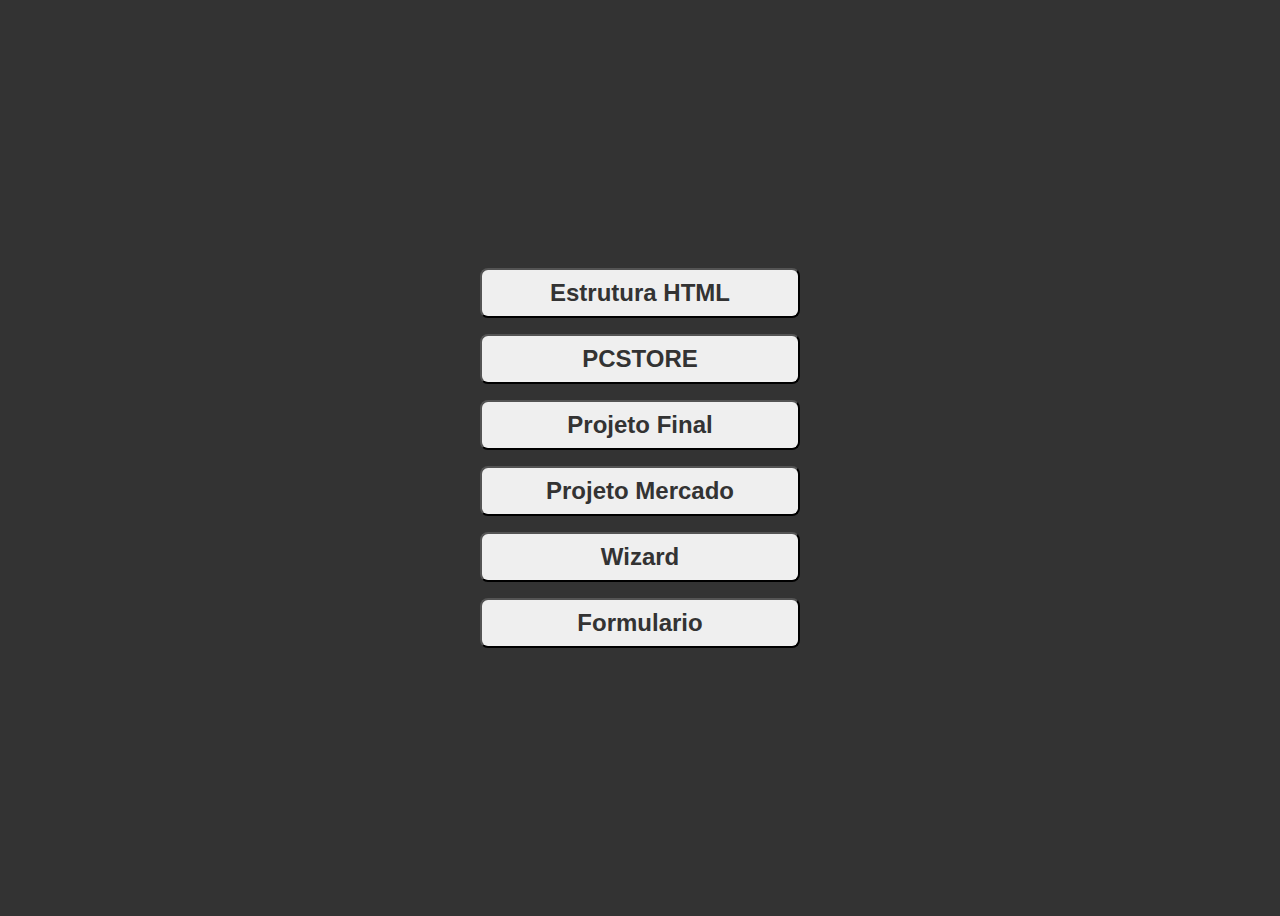
<file: index.html>
<!DOCTYPE html>
<html lang="pt-br">

<head>
    <meta charset="UTF-8">
    <meta name="viewport" content="width=device-width, initial-scale=1.0">
    <title>Aula 1 - HTML5</title>
    <link rel="stylesheet" href="./Styles/style.css">
</head>

<body>

    <main>
        <a href="./Estrutura HTML/estrutura.html"> <button>Estrutura HTML</button></a>
        <a href="./PCSTORE/index.html"> <button>PCSTORE</button></a>
        <a href="./Projeto_Final/ProjetoFinal.html"> <button>Projeto Final</button></a>
        <a href="./Projeto_mercado/index.html"> <button>Projeto Mercado</button></a>
        <a href="./Wizard/wizard.html"> <button>Wizard</button></a>
        <a href="./Formulario/Formulario.html"> <button>Formulario</button></a>
    </main>

</body>
<!-- <ul>
        <li>Introdução</li>
        <p>O Elemento HTML OL (ou Elemento HTML de lista ordenada) Todo varejista busca ideias de textos prontos para vender um produto. Afinal, são esses textos que ajudam a
            atrair a atenção do cliente, fazer com que ele vá até a sua loja, ou então até o setor em que o item está
            exposto. Assim, você consegue aumentar as suas vendas e obter bons resultados.
        </p>
        <li>Desenvolvimento</li>
        <p>Este atributo boleano sugere que a lista deve ser renderizada em um</p>
    </ul> -->

</html>
</file>
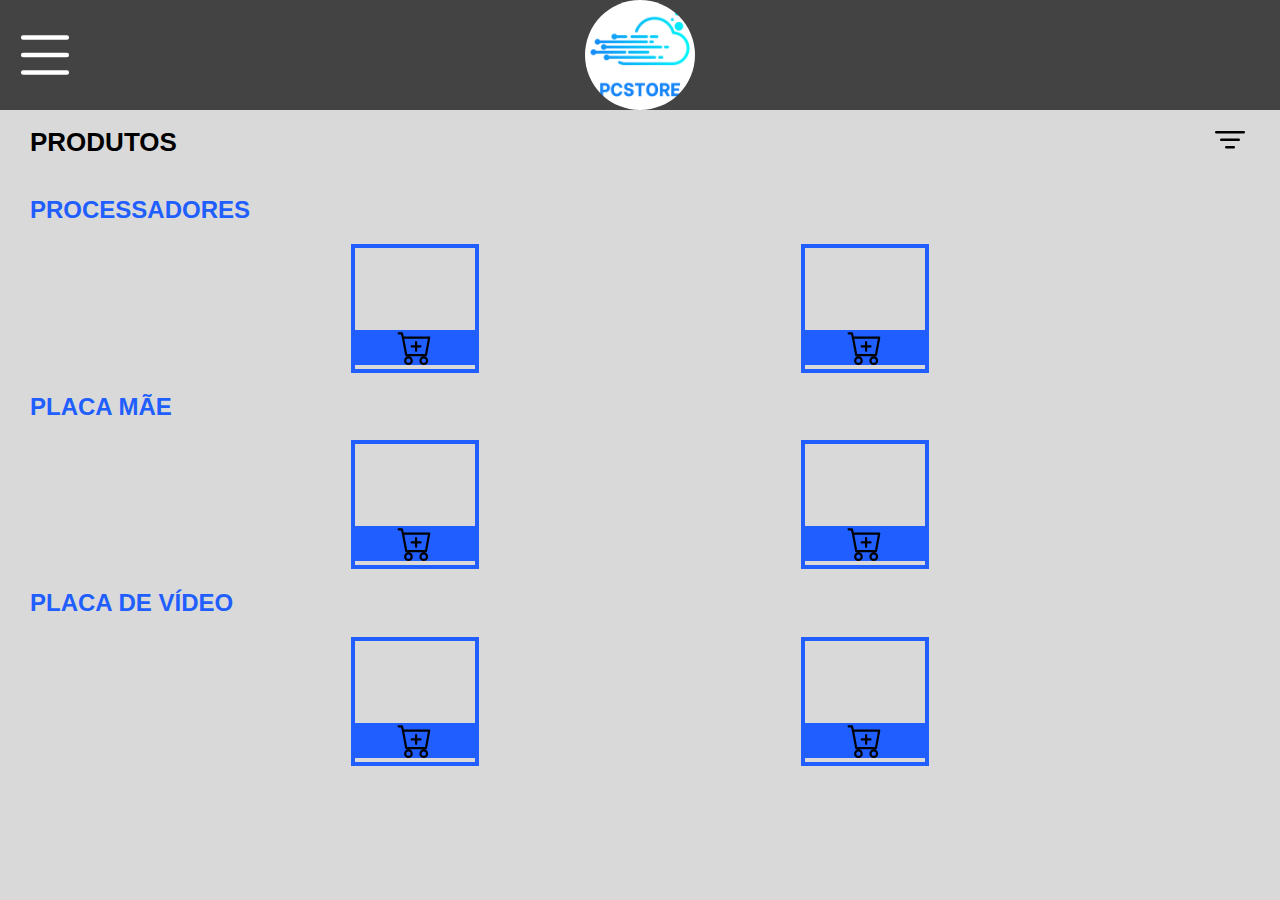
<file: PCSTORE/index.html>
<!DOCTYPE html>
<html lang="pt-br">

<head>
    <meta charset="UTF-8">
    <meta name="viewport" content="width=device-width, initial-scale=1.0">
    <title>PCStore - Loja Virtual</title>
    <link rel="stylesheet" href="./css/estilo.css">
</head>

<body>
    <header>
        <img src="./images/logo.png" alt="logo">
        <svg xmlns="http://www.w3.org/2000/svg" width="70" height="70" fill="currentColor" class="bi bi-list"
            viewBox="0 0 16 16">
            <path fill-rule="evenodd"
                d="M2.5 12a.5.5 0 0 1 .5-.5h10a.5.5 0 0 1 0 1H3a.5.5 0 0 1-.5-.5m0-4a.5.5 0 0 1 .5-.5h10a.5.5 0 0 1 0 1H3a.5.5 0 0 1-.5-.5m0-4a.5.5 0 0 1 .5-.5h10a.5.5 0 0 1 0 1H3a.5.5 0 0 1-.5-.5" />
        </svg>
    </header>
    <main>
        <section class="titulo">
            <h1 id="tituloProdutos">PRODUTOS</h1>
            <div id="filtro">
                <svg xmlns="http://www.w3.org/2000/svg" width="40" height="40" fill="currentColor" class="bi bi-filter"
                    viewBox="0 0 16 16">
                    <path
                        d="M6 10.5a.5.5 0 0 1 .5-.5h3a.5.5 0 0 1 0 1h-3a.5.5 0 0 1-.5-.5m-2-3a.5.5 0 0 1 .5-.5h7a.5.5 0 0 1 0 1h-7a.5.5 0 0 1-.5-.5m-2-3a.5.5 0 0 1 .5-.5h11a.5.5 0 0 1 0 1h-11a.5.5 0 0 1-.5-.5" />
                </svg>
            </div>
        </section>
        <section class="titulo">
            <h2>PROCESSADORES</h2>
        </section>
        <section class="produto">
            <article>
                <div class="cart">
                    <svg xmlns="http://www.w3.org/2000/svg" width="35" height="35" fill="currentColor"
                        class="bi bi-cart-plus" viewBox="0 0 16 16">
                        <path
                            d="M9 5.5a.5.5 0 0 0-1 0V7H6.5a.5.5 0 0 0 0 1H8v1.5a.5.5 0 0 0 1 0V8h1.5a.5.5 0 0 0 0-1H9z" />
                        <path
                            d="M.5 1a.5.5 0 0 0 0 1h1.11l.401 1.607 1.498 7.985A.5.5 0 0 0 4 12h1a2 2 0 1 0 0 4 2 2 0 0 0 0-4h7a2 2 0 1 0 0 4 2 2 0 0 0 0-4h1a.5.5 0 0 0 .491-.408l1.5-8A.5.5 0 0 0 14.5 3H2.89l-.405-1.621A.5.5 0 0 0 2 1zm3.915 10L3.102 4h10.796l-1.313 7zM6 14a1 1 0 1 1-2 0 1 1 0 0 1 2 0m7 0a1 1 0 1 1-2 0 1 1 0 0 1 2 0" />
                    </svg>
                </div>
            </article>

            <article>
                <div class="cart">
                    <svg xmlns="http://www.w3.org/2000/svg" width="35" height="35" fill="currentColor"
                        class="bi bi-cart-plus" viewBox="0 0 16 16">
                        <path
                            d="M9 5.5a.5.5 0 0 0-1 0V7H6.5a.5.5 0 0 0 0 1H8v1.5a.5.5 0 0 0 1 0V8h1.5a.5.5 0 0 0 0-1H9z" />
                        <path
                            d="M.5 1a.5.5 0 0 0 0 1h1.11l.401 1.607 1.498 7.985A.5.5 0 0 0 4 12h1a2 2 0 1 0 0 4 2 2 0 0 0 0-4h7a2 2 0 1 0 0 4 2 2 0 0 0 0-4h1a.5.5 0 0 0 .491-.408l1.5-8A.5.5 0 0 0 14.5 3H2.89l-.405-1.621A.5.5 0 0 0 2 1zm3.915 10L3.102 4h10.796l-1.313 7zM6 14a1 1 0 1 1-2 0 1 1 0 0 1 2 0m7 0a1 1 0 1 1-2 0 1 1 0 0 1 2 0" />
                    </svg>
                </div>
            </article>
        </section>
        <section class="titulo">
            <h2>PLACA MÃE</h2>
        </section>
        <section class="produto">
            <article>
                <div class="cart">
                    <svg xmlns="http://www.w3.org/2000/svg" width="35" height="35" fill="currentColor"
                        class="bi bi-cart-plus" viewBox="0 0 16 16">
                        <path
                            d="M9 5.5a.5.5 0 0 0-1 0V7H6.5a.5.5 0 0 0 0 1H8v1.5a.5.5 0 0 0 1 0V8h1.5a.5.5 0 0 0 0-1H9z" />
                        <path
                            d="M.5 1a.5.5 0 0 0 0 1h1.11l.401 1.607 1.498 7.985A.5.5 0 0 0 4 12h1a2 2 0 1 0 0 4 2 2 0 0 0 0-4h7a2 2 0 1 0 0 4 2 2 0 0 0 0-4h1a.5.5 0 0 0 .491-.408l1.5-8A.5.5 0 0 0 14.5 3H2.89l-.405-1.621A.5.5 0 0 0 2 1zm3.915 10L3.102 4h10.796l-1.313 7zM6 14a1 1 0 1 1-2 0 1 1 0 0 1 2 0m7 0a1 1 0 1 1-2 0 1 1 0 0 1 2 0" />
                    </svg>
                </div>
            </article>

            <article>
                <div class="cart">
                    <svg xmlns="http://www.w3.org/2000/svg" width="35" height="35" fill="currentColor"
                        class="bi bi-cart-plus" viewBox="0 0 16 16">
                        <path
                            d="M9 5.5a.5.5 0 0 0-1 0V7H6.5a.5.5 0 0 0 0 1H8v1.5a.5.5 0 0 0 1 0V8h1.5a.5.5 0 0 0 0-1H9z" />
                        <path
                            d="M.5 1a.5.5 0 0 0 0 1h1.11l.401 1.607 1.498 7.985A.5.5 0 0 0 4 12h1a2 2 0 1 0 0 4 2 2 0 0 0 0-4h7a2 2 0 1 0 0 4 2 2 0 0 0 0-4h1a.5.5 0 0 0 .491-.408l1.5-8A.5.5 0 0 0 14.5 3H2.89l-.405-1.621A.5.5 0 0 0 2 1zm3.915 10L3.102 4h10.796l-1.313 7zM6 14a1 1 0 1 1-2 0 1 1 0 0 1 2 0m7 0a1 1 0 1 1-2 0 1 1 0 0 1 2 0" />
                    </svg>
                </div>
            </article>
        </section>
        <section class="titulo">
            <h2>PLACA DE VÍDEO</h2>
        </section>
        <section class="produto">
            <article>
                <div class="cart">
                    <svg xmlns="http://www.w3.org/2000/svg" width="35" height="35" fill="currentColor"
                        class="bi bi-cart-plus" viewBox="0 0 16 16">
                        <path
                            d="M9 5.5a.5.5 0 0 0-1 0V7H6.5a.5.5 0 0 0 0 1H8v1.5a.5.5 0 0 0 1 0V8h1.5a.5.5 0 0 0 0-1H9z" />
                        <path
                            d="M.5 1a.5.5 0 0 0 0 1h1.11l.401 1.607 1.498 7.985A.5.5 0 0 0 4 12h1a2 2 0 1 0 0 4 2 2 0 0 0 0-4h7a2 2 0 1 0 0 4 2 2 0 0 0 0-4h1a.5.5 0 0 0 .491-.408l1.5-8A.5.5 0 0 0 14.5 3H2.89l-.405-1.621A.5.5 0 0 0 2 1zm3.915 10L3.102 4h10.796l-1.313 7zM6 14a1 1 0 1 1-2 0 1 1 0 0 1 2 0m7 0a1 1 0 1 1-2 0 1 1 0 0 1 2 0" />
                    </svg>
                </div>
            </article>

            <article>
                <div class="cart">
                    <svg xmlns="http://www.w3.org/2000/svg" width="35" height="35" fill="currentColor"
                        class="bi bi-cart-plus" viewBox="0 0 16 16">
                        <path
                            d="M9 5.5a.5.5 0 0 0-1 0V7H6.5a.5.5 0 0 0 0 1H8v1.5a.5.5 0 0 0 1 0V8h1.5a.5.5 0 0 0 0-1H9z" />
                        <path
                            d="M.5 1a.5.5 0 0 0 0 1h1.11l.401 1.607 1.498 7.985A.5.5 0 0 0 4 12h1a2 2 0 1 0 0 4 2 2 0 0 0 0-4h7a2 2 0 1 0 0 4 2 2 0 0 0 0-4h1a.5.5 0 0 0 .491-.408l1.5-8A.5.5 0 0 0 14.5 3H2.89l-.405-1.621A.5.5 0 0 0 2 1zm3.915 10L3.102 4h10.796l-1.313 7zM6 14a1 1 0 1 1-2 0 1 1 0 0 1 2 0m7 0a1 1 0 1 1-2 0 1 1 0 0 1 2 0" />
                    </svg>
                </div>
            </article>
        </section>
    </main>
</body>

</html>
</file>
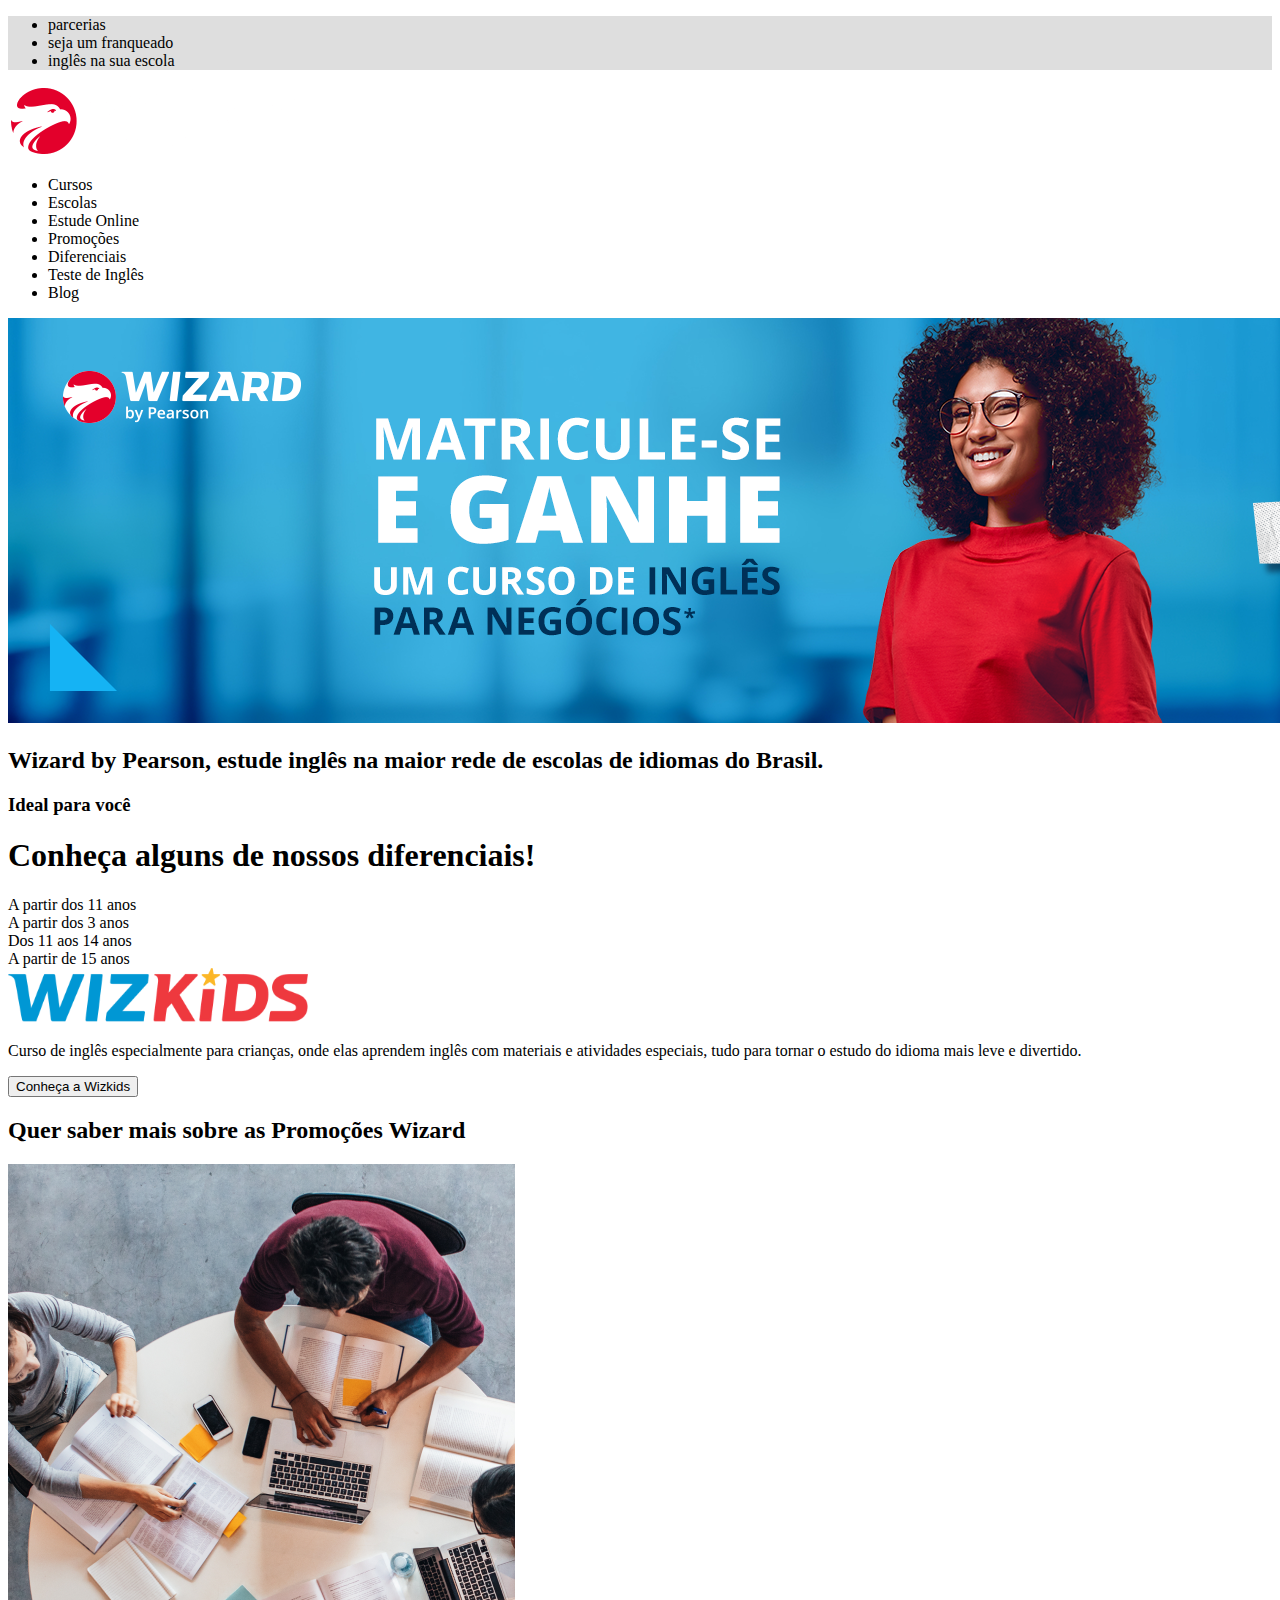
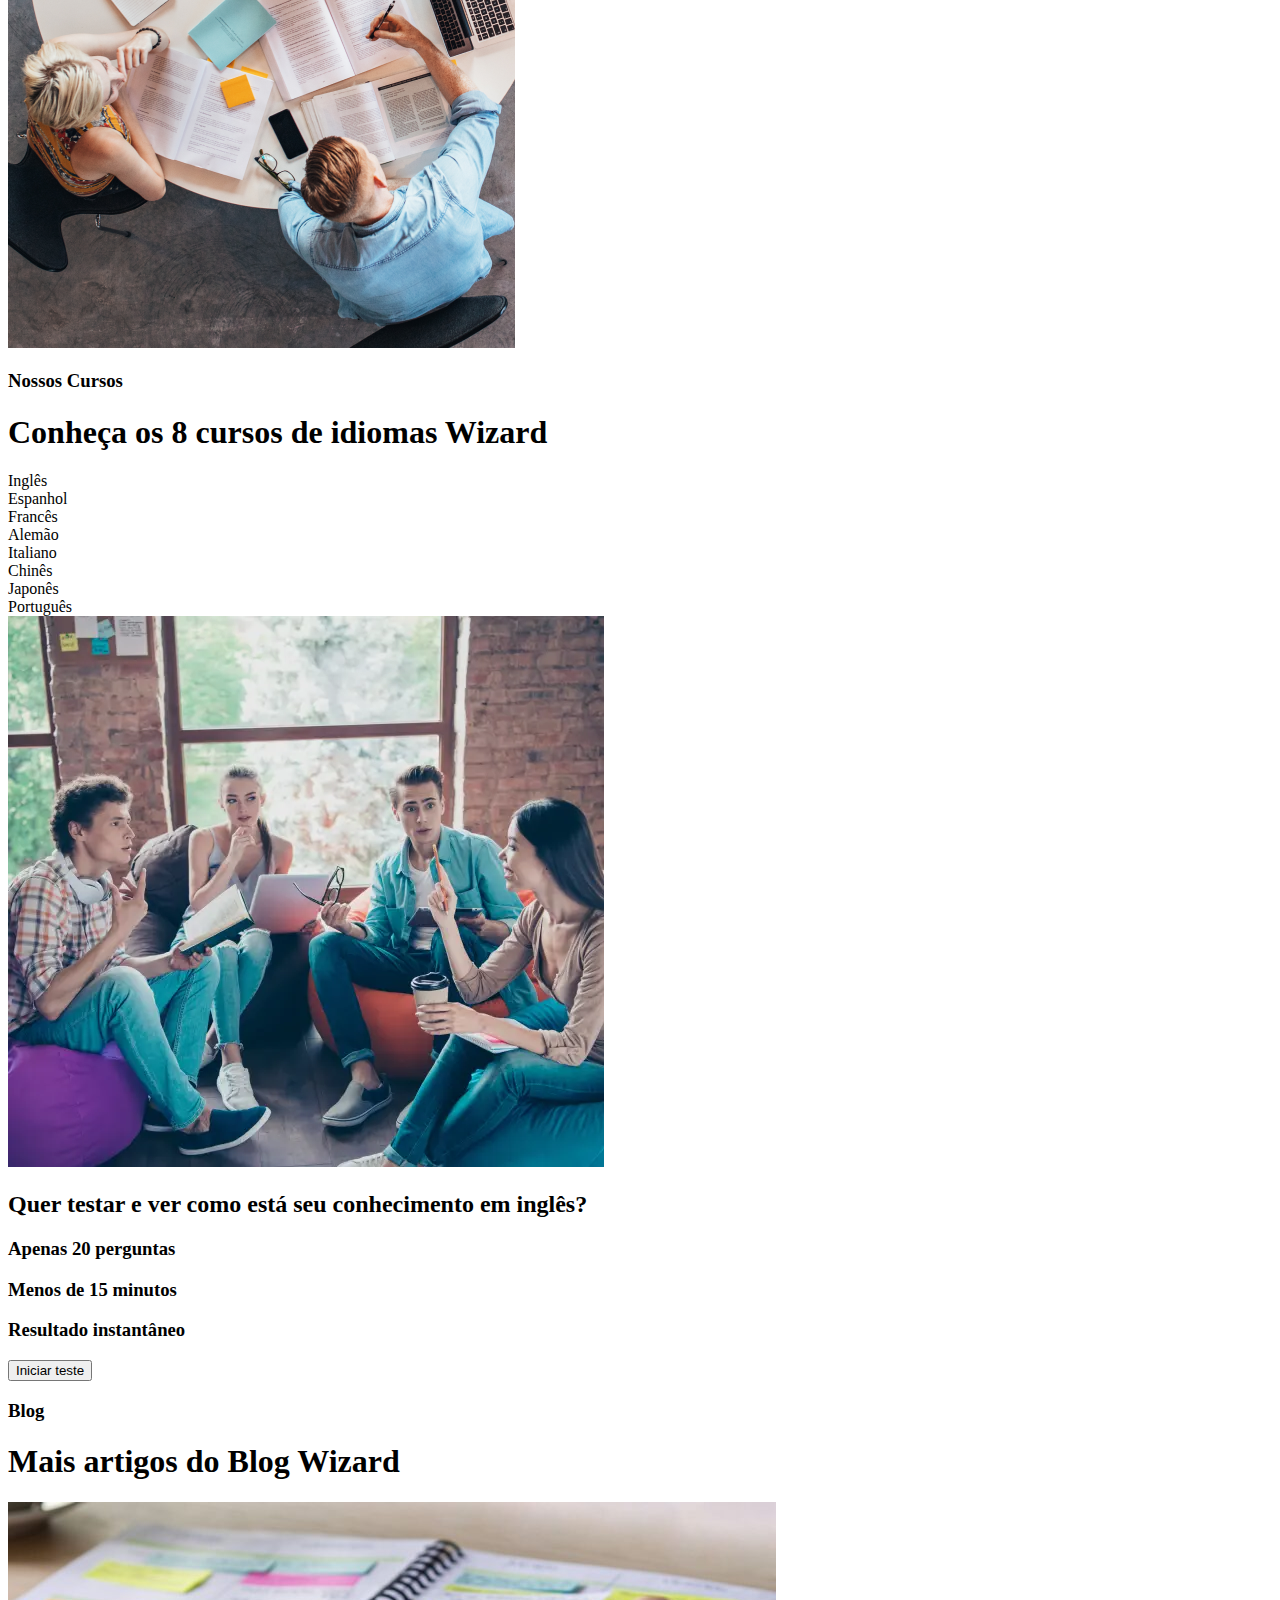
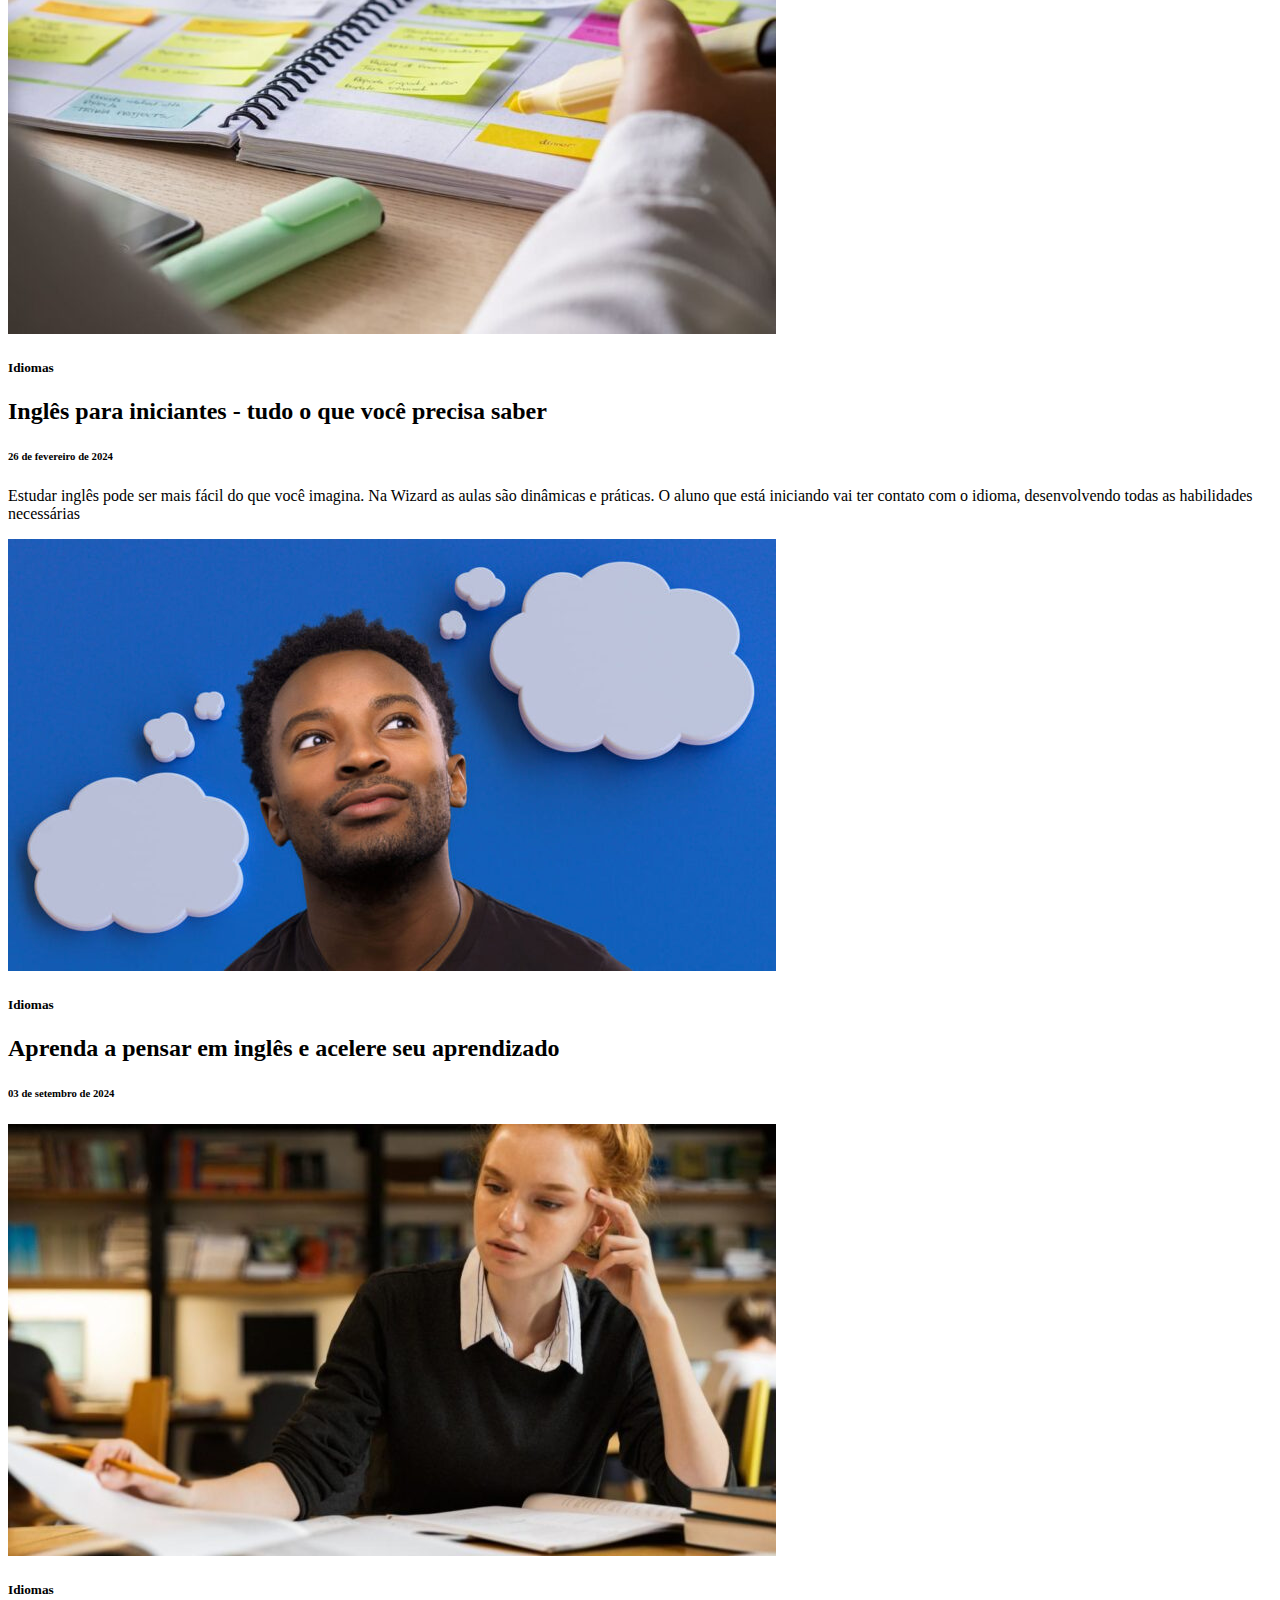
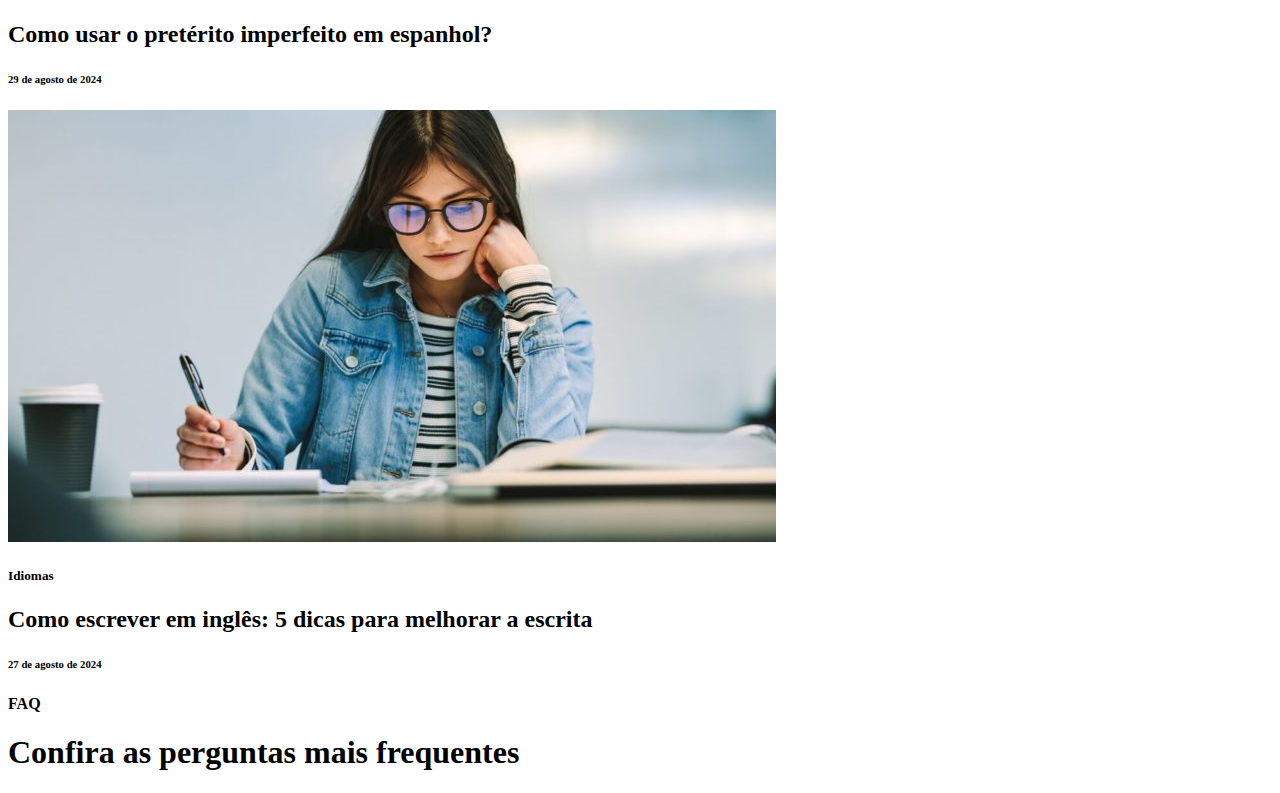
<file: exerc.html>
<!DOCTYPE html>
<html lang="pt-br">

<head>
    <meta charset="UTF-8">
    <meta name="viewport" content="width=device-width, initial-scale=1.0">
    <title>Wizard</title>
</head>

<body>
    <header>
        <section style="background-color: #DEDEDE;">
            <!-- barra cinza -->
            <nav>
                <ul>
                    <li>parcerias</li>
                    <li>seja um franqueado</li>
                    <li>inglês na sua escola</li>
                </ul>
            </nav>
        </section>
        <section>
            <!-- barra principal    -->
            <nav>
                <img src="./imagens/Logo Wizard.webp" alt="Logo">
                <!-- "./" serve para direcionar com segurança a imagem -->
                <ul>
                    <!-- menu principal -->
                    <li>Cursos</li>
                    <li>Escolas</li>
                    <li>Estude Online</li>
                    <li>Promoções</li>
                    <li>Diferenciais</li>
                    <li>Teste de Inglês</li>
                    <li>Blog</li>
                </ul>
            </nav>
        </section>
        <!-- Banner -->
        <section>
            <img src="./imagens/banner_carousel.png" alt="Carousel">
            <!-- <img src="./imagens/banner2_carousel.png" alt="Carousel2">
            <img src="./imagens/banner3_carousel.png" alt="Carousel3">
            <img src="./imagens/banner4_carousel.png" alt="Carousel4"> -->
        </section>
        <!-- Barra com slogan     -->
        <section>
            <h2>Wizard by Pearson, estude inglês na maior rede de escolas de idiomas do Brasil.</h2>
        </section>
    </header>
    <!-- Principal -->
    <main>
        <!-- Cursos  -->
        <section>
            <h3>Ideal para você</h3>
            <h1>Conheça alguns de nossos diferenciais!</h1>
            <!-- 4 cards com cursos      -->
            <article>A partir dos 11 anos</article>
            <article>A partir dos 3 anos</article>
            <article>Dos 11 aos 14 anos</article>
            <article>A partir de 15 anos</article>
        </section>
        <!-- Wizkids -->
        <section>
            <!-- 2 colunas(img - texto) -->
            <article>
                <img src="./imagens/wizkids.webp" alt="Wizkids">
            </article>
            <article>
                <p>Curso de inglês especialmente para crianças, onde elas aprendem inglês com materiais e atividades
                    especiais, tudo para tornar o estudo do idioma mais leve e divertido.</p>
                <button>Conheça a Wizkids</button>    
            </article>
        </section>
        <!-- Formulário -->
        <section>
            <!-- 2 colunas(Formulário - img) -->
            <article>
                <h2>Quer saber mais sobre as Promoções Wizard</h2>
                <!-- Formulário -->
            </article>
            <img src="./imagens/img_formulario.png" alt="imgFormulario">
        </section>
        <section>
            <!-- Cursos  -->
            <h3>Nossos Cursos</h3>
            <h1>Conheça os 8 cursos de idiomas Wizard</h1>
            <!-- 8 cards com cursos  separados por idioma    -->
            <article>Inglês</article>
            <article>Espanhol</article>
            <article>Francês</article>
            <article>Alemão</article>
            <article>Italiano</article>
            <article>Chinês</article>
            <article>Japonês</article>
            <article>Português</article>
        </section>
        <section>
            <!-- Teste -->
            <img src="./imagens/img_testar_ingles.webp" alt="teste">
            <article>
                <h2>Quer testar e ver como está seu conhecimento em inglês?</h2>
                <h3>Apenas 20 perguntas</h3>
                <h3>Menos de 15 minutos</h3>
                <h3>Resultado instantâneo</h3>
                <button>Iniciar teste</button>
            </article>
        </section>
        <!-- Blog -->
        <section>
            <h3>Blog</h3>
            <h1>Mais artigos do Blog Wizard</h1>
            <!-- 1 artigo principal -->
            <article>
                <!-- 2 colunas(img - texto) -->
                <img src="./imagens/img_blog_artg1.jpg" alt="img_artigo1">
                <article>
                    <h5>Idiomas</h5>
                    <h2>Inglês para iniciantes - tudo o que você precisa saber</h2>
                    <h6>26 de fevereiro de 2024</h6>
                    <p>Estudar inglês pode ser mais fácil do que você imagina. Na Wizard as aulas são dinâmicas e
                        práticas. O aluno que está iniciando vai ter contato com o idioma, desenvolvendo todas as
                        habilidades necessárias</p>
                </article>
            </article>
            <!-- 3 artigos (2 colunas) -->
            <section>
                <article>
                    <img src="./imagens/img_blog_artg2.jpg" alt="img_artigo2">
                    <article>
                        <h5>Idiomas</h5>
                        <h2>Aprenda a pensar em inglês e acelere seu aprendizado</h2>
                        <h6>03 de setembro de 2024</h6>
                    </article>
                </article>
                <article>
                    <img src="./imagens/img_blog_artg3.jpg" alt="img_artigo3">
                    <article>
                        <h5>Idiomas</h5>
                        <h2>Como usar o pretérito imperfeito em espanhol?</h2>
                        <h6>29 de agosto de 2024</h6>
                    </article>
                </article>
                <article>
                    <img src="./imagens/img_blog_artg4.jpg" alt="img_artigo4">
                    <article>
                        <h5>Idiomas</h5>
                        <h2>Como escrever em inglês: 5 dicas para melhorar a escrita</h2>
                        <h6>27 de agosto de 2024</h6>
                    </article>
                </article>
            </section>
        </section>
        <!-- FAQ -->
         <section>
            <h4>FAQ</h4>
            <h1>Confira as perguntas mais frequentes</h1>            
         </section>
    </main>
    <footer>
        <!-- Rodapé -->
    </footer>

</body>

</html>
</file>
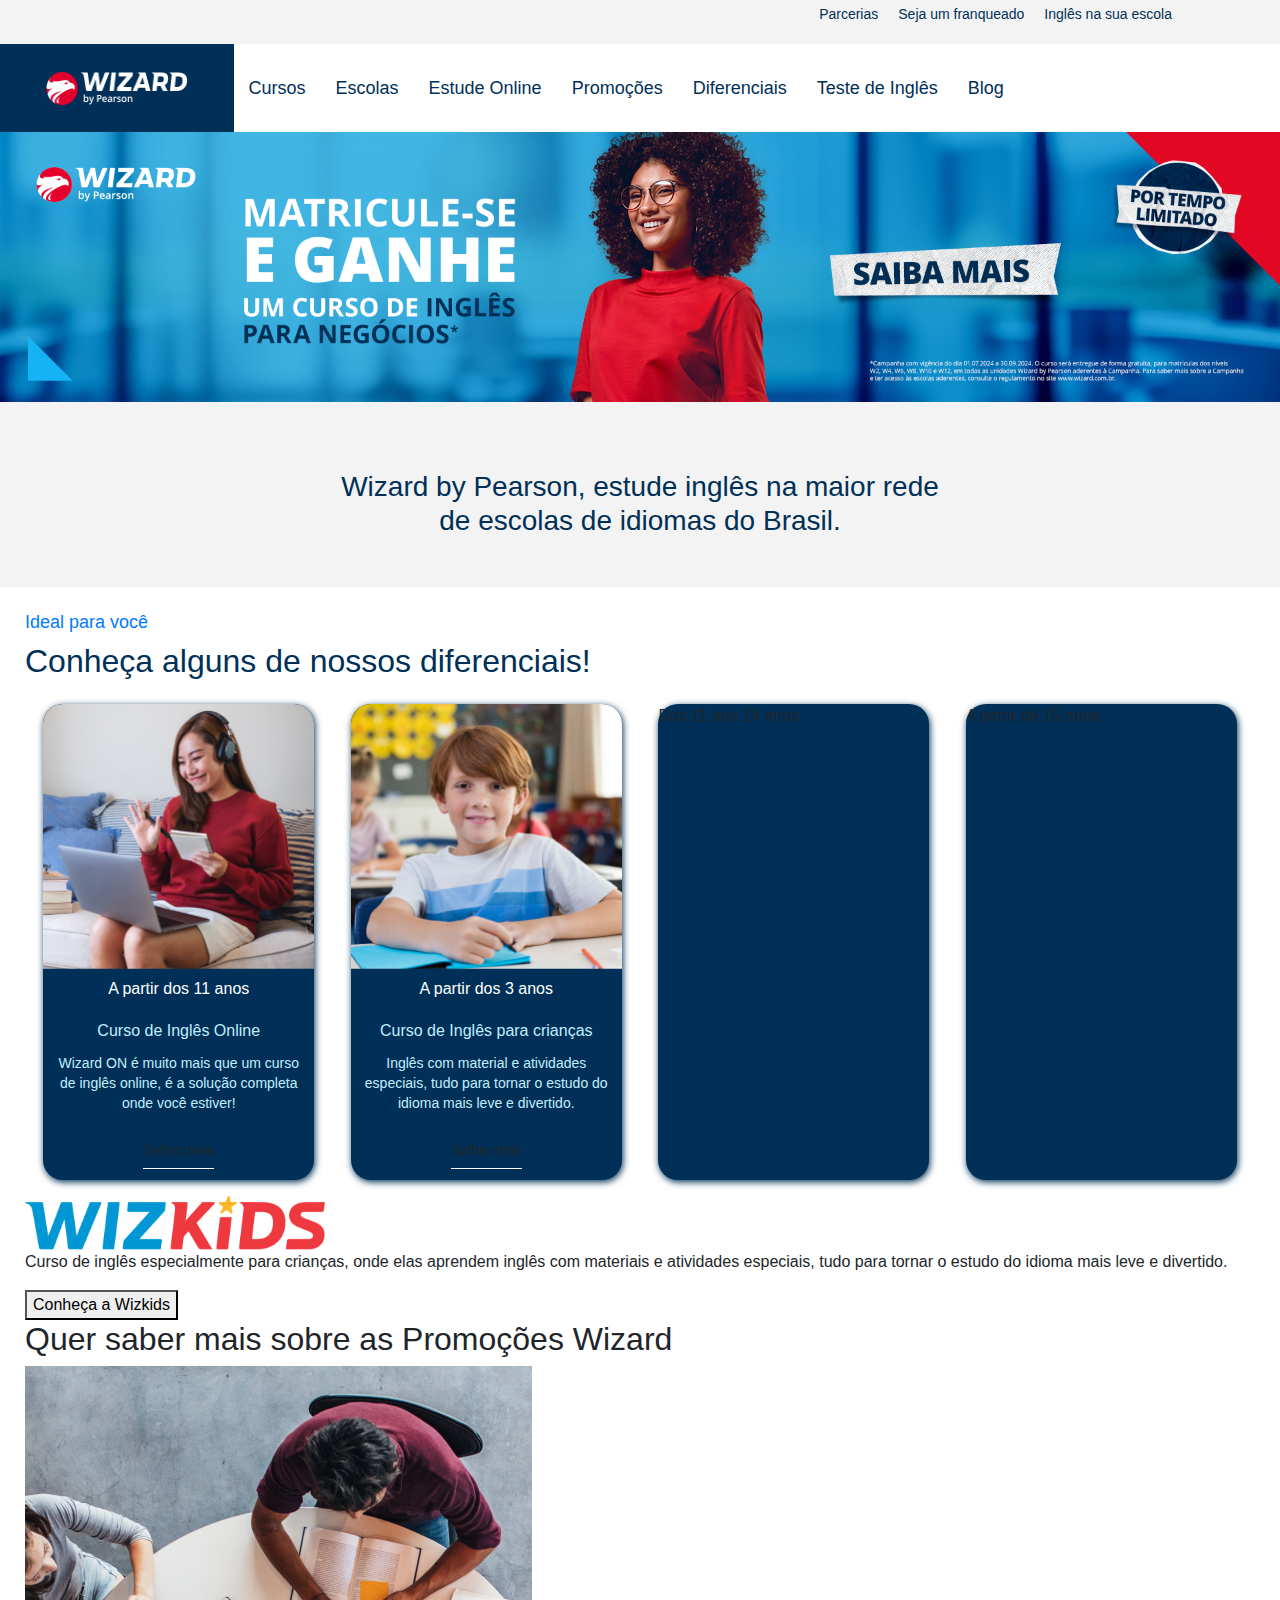
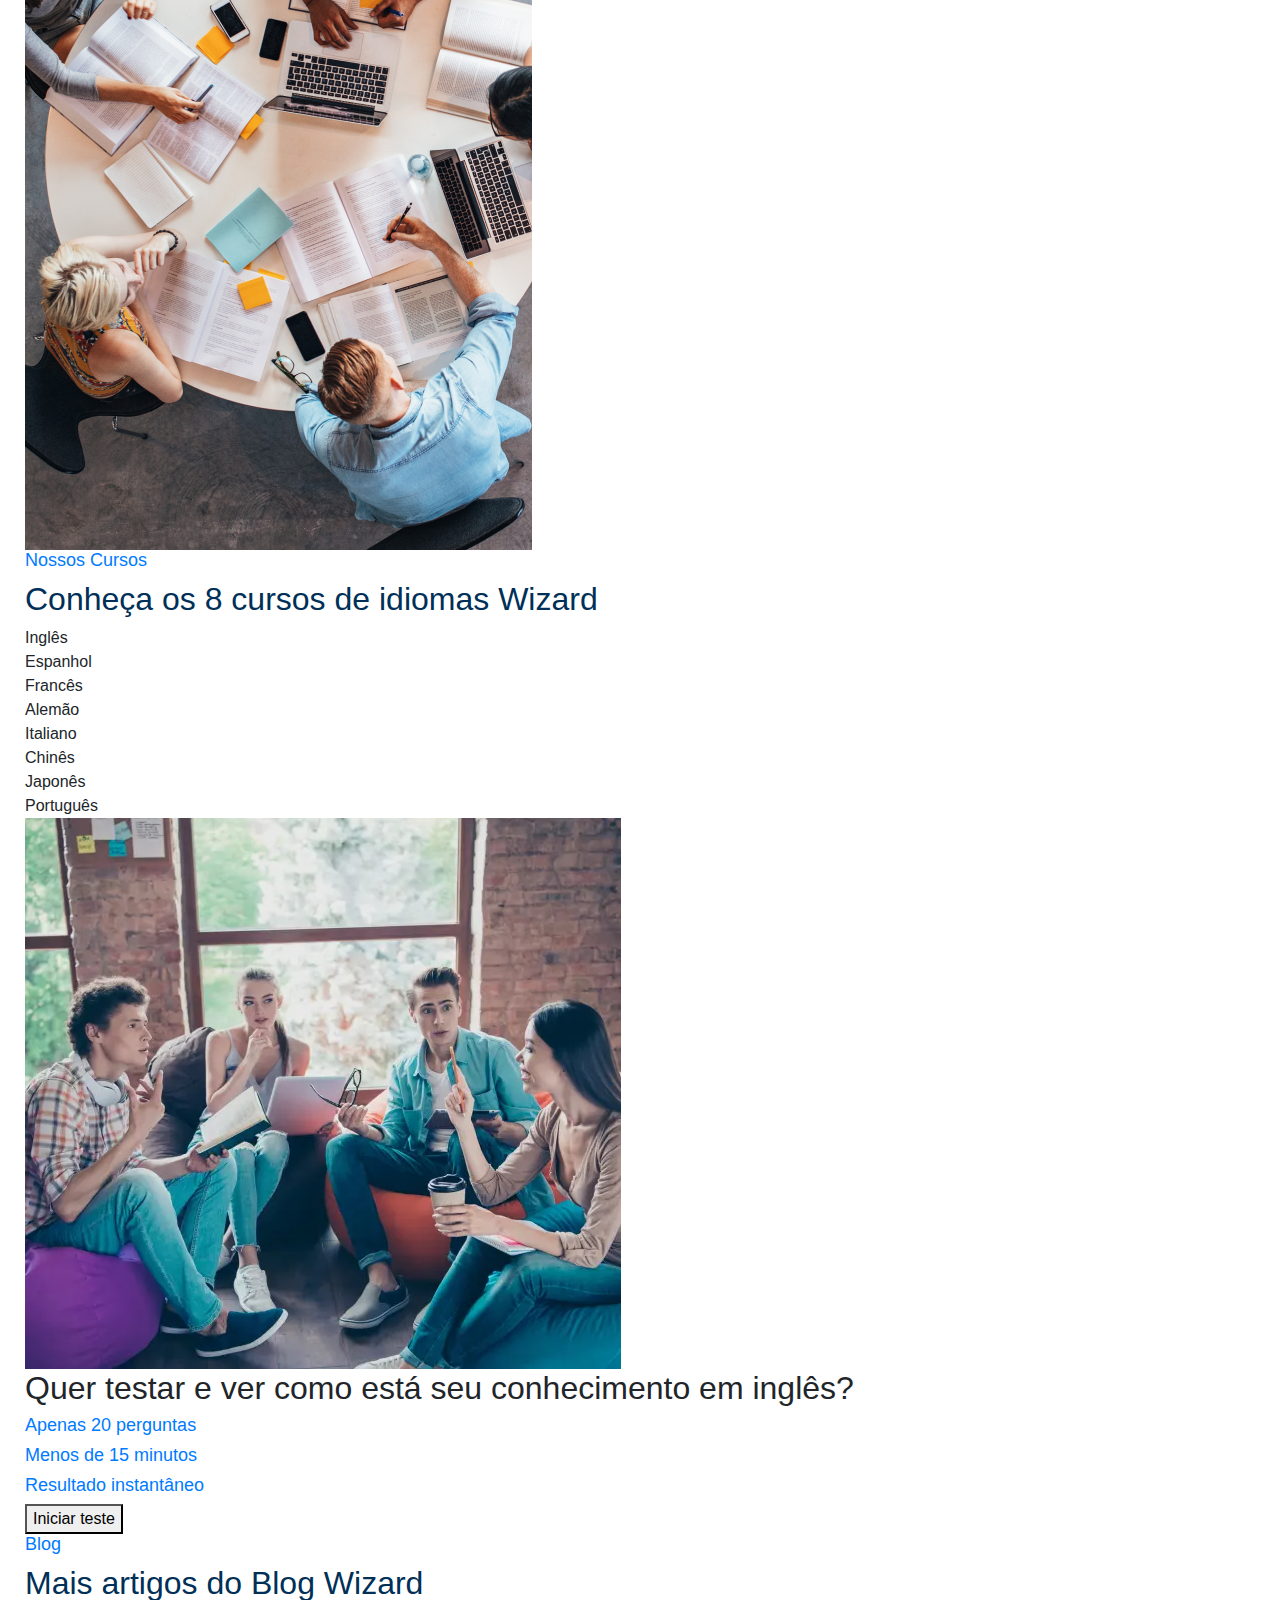
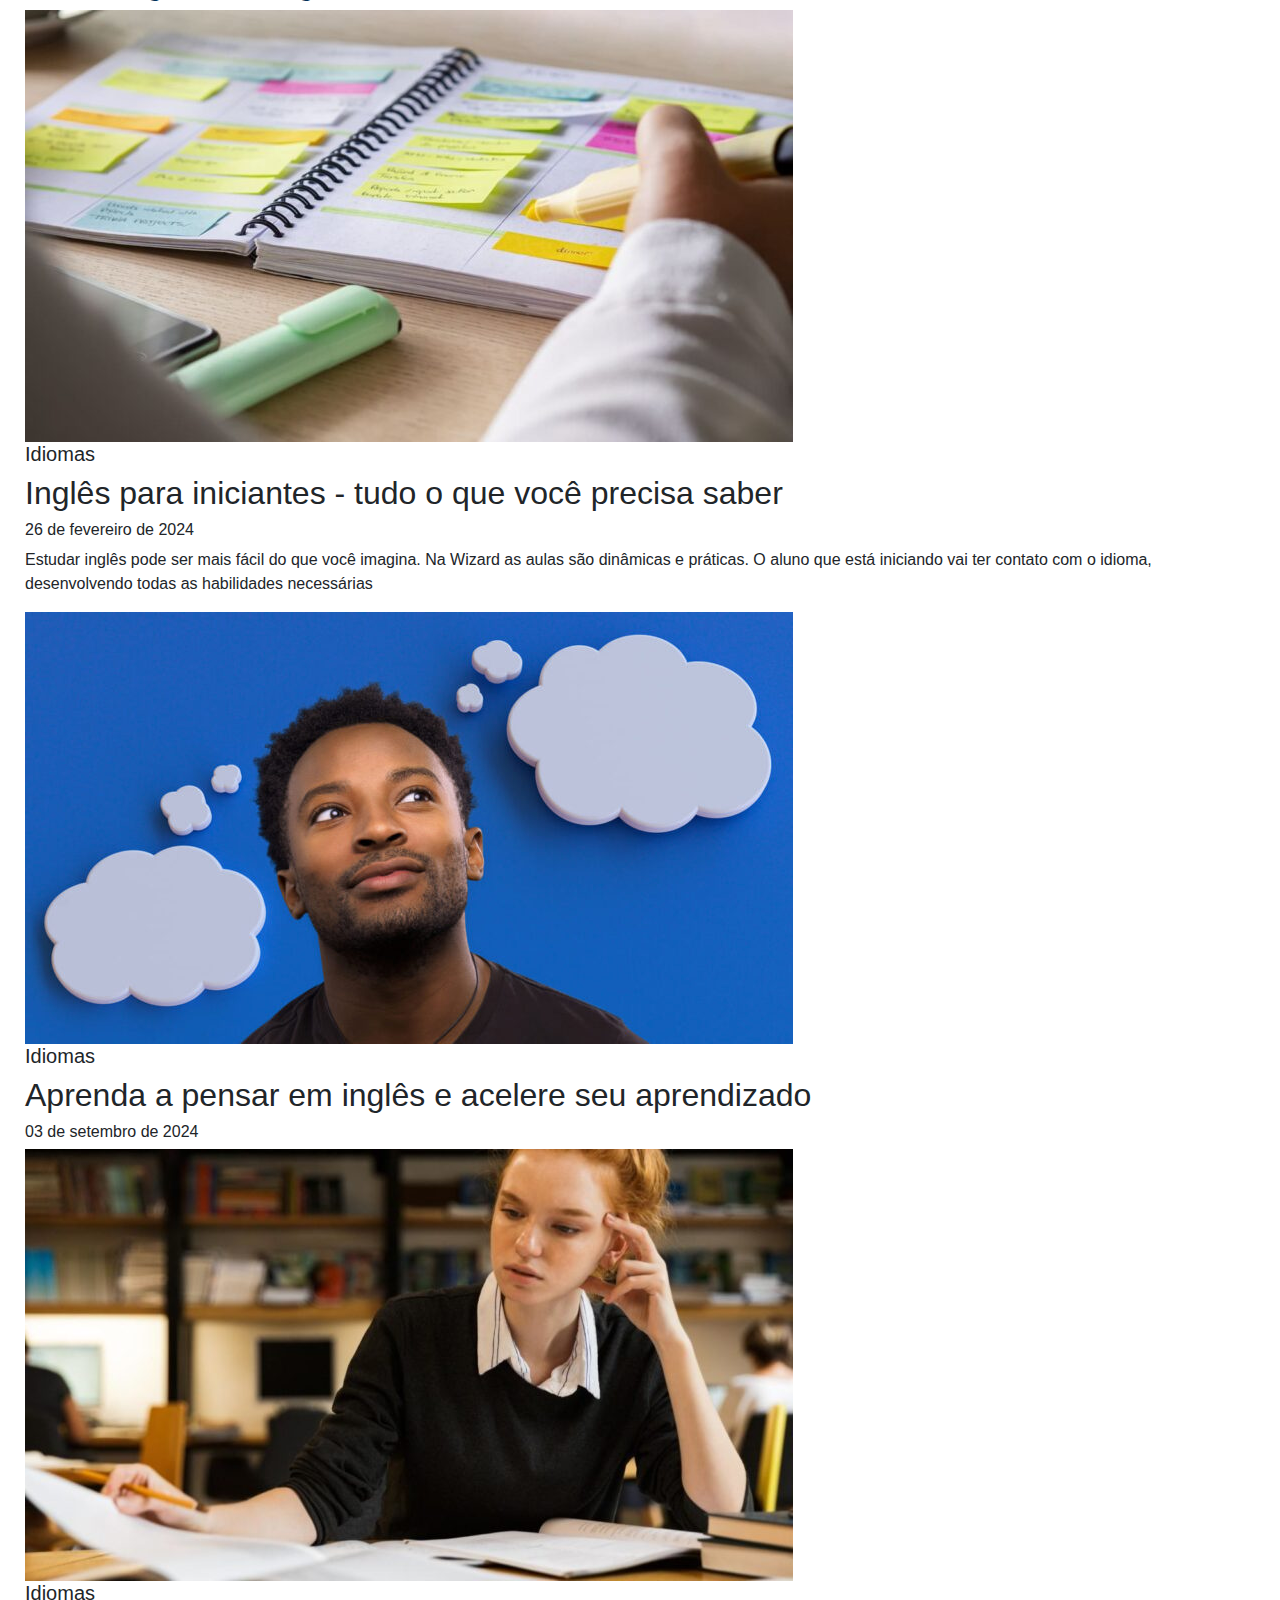
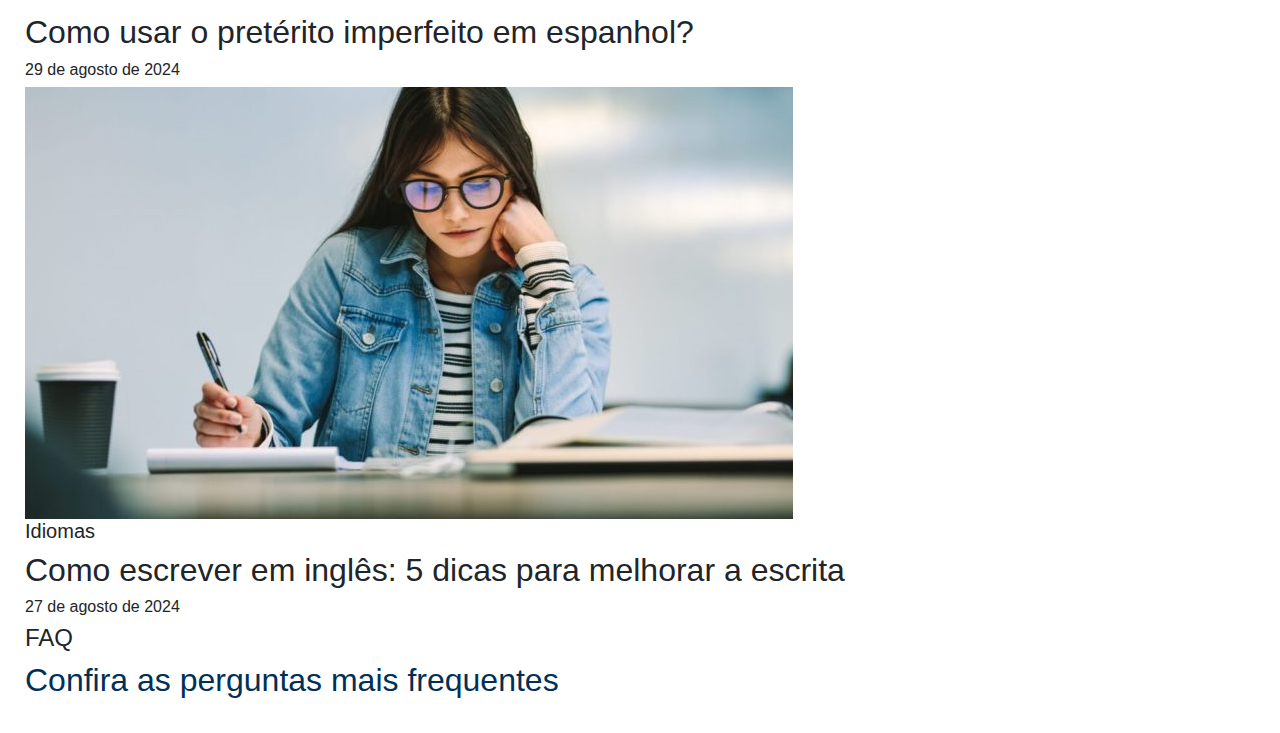
<file: wizard.html>
<!DOCTYPE html>
<html lang="pt-br">

<head>
    <meta charset="UTF-8">
    <meta name="viewport" content="width=device-width, initial-scale=1.0">
    <title>Wizard</title>
    <link rel="stylesheet" href="./css/estilo.css">
    <link href="https://cdn.jsdelivr.net/npm/bootstrap@5.3.3/dist/css/bootstrap.min.css" rel="stylesheet" integrity="sha384-QWTKZyjpPEjISv5WaRU9OFeRpok6YctnYmDr5pNlyT2bRjXh0JMhjY6hW+ALEwIH" crossorigin="anonymous">
</head>

<body>
    <header>
        <!-- CSS INLINE -->
        <section id="topo">
            <!-- barra cinza -->
            <nav>
                <ul>
                    <li><a href="">Parcerias</a></li>
                    <li><a href="">Seja um franqueado</a></li>
                    <li><a href="">Inglês na sua escola</a></li>
                </ul>
            </nav>
        </section>
        <section>
            <!-- barra principal    -->
            <nav>
                <div id="logoFundo">
                    <img src="./imagens/Logo Wizard.webp" alt="Logo">
                </div>

                <!-- "./" serve para direcionar com segurança a imagem -->
                <ul id="menuPrincipal">
                    <!-- menu principal -->
                    <li><a href="">Cursos</a></li>
                    <li><a href="">Escolas</a></li>
                    <li><a href="">Estude Online</a></li>
                    <li><a href="">Promoções</a></li>
                    <li><a href="">Diferenciais</a></li>
                    <li><a href="">Teste de Inglês</a></li>
                    <li><a href="">Blog</a></li>
                </ul>
            </nav>
        </section>
        <!-- Banner -->
        <section id="carousel">
            <img src="./imagens/banner_carousel.png" alt="Carousel">
            <!-- <img src="./imagens/banner2_carousel.png" alt="Carousel2">
            <img src="./imagens/banner3_carousel.png" alt="Carousel3">
            <img src="./imagens/banner4_carousel.png" alt="Carousel4"> -->
        </section>
        <!-- Barra com slogan     -->
        <section id="slogan">
            <h2>Wizard by Pearson, estude inglês na maior rede de escolas de idiomas do Brasil.</h2>
        </section>
    </header>
    <!-- Principal -->
    <main>
        <!-- Cursos  -->
        <section>
            <h3>Ideal para você</h3>
            <h1>Conheça alguns de nossos diferenciais!</h1>
            <!-- 4 cards com cursos      -->
            <div class="layoutCursos">
                <article class="cursos">
                    <div>
                        <div class="imgbg"></div>
                        <img class="cursosimg" src="./imagens/A-partir-dos-11-anos.webp"
                            alt="menina vendo aula no notebook">
                    </div>
                    <h3>A partir dos 11 anos</h3>
                    <h2>Curso de Inglês Online</h2>
                    <p>Wizard ON é muito mais que um curso de inglês online, é a solução completa onde você estiver!</p>
                    <h4><a>Saiba mais</a></h4>
                </article>
                <article class="cursos">
                    <div>
                        <div class="imgbg"></div>
                        <img class="cursosimg" src="./imagens/A-partir-dos-3-anos.webp" alt="criança na sala de aula">
                    </div>
                    <h3>A partir dos 3 anos</h3>
                    <h2>Curso de Inglês para crianças</h2>
                    <p>Inglês com material e atividades especiais, tudo para tornar o estudo do idioma mais leve e
                        divertido.</p>
                    <h4><a>Saiba mais</a></h4>
                </article>

                <article class="cursos">Dos 11 aos 14 anos</article>
                <article class="cursos">A partir de 15 anos</article>
            </div>
        </section>
        <!-- Wizkids -->
        <section>
            <!-- 2 colunas(img - texto) -->
            <article>
                <img src="./imagens/wizkids.webp" alt="Wizkids">
            </article>
            <article>
                <p>Curso de inglês especialmente para crianças, onde elas aprendem inglês com materiais e atividades
                    especiais, tudo para tornar o estudo do idioma mais leve e divertido.</p>
                <button>Conheça a Wizkids</button>
            </article>
        </section>
        <!-- Formulário -->
        <section>
            <!-- 2 colunas(Formulário - img) -->
            <article>
                <h2>Quer saber mais sobre as Promoções Wizard</h2>
                <!-- Formulário -->
            </article>
            <img src="./imagens/img_formulario.png" alt="imgFormulario">
        </section>
        <section>
            <!-- Cursos  -->
            <h3>Nossos Cursos</h3>
            <h1>Conheça os 8 cursos de idiomas Wizard</h1>
            <!-- 8 cards com cursos  separados por idioma    -->
            <article>Inglês</article>
            <article>Espanhol</article>
            <article>Francês</article>
            <article>Alemão</article>
            <article>Italiano</article>
            <article>Chinês</article>
            <article>Japonês</article>
            <article>Português</article>
        </section>
        <section>
            <!-- Teste -->
            <img src="./imagens/img_testar_ingles.webp" alt="teste">
            <article>
                <h2>Quer testar e ver como está seu conhecimento em inglês?</h2>
                <h3>Apenas 20 perguntas</h3>
                <h3>Menos de 15 minutos</h3>
                <h3>Resultado instantâneo</h3>
                <button>Iniciar teste</button>
            </article>
        </section>
        <!-- Blog -->
        <section>
            <h3>Blog</h3>
            <h1>Mais artigos do Blog Wizard</h1>
            <!-- 1 artigo principal -->
            <article>
                <!-- 2 colunas(img - texto) -->
                <img src="./imagens/img_blog_artg1.jpg" alt="img_artigo1">
                <article>
                    <h5>Idiomas</h5>
                    <h2>Inglês para iniciantes - tudo o que você precisa saber</h2>
                    <h6>26 de fevereiro de 2024</h6>
                    <p>Estudar inglês pode ser mais fácil do que você imagina. Na Wizard as aulas são dinâmicas e
                        práticas. O aluno que está iniciando vai ter contato com o idioma, desenvolvendo todas as
                        habilidades necessárias</p>
                </article>
            </article>
            <!-- 3 artigos (2 colunas) -->
            <section>
                <article>
                    <img src="./imagens/img_blog_artg2.jpg" alt="img_artigo2">
                    <article>
                        <h5>Idiomas</h5>
                        <h2>Aprenda a pensar em inglês e acelere seu aprendizado</h2>
                        <h6>03 de setembro de 2024</h6>
                    </article>
                </article>
                <article>
                    <img src="./imagens/img_blog_artg3.jpg" alt="img_artigo3">
                    <article>
                        <h5>Idiomas</h5>
                        <h2>Como usar o pretérito imperfeito em espanhol?</h2>
                        <h6>29 de agosto de 2024</h6>
                    </article>
                </article>
                <article>
                    <img src="./imagens/img_blog_artg4.jpg" alt="img_artigo4">
                    <article>
                        <h5>Idiomas</h5>
                        <h2>Como escrever em inglês: 5 dicas para melhorar a escrita</h2>
                        <h6>27 de agosto de 2024</h6>
                    </article>
                </article>
            </section>
        </section>
        <!-- FAQ -->
        <section>
            <h4>FAQ</h4>
            <h1>Confira as perguntas mais frequentes</h1>
        </section>
    </main>
    <footer>
        <!-- Rodapé -->
    </footer>
    <script>
        function alteraTamanho() {
            const cardW = document.querySelector('.cursos').offsetWidth
            const cardH = document.querySelector('.cursosimg').offsetHeight
            console.log(`Largura: ${cardW} Altura: ${cardH}`)
            const imgFiltro = document.querySelectorAll
            imgFiltros.array.forEach(element => {
                imgFiltro.style.width = (cardW + 'px')
                imgFiltro.style.height = (cardH + 'px')
            });

        }
        alteraTamanho()
        window.addEventListener('resize', alteraTamanho)
    </script>  
    <script src="https://cdn.jsdelivr.net/npm/bootstrap@5.3.3/dist/js/bootstrap.bundle.min.js" integrity="sha384-YvpcrYf0tY3lHB60NNkmXc5s9fDVZLESaAA55NDzOxhy9GkcIdslK1eN7N6jIeHz" crossorigin="anonymous"></script>
</body>

</html>
</file>
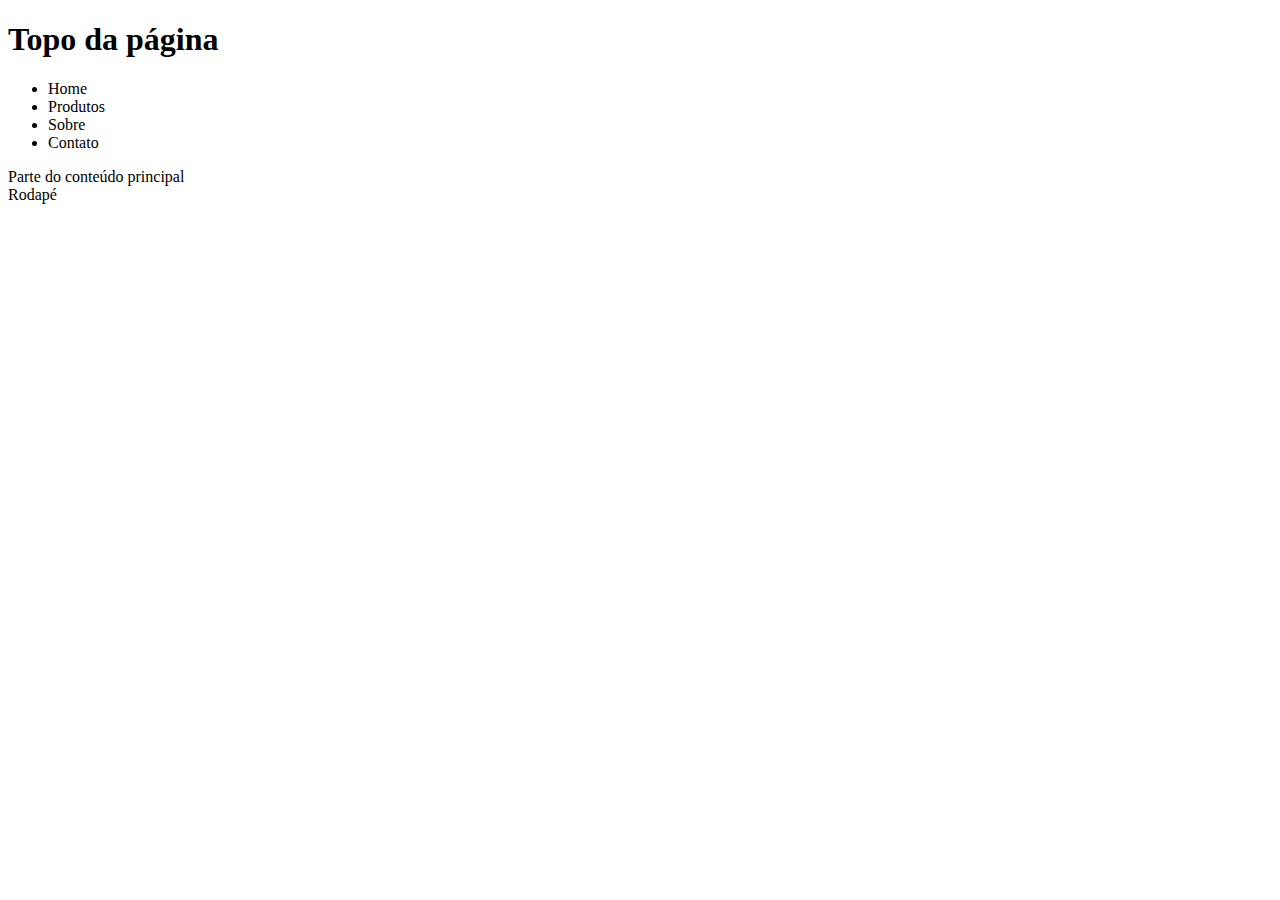
<file: Estrutura HTML/estrutura.html>
<!DOCTYPE html>
<html lang="pt-br">

<head>
    <meta charset="UTF-8">
    <meta name="viewport" content="width=device-width, initial-scale=1.0">
    <title>Aula 1 - HTML5</title>
</head>

<body>

    <header>
        <h1>Topo da página</h1>
        <nav>
            <ul>
                <li>Home</li>
                <li>Produtos</li>
                <li>Sobre</li>
                <li>Contato</li>
            </ul>
        </nav>
    </header>
    <main>Parte do conteúdo principal</main>
    <footer>Rodapé</footer>

    <!-- <ul>
        <li>Introdução</li>
        <p>O Elemento HTML OL (ou Elemento HTML de lista ordenada) Todo varejista busca ideias de textos prontos para vender um produto. Afinal, são esses textos que ajudam a
            atrair a atenção do cliente, fazer com que ele vá até a sua loja, ou então até o setor em que o item está
            exposto. Assim, você consegue aumentar as suas vendas e obter bons resultados.
        </p>
        <li>Desenvolvimento</li>
        <p>Este atributo boleano sugere que a lista deve ser renderizada em um</p>
    </ul> -->
</body>

</html>
</file>
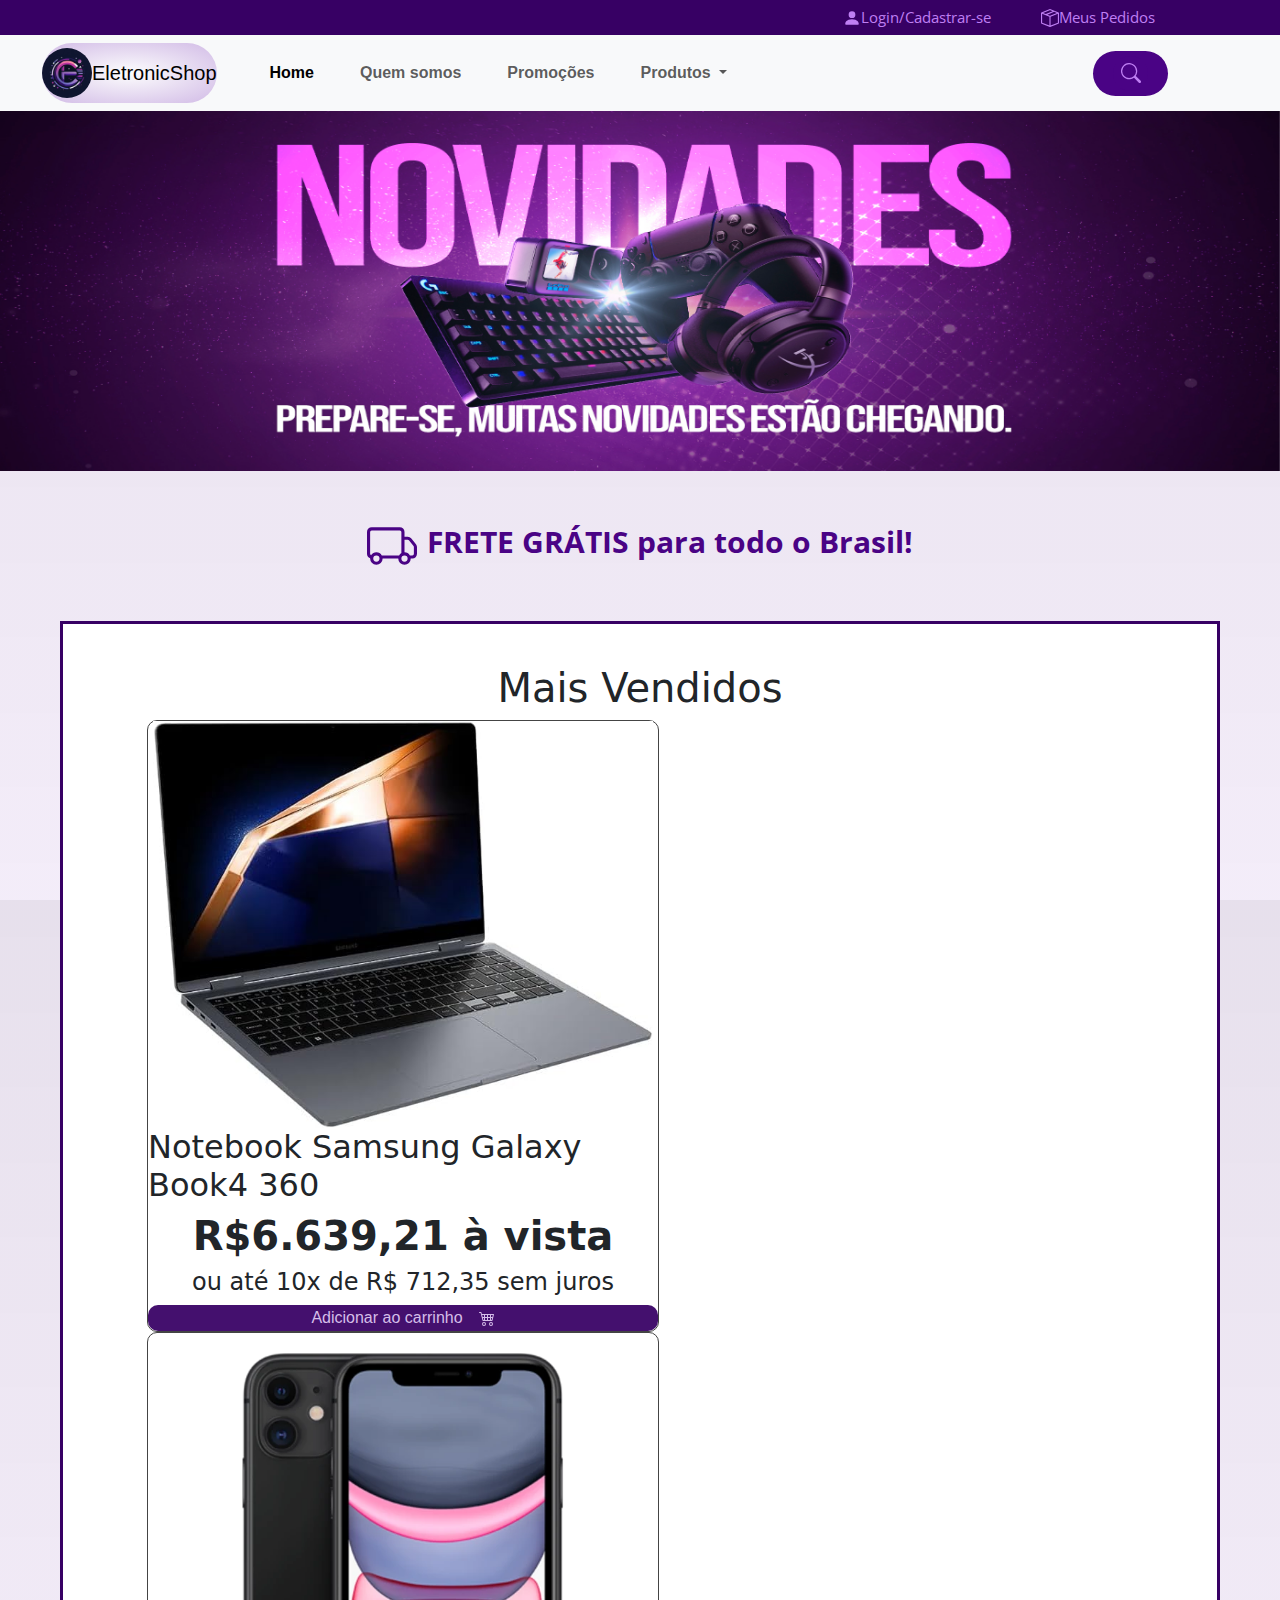
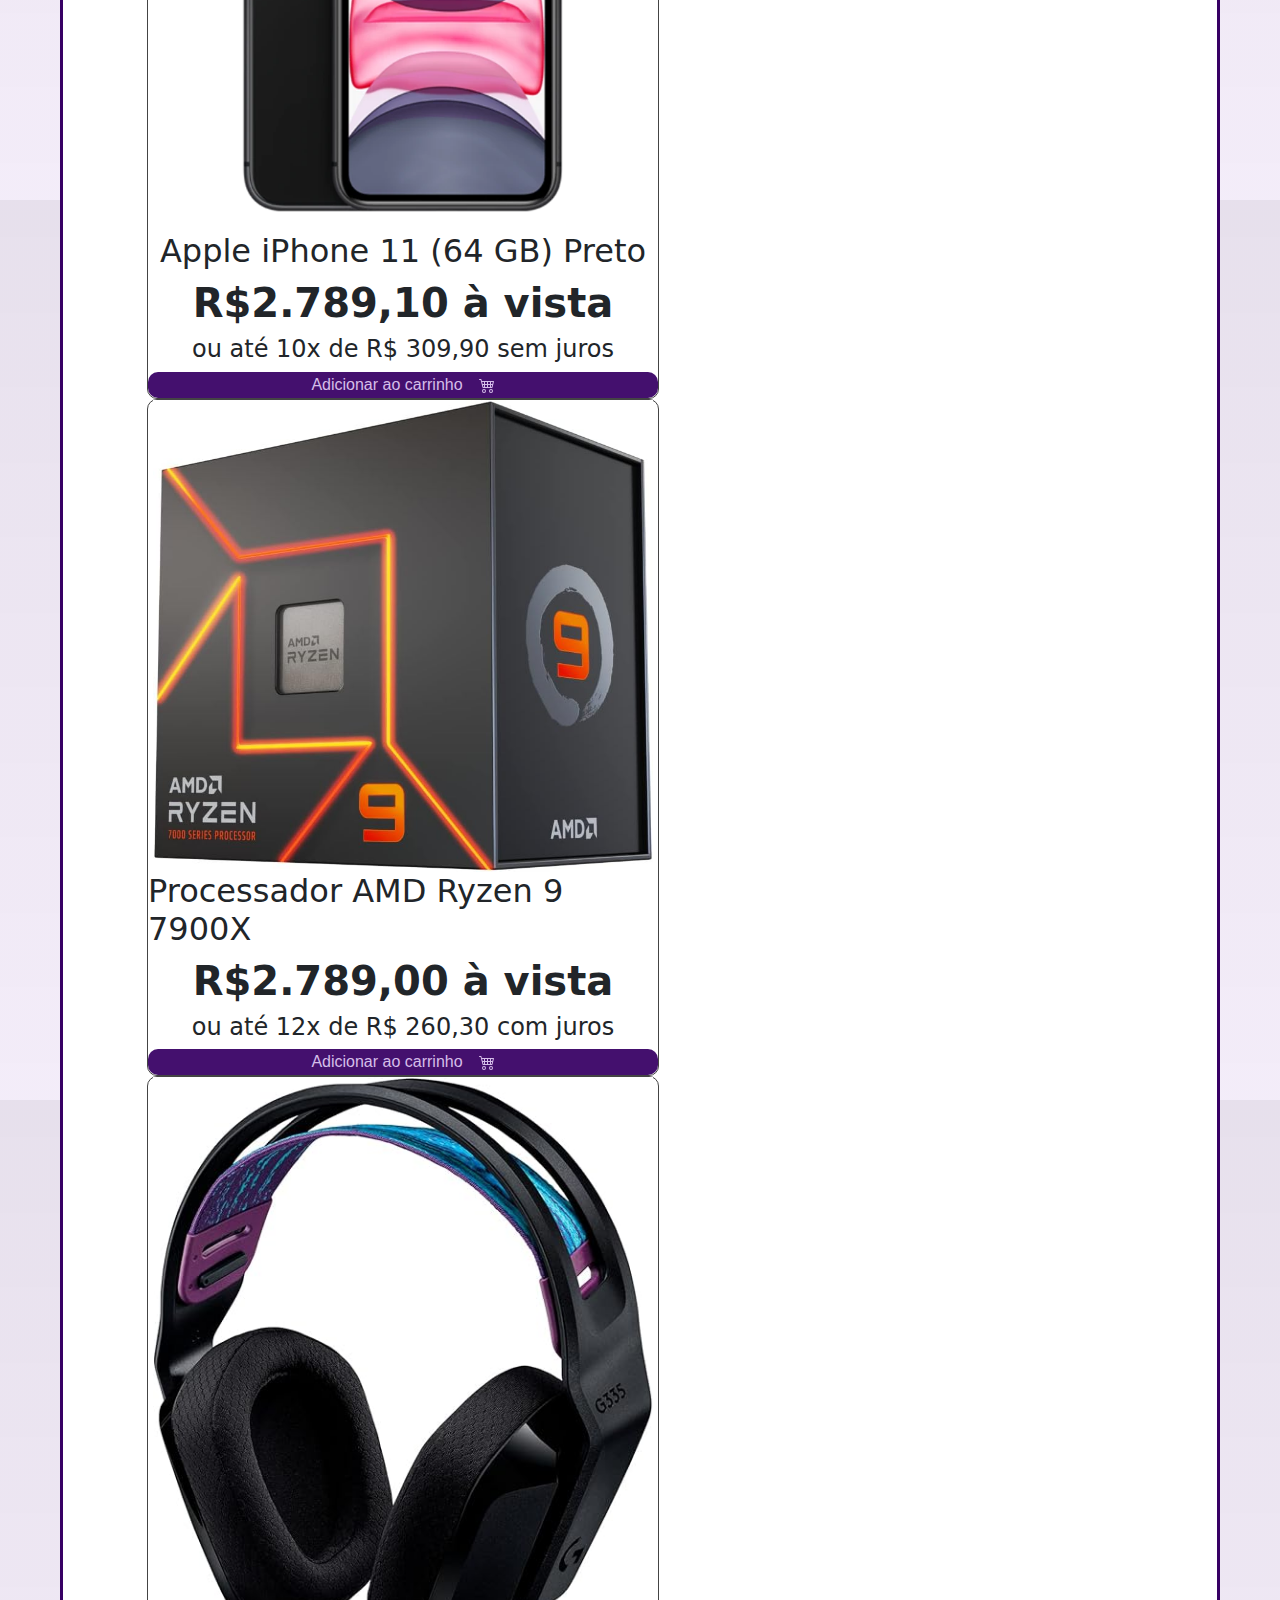
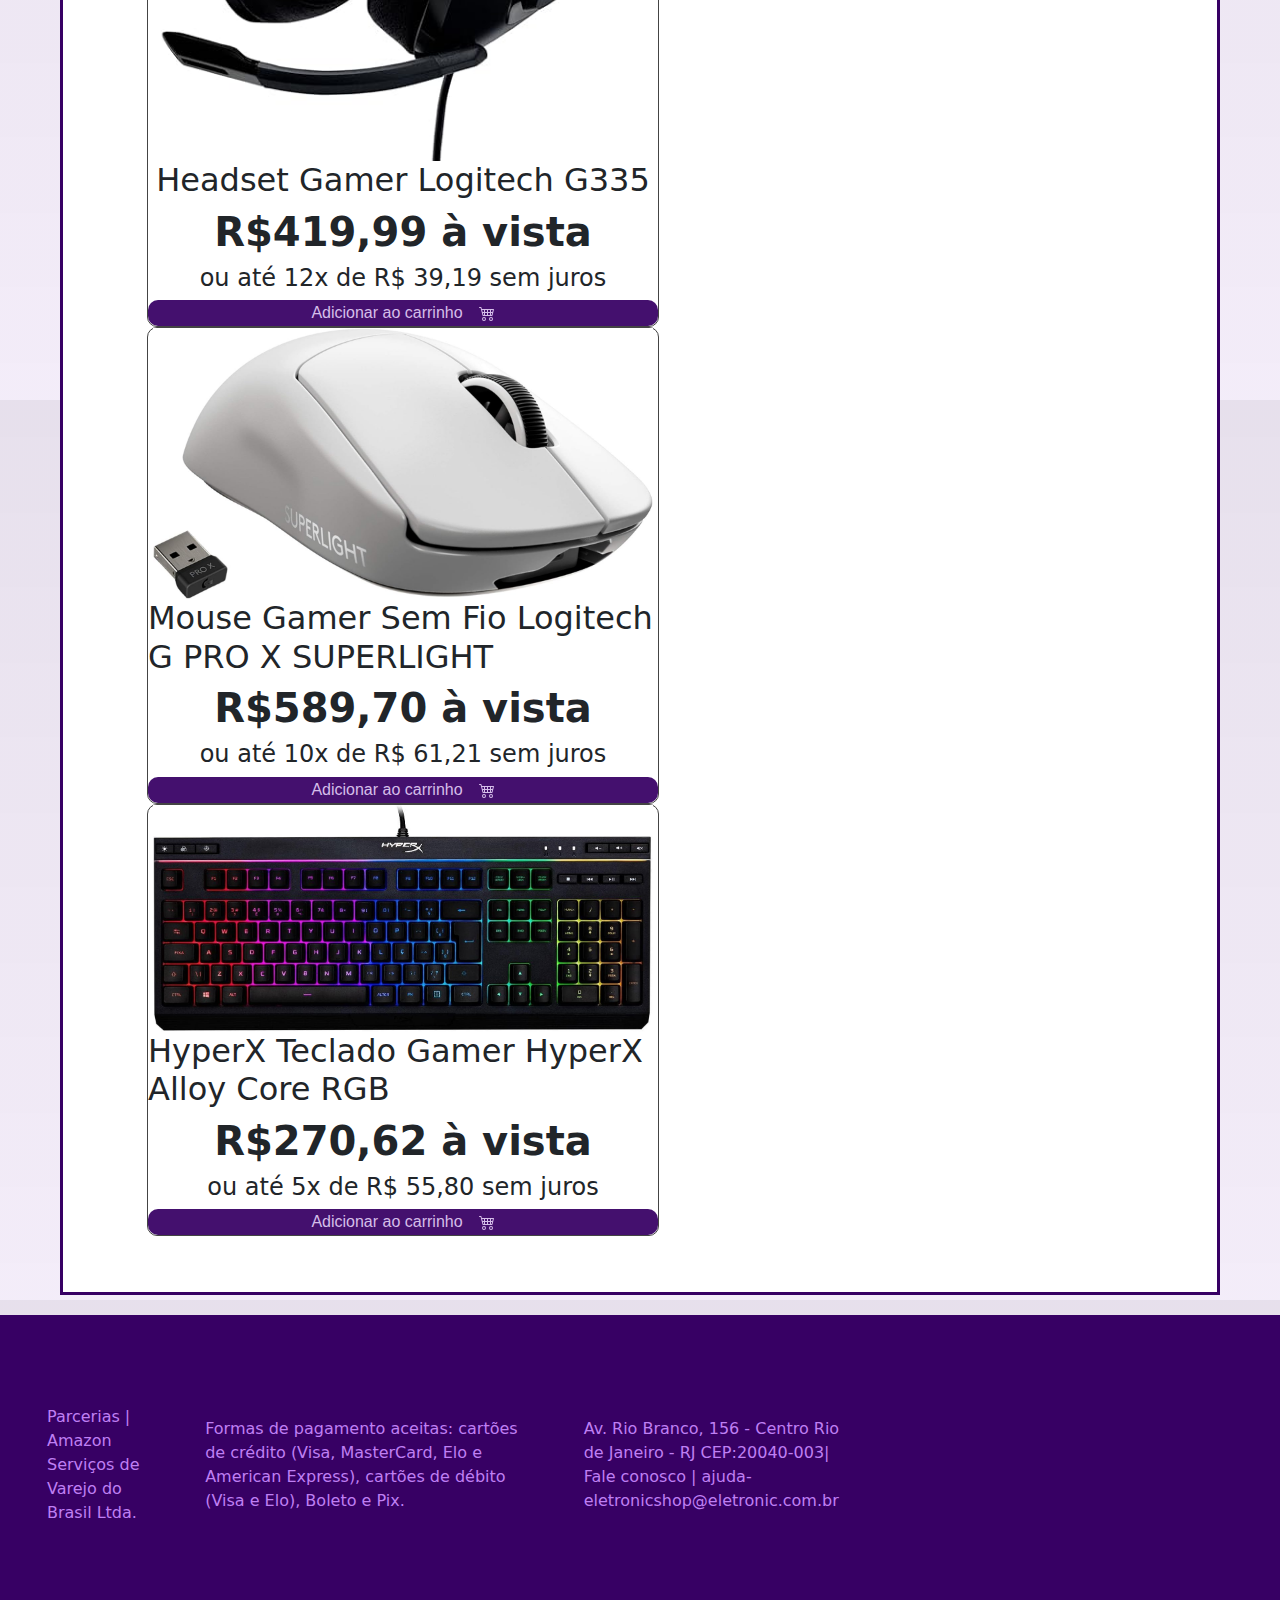
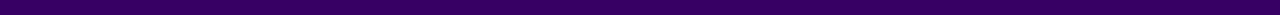
<file: Projeto_Final/ProjetoFinal.html>
<!DOCTYPE html>
<html lang="pt-br">

<head>
    <meta charset="UTF-8">
    <meta name="viewport" content="width=device-width, initial-scale=1.0">
    <title>EletronicShop</title>
    <link rel="stylesheet" href="./css/estilo.css">
    <link href="https://cdn.jsdelivr.net/npm/bootstrap@5.3.3/dist/css/bootstrap.min.css" rel="stylesheet"
        integrity="sha384-QWTKZyjpPEjISv5WaRU9OFeRpok6YctnYmDr5pNlyT2bRjXh0JMhjY6hW+ALEwIH" crossorigin="anonymous">
</head>

<body>
    <header>
        <section class="topo">
            <nav>
                <ul>
                    <li id="minhaConta">
                        <a href="../Formulario/Formulario.html">
                            <svg xmlns="http://www.w3.org/2000/svg" width="18" height="18" fill="currentColor"
                                class="bi bi-person-fill" viewBox="0 0 16 16">
                                <path d="M3 14s-1 0-1-1 1-4 6-4 6 3 6 4-1 1-1 1zm5-6a3 3 0 1 0 0-6 3 3 0 0 0 0 6" />
                            </svg>
                            Login/Cadastrar-se
                        </a>
                    </li>
                    <li id="meusPedidos">
                        <a href="">
                            <svg xmlns="http://www.w3.org/2000/svg" width="18" height="18" fill="currentColor"
                                class="bi bi-box-seam" viewBox="0 0 16 16">
                                <path
                                    d="M8.186 1.113a.5.5 0 0 0-.372 0L1.846 3.5l2.404.961L10.404 2zm3.564 1.426L5.596 5 8 5.961 14.154 3.5zm3.25 1.7-6.5 2.6v7.922l6.5-2.6V4.24zM7.5 14.762V6.838L1 4.239v7.923zM7.443.184a1.5 1.5 0 0 1 1.114 0l7.129 2.852A.5.5 0 0 1 16 3.5v8.662a1 1 0 0 1-.629.928l-7.185 2.874a.5.5 0 0 1-.372 0L.63 13.09a1 1 0 0 1-.63-.928V3.5a.5.5 0 0 1 .314-.464z" />
                            </svg>
                            Meus Pedidos
                        </a>
                    </li>
                </ul>
            </nav>
        </section>
        <section class="barraPrincipal">
            <nav class="navbar navbar-expand-lg bg-body-tertiary">
                <div class="container-fluid">
                    <a class="navbar-brand" id="fundoLogo" href="#">
                        <img src="./imagens/Logo.jpeg" alt="Logo" width="50" height="50"
                            class="d-inline-block align-text-top" id="textoLogo">
                        EletronicShop
                    </a>
                    <div class="collapse navbar-collapse" id="navbarSupportedContent">
                        <ul class="navbar-nav me-auto mb-2 mb-lg-0">
                            <li class="nav-item">
                                <a class="nav-link active" aria-current="page"
                                    href="http://127.0.0.1:5500/Projeto_Final/ProjetoFinal.html?#">Home</a>
                            </li>
                            <li class="nav-item">
                                <a class="nav-link" href="./SobreNos.html">Quem somos</a>
                            </li>
                            <li class="nav-item">
                                <a class="nav-link" href="#">Promoções</a>
                            </li>
                            <li class="nav-item dropdown">
                                <a class="nav-link dropdown-toggle" href="#" role="button" data-bs-toggle="dropdown"
                                    aria-expanded="false">
                                    Produtos
                                </a>
                                <ul class="dropdown-menu">
                                    <li><a class="dropdown-item" href="#">Teclado</a></li>
                                    <li><a class="dropdown-item" href="#">Mouse</a></li>
                                    <li><a class="dropdown-item" href="#">Headset</a></li>
                                    <li><a class="dropdown-item" href="#">Celular</a></li>
                                    <li><a class="dropdown-item" href="#">Notebook</a></li>
                                    <li><a class="dropdown-item" href="#">Processador</a></li>
                                </ul>
                            </li>
                        </ul>
                        <div class="barra-pesquisa">
                            <input type="text" class="search-txt" placeholder="Pesquisar">
                            <a href="#" class="botao-pesquisa">
                                <svg xmlns="http://www.w3.org/2000/svg" width="20" height="20" fill="currentColor"
                                    class="bi bi-search" viewBox="0 0 16 16">
                                    <path
                                        d="M11.742 10.344a6.5 6.5 0 1 0-1.397 1.398h-.001q.044.06.098.115l3.85 3.85a1 1 0 0 0 1.415-1.414l-3.85-3.85a1 1 0 0 0-.115-.1zM12 6.5a5.5 5.5 0 1 1-11 0 5.5 5.5 0 0 1 11 0" />
                                </svg>
                            </a>
                        </div>
                    </div>
                </div>
            </nav>
        </section>
        <section class="carousel">
            <div id="carouselExampleSlidesOnly" class="carousel slide" data-bs-ride="carousel">
                <div class="carousel-inner">
                    <div class="carousel-item active">
                        <img src="./imagens/carousel-novidades.jpg" class="d-block w-100" alt="novidades">
                    </div>
                    <div class="carousel-item">
                        <img src="./imagens/carousel-amd.jpeg" class="d-block w-100" alt="processadores-amd">
                    </div>
                    <div class="carousel-item">
                        <img src="./imagens/carousel-variedade.jpg" class="d-block w-100" alt="variedade-eletronicos">
                    </div>
                </div>
            </div>
        </section>
        <section class="frete-gratis">
            <div id="caminhao">
                <svg xmlns="http://www.w3.org/2000/svg" width="50" height="50" fill="currentColor" class="bi bi-truck"
                    viewBox="0 0 16 16">
                    <path
                        d="M0 3.5A1.5 1.5 0 0 1 1.5 2h9A1.5 1.5 0 0 1 12 3.5V5h1.02a1.5 1.5 0 0 1 1.17.563l1.481 1.85a1.5 1.5 0 0 1 .329.938V10.5a1.5 1.5 0 0 1-1.5 1.5H14a2 2 0 1 1-4 0H5a2 2 0 1 1-3.998-.085A1.5 1.5 0 0 1 0 10.5zm1.294 7.456A2 2 0 0 1 4.732 11h5.536a2 2 0 0 1 .732-.732V3.5a.5.5 0 0 0-.5-.5h-9a.5.5 0 0 0-.5.5v7a.5.5 0 0 0 .294.456M12 10a2 2 0 0 1 1.732 1h.768a.5.5 0 0 0 .5-.5V8.35a.5.5 0 0 0-.11-.312l-1.48-1.85A.5.5 0 0 0 13.02 6H12zm-9 1a1 1 0 1 0 0 2 1 1 0 0 0 0-2m9 0a1 1 0 1 0 0 2 1 1 0 0 0 0-2" />
                </svg>
            </div>
            <h2 id="frete-gratis-texto">
                FRETE GRÁTIS para todo o Brasil!
            </h2>
        </section>
    </header>
    <main id="principal">
        <section id="conteudoPrincipal">
            <div class="container text-center">
                <h1>Mais Vendidos</h1>
                <div>
                    <ol id="colunaProdutos">
                        <div class="row">
                            <div class="col">
                                <li class="produto">
                                    <img src="./imagens/Notebook-Samsung.jpg" alt="notebook">
                                    <h2>Notebook Samsung Galaxy Book4 360</h2>
                                    <h1>R$6.639,21 à vista</h1>
                                    <h4>ou até 10x de R$ 712,35 sem juros</h4>
                                    <button>Adicionar ao carrinho<svg xmlns="http://www.w3.org/2000/svg" width="16"
                                            height="16" fill="currentColor" class="bi bi-cart4" viewBox="0 0 16 16">
                                            <path
                                                d="M0 2.5A.5.5 0 0 1 .5 2H2a.5.5 0 0 1 .485.379L2.89 4H14.5a.5.5 0 0 1 .485.621l-1.5 6A.5.5 0 0 1 13 11H4a.5.5 0 0 1-.485-.379L1.61 3H.5a.5.5 0 0 1-.5-.5M3.14 5l.5 2H5V5zM6 5v2h2V5zm3 0v2h2V5zm3 0v2h1.36l.5-2zm1.11 3H12v2h.61zM11 8H9v2h2zM8 8H6v2h2zM5 8H3.89l.5 2H5zm0 5a1 1 0 1 0 0 2 1 1 0 0 0 0-2m-2 1a2 2 0 1 1 4 0 2 2 0 0 1-4 0m9-1a1 1 0 1 0 0 2 1 1 0 0 0 0-2m-2 1a2 2 0 1 1 4 0 2 2 0 0 1-4 0" />
                                        </svg></button>
                                </li>
                                <li class="produto">
                                    <img src="./imagens/iphone-11.webp" alt="iphone">
                                    <h2>Apple iPhone 11 (64 GB) Preto</h2>
                                    <h1>R$2.789,10 à vista</h1>
                                    <h4>ou até 10x de R$ 309,90 sem juros</h4>
                                    <button>Adicionar ao carrinho<svg xmlns="http://www.w3.org/2000/svg" width="16"
                                            height="16" fill="currentColor" class="bi bi-cart4" viewBox="0 0 16 16">
                                            <path
                                                d="M0 2.5A.5.5 0 0 1 .5 2H2a.5.5 0 0 1 .485.379L2.89 4H14.5a.5.5 0 0 1 .485.621l-1.5 6A.5.5 0 0 1 13 11H4a.5.5 0 0 1-.485-.379L1.61 3H.5a.5.5 0 0 1-.5-.5M3.14 5l.5 2H5V5zM6 5v2h2V5zm3 0v2h2V5zm3 0v2h1.36l.5-2zm1.11 3H12v2h.61zM11 8H9v2h2zM8 8H6v2h2zM5 8H3.89l.5 2H5zm0 5a1 1 0 1 0 0 2 1 1 0 0 0 0-2m-2 1a2 2 0 1 1 4 0 2 2 0 0 1-4 0m9-1a1 1 0 1 0 0 2 1 1 0 0 0 0-2m-2 1a2 2 0 1 1 4 0 2 2 0 0 1-4 0" />
                                        </svg></button>
                                </li>
                                <li class="produto">
                                    <img src="./imagens/Ryzen9.jpg" alt="processador">
                                    <h2>Processador AMD Ryzen 9 7900X</h2>
                                    <h1>R$2.789,00 à vista</h1>
                                    <h4>ou até 12x de R$ 260,30 com juros</h4>
                                    <button>Adicionar ao carrinho<svg xmlns="http://www.w3.org/2000/svg" width="16"
                                            height="16" fill="currentColor" class="bi bi-cart4" viewBox="0 0 16 16">
                                            <path
                                                d="M0 2.5A.5.5 0 0 1 .5 2H2a.5.5 0 0 1 .485.379L2.89 4H14.5a.5.5 0 0 1 .485.621l-1.5 6A.5.5 0 0 1 13 11H4a.5.5 0 0 1-.485-.379L1.61 3H.5a.5.5 0 0 1-.5-.5M3.14 5l.5 2H5V5zM6 5v2h2V5zm3 0v2h2V5zm3 0v2h1.36l.5-2zm1.11 3H12v2h.61zM11 8H9v2h2zM8 8H6v2h2zM5 8H3.89l.5 2H5zm0 5a1 1 0 1 0 0 2 1 1 0 0 0 0-2m-2 1a2 2 0 1 1 4 0 2 2 0 0 1-4 0m9-1a1 1 0 1 0 0 2 1 1 0 0 0 0-2m-2 1a2 2 0 1 1 4 0 2 2 0 0 1-4 0" />
                                        </svg>
                                    </button>
                                </li>
                                <li class="produto">
                                    <img src="./imagens/HeadsetLogitech.jpg" alt="headset">
                                    <h2>Headset Gamer Logitech G335</h2>
                                    <h1>R$419,99 à vista</h1>
                                    <h4>ou até 12x de R$ 39,19 sem juros</h4>
                                    <button>Adicionar ao carrinho<svg xmlns="http://www.w3.org/2000/svg" width="16"
                                            height="16" fill="currentColor" class="bi bi-cart4" viewBox="0 0 16 16">
                                            <path
                                                d="M0 2.5A.5.5 0 0 1 .5 2H2a.5.5 0 0 1 .485.379L2.89 4H14.5a.5.5 0 0 1 .485.621l-1.5 6A.5.5 0 0 1 13 11H4a.5.5 0 0 1-.485-.379L1.61 3H.5a.5.5 0 0 1-.5-.5M3.14 5l.5 2H5V5zM6 5v2h2V5zm3 0v2h2V5zm3 0v2h1.36l.5-2zm1.11 3H12v2h.61zM11 8H9v2h2zM8 8H6v2h2zM5 8H3.89l.5 2H5zm0 5a1 1 0 1 0 0 2 1 1 0 0 0 0-2m-2 1a2 2 0 1 1 4 0 2 2 0 0 1-4 0m9-1a1 1 0 1 0 0 2 1 1 0 0 0 0-2m-2 1a2 2 0 1 1 4 0 2 2 0 0 1-4 0" />
                                        </svg></button>
                                </li>
                            </div>
                        </div>
                        <div class="row">
                            <div class="col">
                                <li class="produto">
                                    <img src="./imagens/MouseLogitech.jpg" alt="mouse">
                                    <h2>Mouse Gamer Sem Fio Logitech G PRO X SUPERLIGHT</h2>
                                    <h1>R$589,70 à vista</h1>
                                    <h4>ou até 10x de R$ 61,21 sem juros</h4>
                                    <button>Adicionar ao carrinho<svg xmlns="http://www.w3.org/2000/svg" width="16"
                                            height="16" fill="currentColor" class="bi bi-cart4" viewBox="0 0 16 16">
                                            <path
                                                d="M0 2.5A.5.5 0 0 1 .5 2H2a.5.5 0 0 1 .485.379L2.89 4H14.5a.5.5 0 0 1 .485.621l-1.5 6A.5.5 0 0 1 13 11H4a.5.5 0 0 1-.485-.379L1.61 3H.5a.5.5 0 0 1-.5-.5M3.14 5l.5 2H5V5zM6 5v2h2V5zm3 0v2h2V5zm3 0v2h1.36l.5-2zm1.11 3H12v2h.61zM11 8H9v2h2zM8 8H6v2h2zM5 8H3.89l.5 2H5zm0 5a1 1 0 1 0 0 2 1 1 0 0 0 0-2m-2 1a2 2 0 1 1 4 0 2 2 0 0 1-4 0m9-1a1 1 0 1 0 0 2 1 1 0 0 0 0-2m-2 1a2 2 0 1 1 4 0 2 2 0 0 1-4 0" />
                                        </svg></button>
                                </li>
                                <li class="produto">
                                    <img src="./imagens/TecladoHyperX.jpg" alt="teclado">
                                    <h2>HyperX Teclado Gamer HyperX Alloy Core RGB</h2>
                                    <h1>R$270,62 à vista</h1>
                                    <h4>ou até 5x de R$ 55,80 sem juros</h4>
                                    <button>Adicionar ao carrinho<svg xmlns="http://www.w3.org/2000/svg" width="16"
                                            height="16" fill="currentColor" class="bi bi-cart4" viewBox="0 0 16 16">
                                            <path
                                                d="M0 2.5A.5.5 0 0 1 .5 2H2a.5.5 0 0 1 .485.379L2.89 4H14.5a.5.5 0 0 1 .485.621l-1.5 6A.5.5 0 0 1 13 11H4a.5.5 0 0 1-.485-.379L1.61 3H.5a.5.5 0 0 1-.5-.5M3.14 5l.5 2H5V5zM6 5v2h2V5zm3 0v2h2V5zm3 0v2h1.36l.5-2zm1.11 3H12v2h.61zM11 8H9v2h2zM8 8H6v2h2zM5 8H3.89l.5 2H5zm0 5a1 1 0 1 0 0 2 1 1 0 0 0 0-2m-2 1a2 2 0 1 1 4 0 2 2 0 0 1-4 0m9-1a1 1 0 1 0 0 2 1 1 0 0 0 0-2m-2 1a2 2 0 1 1 4 0 2 2 0 0 1-4 0" />
                                        </svg></button>
                                </li>
                    </ol>
                </div>
            </div>
        </section>
        <section>
            <article>
            </article>
        </section>
    </main>
    <footer>
        <div>
            <ul>
                <li class="footer-texto">
                    Parcerias | Amazon Serviços de Varejo do Brasil Ltda.
                </li>

            </ul>
        </div>
        <div>
            <ul>
                <li class="footer-texto">
                    Formas de pagamento aceitas: cartões de crédito (Visa, MasterCard, Elo e
                    American Express), cartões
                    de
                    débito
                    (Visa e Elo), Boleto e Pix.
                </li>
            </ul>
        </div>
        <div>
            <ul class="footer-texto">
                <li>Av. Rio Branco, 156 - Centro Rio de Janeiro - RJ CEP:20040-003| Fale conosco |
                    ajuda-eletronicshop@eletronic.com.br
                </li>
            </ul>
        </div>
        <iframe
            src="https://www.google.com/maps/embed?pb=!1m18!1m12!1m3!1d3675.177353903352!2d-43.182094312304926!3d-22.906828384369984!2m3!1f0!2f0!3f0!3m2!1i1024!2i768!4f13.1!3m3!1m2!1s0x997f609141910b%3A0x6e4f6574012c8913!2sAv.%20Rio%20Branco%2C%20156%20-%20Centro%2C%20Rio%20de%20Janeiro%20-%20RJ%2C%2020040-003!5e0!3m2!1spt-BR!2sbr!4v1727048831741!5m2!1spt-BR!2sbr"
            width="400" height="300" style="border:0;" allowfullscreen="" loading="lazy"
            referrerpolicy="no-referrer-when-downgrade"></iframe>
    </footer>
</body>
<script src="https://cdn.jsdelivr.net/npm/bootstrap@5.3.3/dist/js/bootstrap.bundle.min.js"
    integrity="sha384-YvpcrYf0tY3lHB60NNkmXc5s9fDVZLESaAA55NDzOxhy9GkcIdslK1eN7N6jIeHz"
    crossorigin="anonymous"></script>

</html>

<!-- TRABALHO FINAL => DESENVOLVIMENTO DE UM SITE DE SUA ESCOLHA(TEMA LIVRE)
 
- HOME, SOBRE NÓS, PRODUTOS OU SERVIÇOS(12), PARCERIAS, CONTATO.
- CAROUSEL, FORMULÁRIO DE CADASTRO, FORMULÁRIO DE LOGIN, INTEGRAÇAO MAPS
- ENTREGA NA ÚLTIMA AULA VIA LINK DO REPOSITÓRIO DO GITHUB.
- BREVE APRESENTAÇAO DO PROJETO -->
</file>
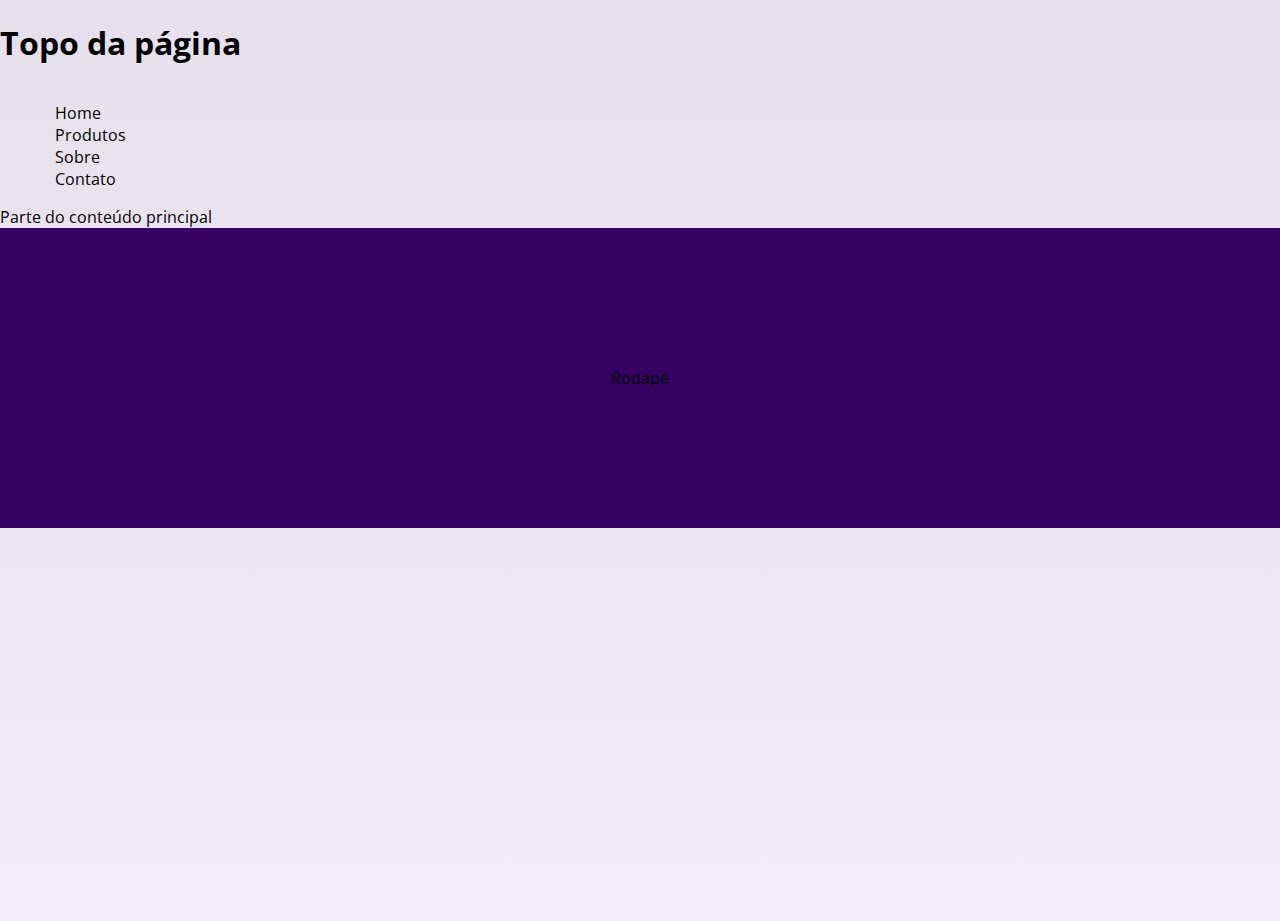
<file: Projeto_Final/SiteEletrônicos.html>
<!DOCTYPE html>
<html lang="pt-br">

<head>
    <meta charset="UTF-8">
    <meta name="viewport" content="width=device-width, initial-scale=1.0">
    <title>EletronicStore</title>
    <link rel="stylesheet" href="./css/estilo.css">
</head>

<body>
    <header>
        <h1>Topo da página</h1>
        <nav>
            <ul>
                <li>Home</li>
                <li>Produtos</li>
                <li>Sobre</li>
                <li>Contato</li>
            </ul>
        </nav>
    </header>
    <main>Parte do conteúdo principal</main>
    <footer>Rodapé</footer>

    <!-- <ul>
        <li>Introdução</li>
        <p>O Elemento HTML OL (ou Elemento HTML de lista ordenada) Todo varejista busca ideias de textos prontos para vender um produto. Afinal, são esses textos que ajudam a
            atrair a atenção do cliente, fazer com que ele vá até a sua loja, ou então até o setor em que o item está
            exposto. Assim, você consegue aumentar as suas vendas e obter bons resultados.
        </p>
        <li>Desenvolvimento</li>
        <p>Este atributo boleano sugere que a lista deve ser renderizada em um</p>
    </ul> -->
</body>

</html>
</file>
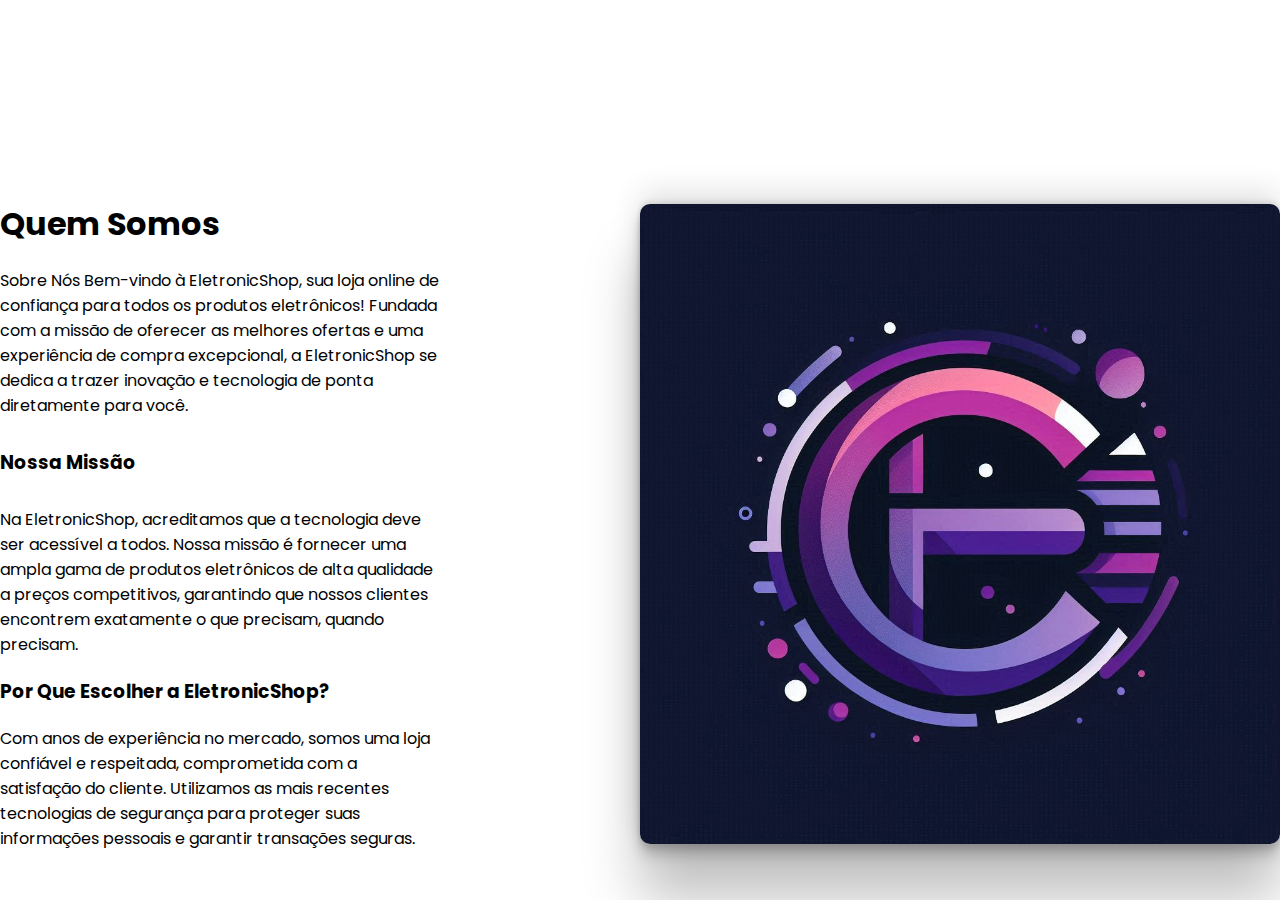
<file: Projeto_Final/SobreNos.html>
<!DOCTYPE html>
<html lang="pt-br">

<head>
    <meta charset="UTF-8">
    <meta name="viewport" content="width=device-width, initial-scale=1.0">
    <title>Quem Somos</title>
    <link rel="stylesheet" href="./css/estiloSobre.css">
    <link rel="preconnect" href="https://fonts.googleapis.com">
    <link rel="preconnect" href="https://fonts.gstatic.com" crossorigin>
    <link
        href="https://fonts.googleapis.com/css2?family=Poppins:ital,wght@0,100;0,200;0,300;0,400;0,500;0,600;0,700;0,800;0,900;1,100;1,200;1,300;1,400;1,500;1,600;1,700;1,800;1,900&display=swap"
        rel="stylesheet">
</head>

<body>
    <section class="about-us">
        <div class="conteiner">
            <div class="text-about">
                <h1>Quem Somos</h1>
                <p class="about-text1">Sobre Nós
                    Bem-vindo à EletronicShop, sua loja online de confiança para todos os produtos eletrônicos! Fundada
                    com
                    a missão de oferecer as melhores ofertas e uma experiência de compra excepcional, a EletronicShop se
                    dedica a trazer inovação e tecnologia de ponta diretamente para você.
                <h3 class="about-text1">Nossa Missão</h3>
                <p class="about-text2">Na EletronicShop, acreditamos que a tecnologia deve ser acessível a todos. Nossa
                    missão é fornecer
                    uma
                    ampla gama de produtos eletrônicos de alta qualidade a preços competitivos, garantindo que nossos
                    clientes encontrem exatamente o que precisam, quando precisam.</p>
                <h3 class="about-text2">Por Que Escolher a EletronicShop?</h3>
                <p class="about-text3">Com anos de experiência no mercado, somos uma loja confiável e respeitada,
                    comprometida com a satisfação do cliente.
                    Utilizamos as mais recentes tecnologias de segurança para proteger suas informações
                    pessoais
                    e garantir transações seguras.</p>
            </div>
            <div class="divisao"></div>
            <div class="img-about">
                <img src="./imagens/Logo.jpeg" alt="">
            </div>
        </div>


    </section>

</body>

</html>
</file>
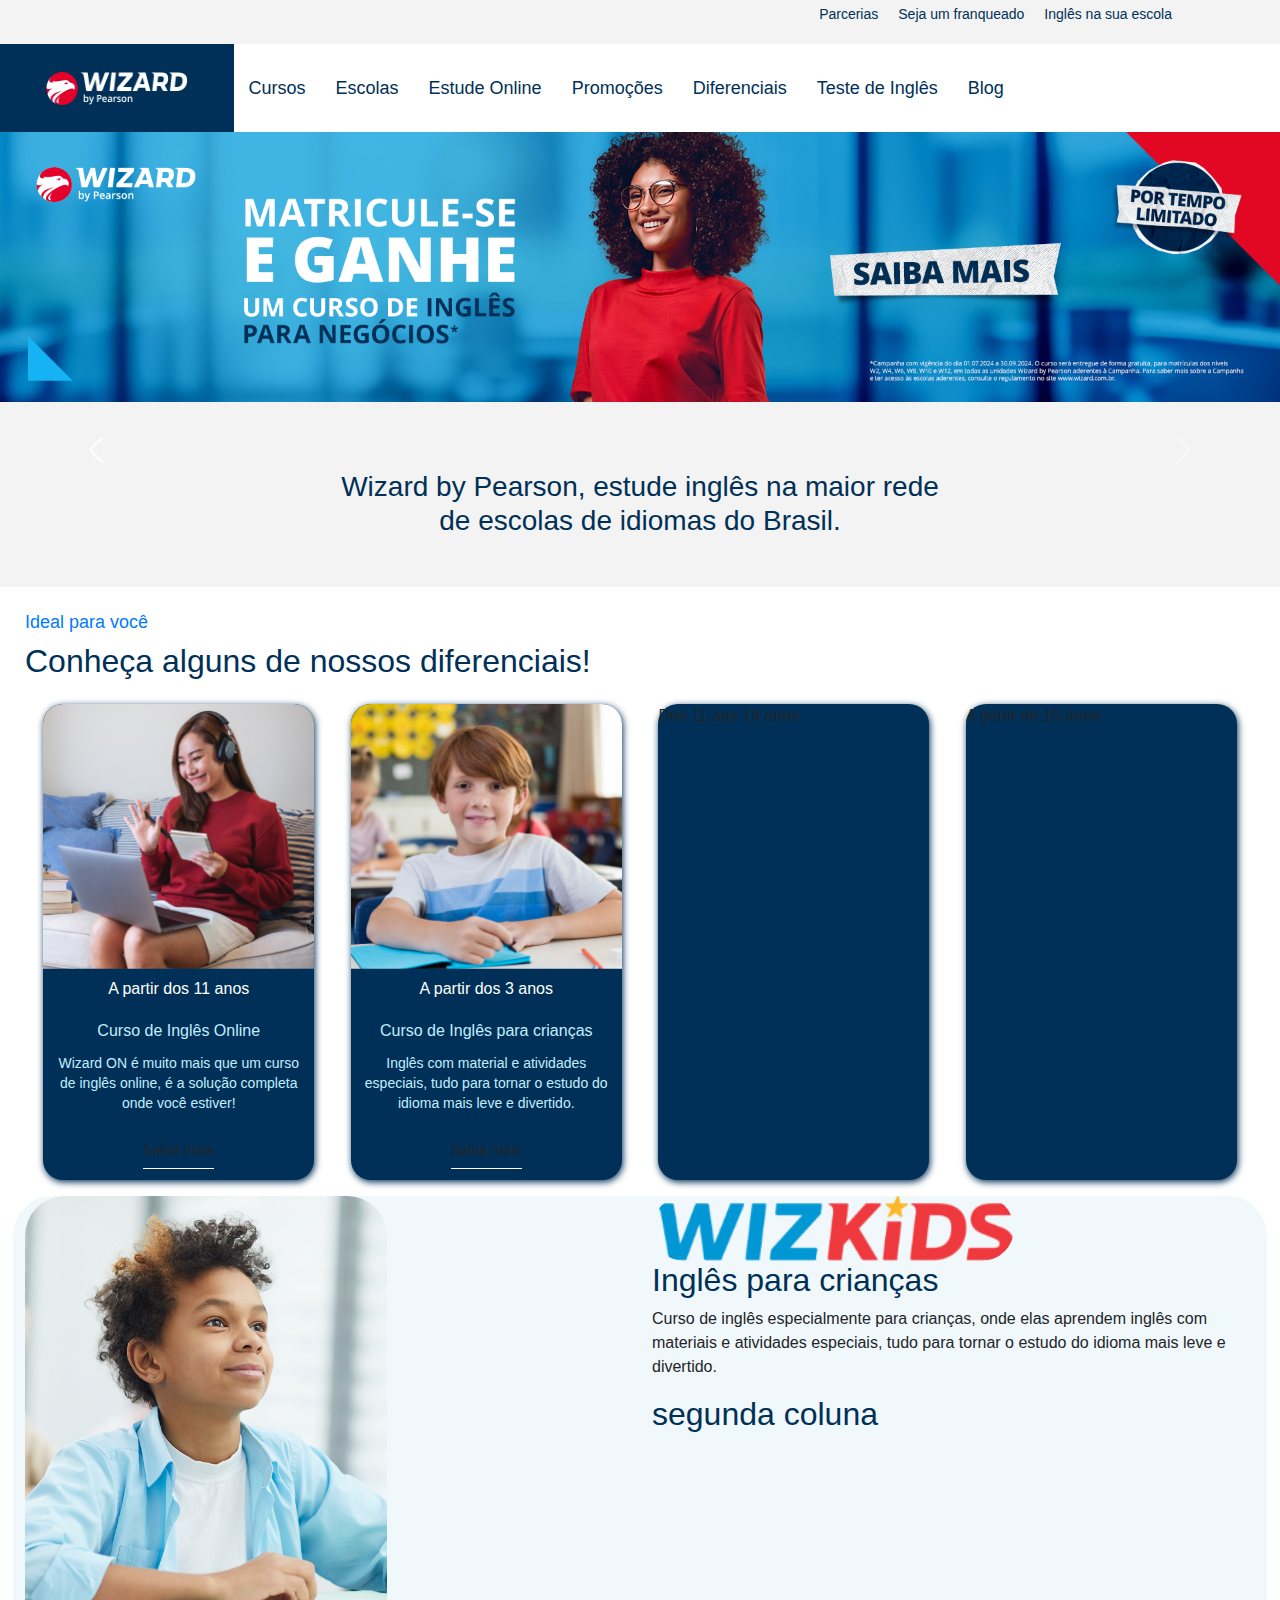
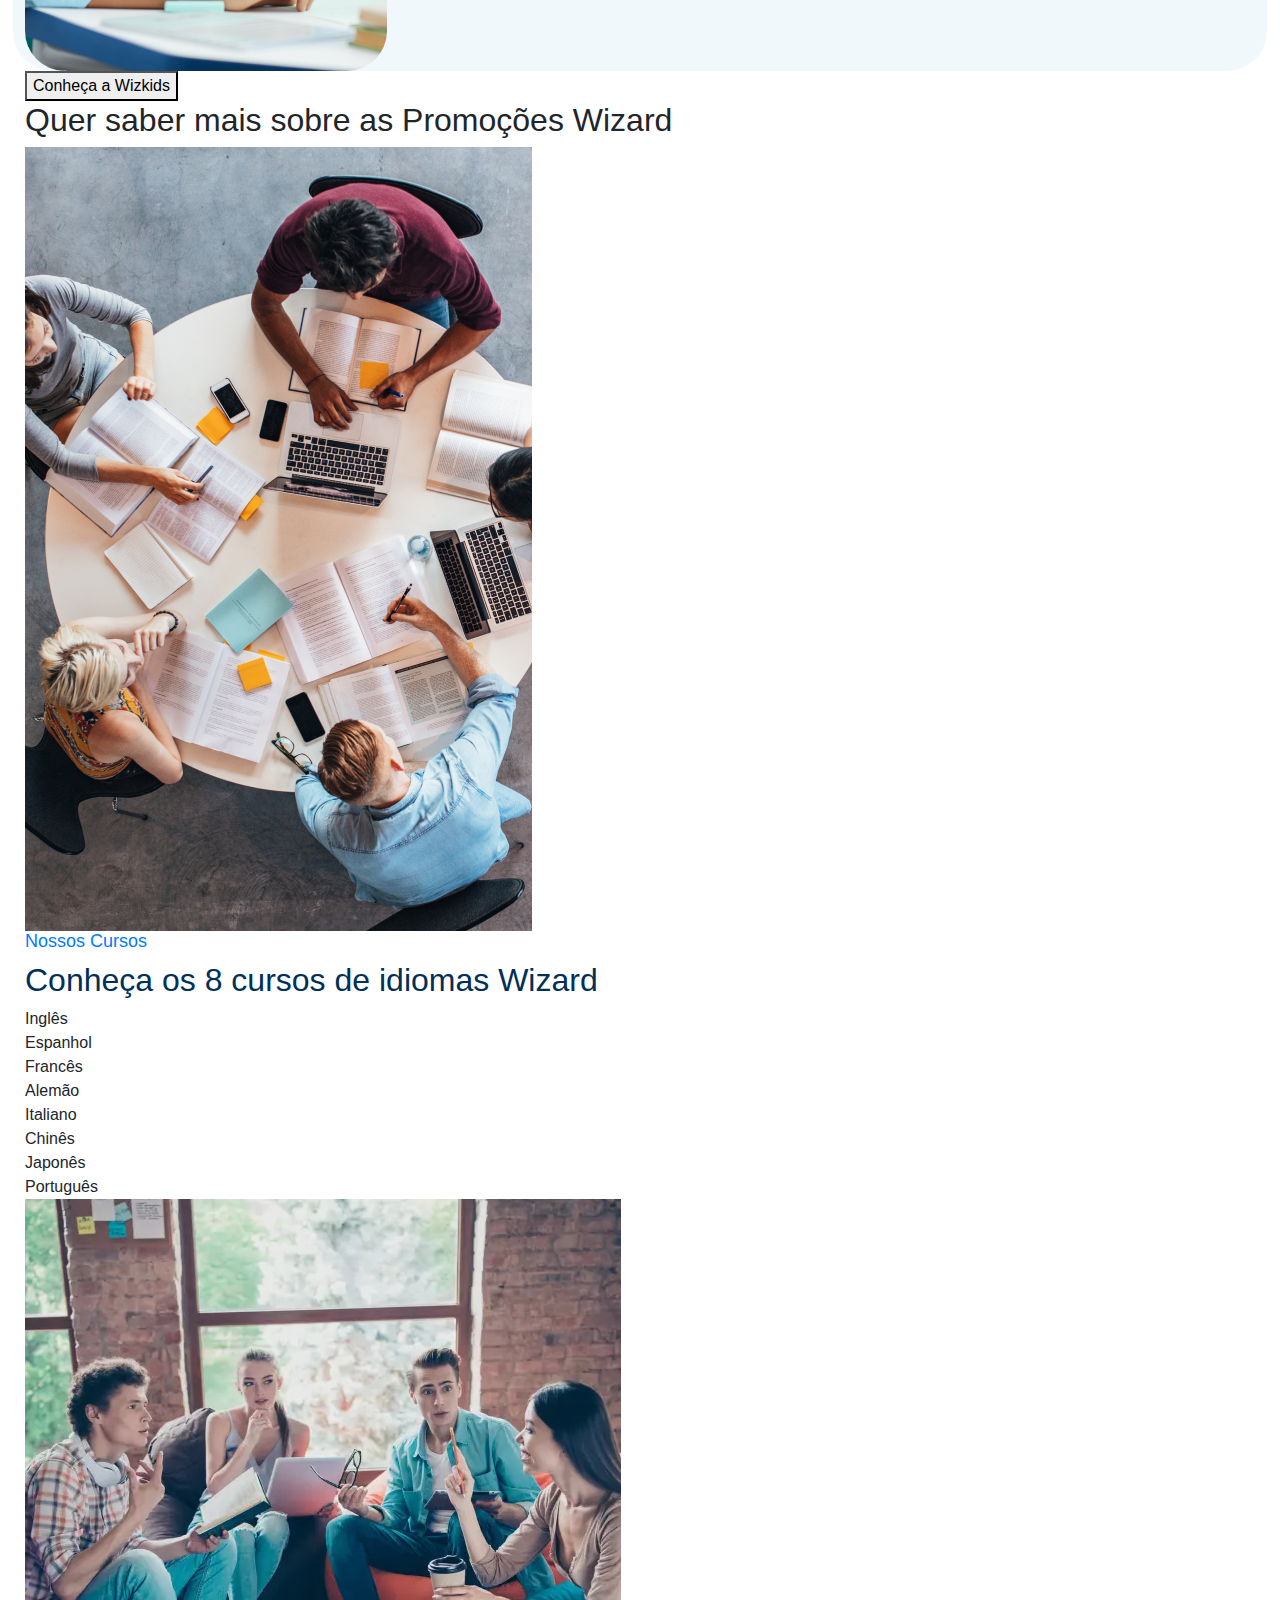
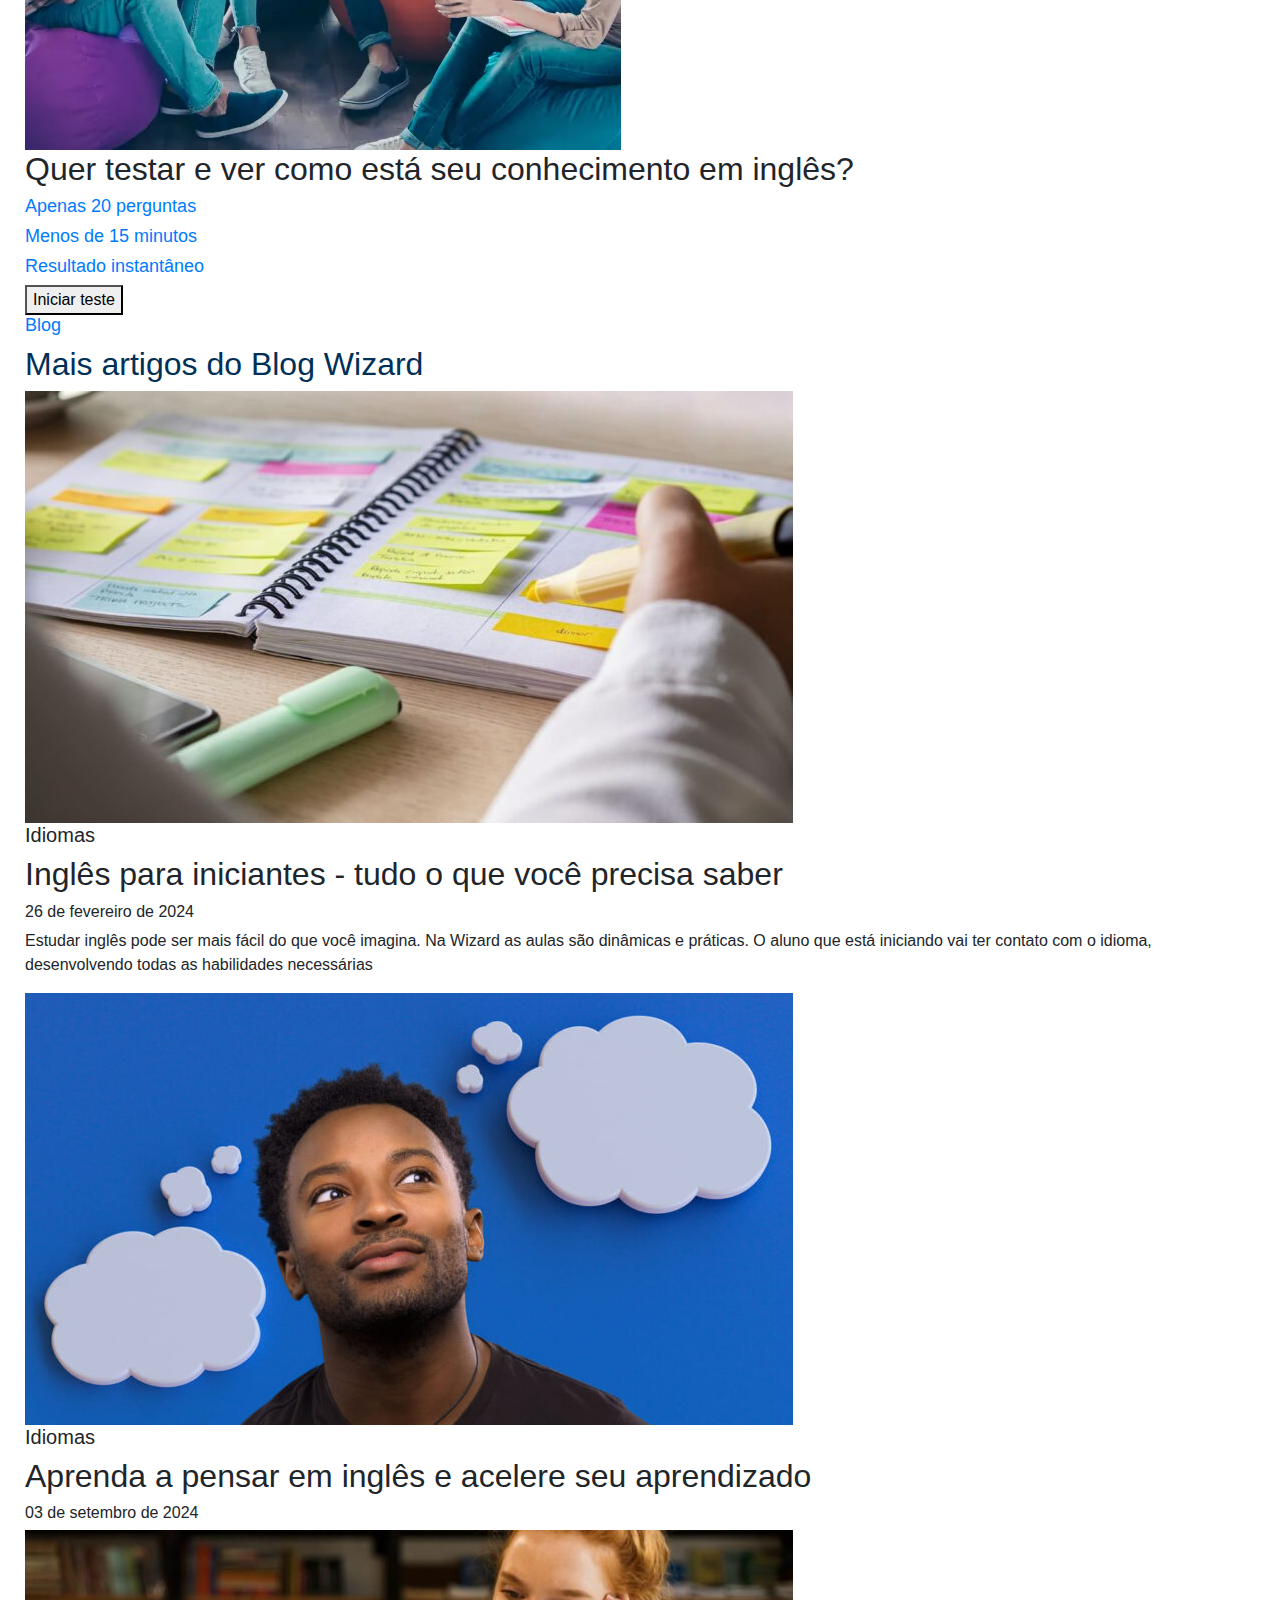
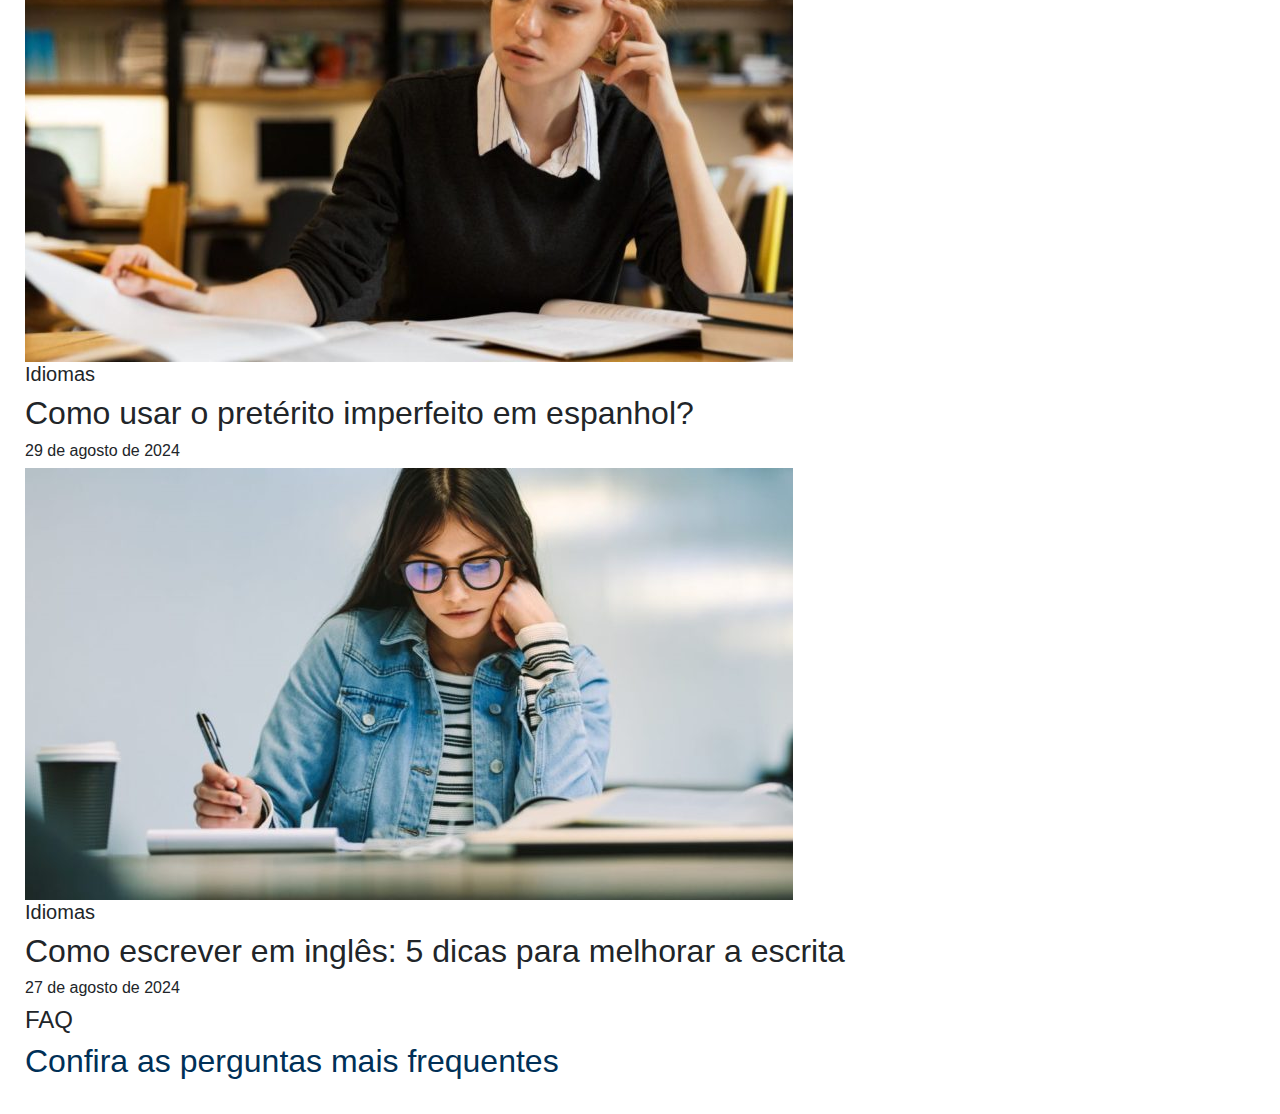
<file: Wizard/wizard.html>
<!DOCTYPE html>
<html lang="pt-br">

<head>
    <meta charset="UTF-8">
    <meta name="viewport" content="width=device-width, initial-scale=1.0">
    <title>Wizard</title>
    <link rel="stylesheet" href="./css/estilo.css">
    <link href="https://cdn.jsdelivr.net/npm/bootstrap@5.3.3/dist/css/bootstrap.min.css" rel="stylesheet"
        integrity="sha384-QWTKZyjpPEjISv5WaRU9OFeRpok6YctnYmDr5pNlyT2bRjXh0JMhjY6hW+ALEwIH" crossorigin="anonymous">
    <link href="https://cdn.jsdelivr.net/npm/@splidejs/splide@4.1.4/dist/css/splide.min.css" rel="stylesheet">

</head>

<body>
    <header>
        <!-- CSS INLINE -->
        <section id="topo">
            <!-- barra cinza -->
            <nav>
                <ul>
                    <li><a href="">Parcerias</a></li>
                    <li><a href="">Seja um franqueado</a></li>
                    <li><a href="">Inglês na sua escola</a></li>
                </ul>
            </nav>
        </section>
        <section>
            <!-- barra principal    -->
            <nav>
                <div id="logoFundo">
                    <img src="./imagens/Logo Wizard.webp" alt="Logo">
                </div>

                <!-- "./" serve para direcionar com segurança a imagem -->
                <ul id="menuPrincipal">
                    <!-- menu principal -->
                    <li><a href="">Cursos</a></li>
                    <li><a href="">Escolas</a></li>
                    <li><a href="">Estude Online</a></li>
                    <li><a href="">Promoções</a></li>
                    <li><a href="">Diferenciais</a></li>
                    <li><a href="">Teste de Inglês</a></li>
                    <li><a href="">Blog</a></li>
                </ul>
            </nav>
        </section>
        <!-- Banner -->
        <section id="carousel">
            <div id="carouselExample" class="carousel slide">
                <div class="carousel-inner">
                    <div class="carousel-item active">
                        <img src="./imagens/banner_carousel.png" class="d-block w-100" alt="Carousel">
                    </div>
                    <div class="carousel-item">
                        <img src="./imagens/banner2_carousel.png" class="d-block w-100" alt="Carousel2">
                    </div>
                    <div class="carousel-item">
                        <img src="./imagens/banner3_carousel.png" class="d-block w-100" alt="Carousel3">
                    </div>
                    <div class="carousel-item">
                        <img src="./imagens/banner4_carousel.png" class="d-block w-100" alt="Carousel4">
                    </div>
                </div>
            </div>
            <button class="carousel-control-prev" type="button" data-bs-target="#carouselExample" data-bs-slide="prev">
                <span class="carousel-control-prev-icon" aria-hidden="true"></span>
                <span class="visually-hidden">Previous</span>
            </button>
            <button class="carousel-control-next" type="button" data-bs-target="#carouselExample" data-bs-slide="next">
                <span class="carousel-control-next-icon" aria-hidden="true"></span>
                <span class="visually-hidden">Next</span>
            </button>
            </div>     
            <!-- <img src="./imagens/banner_carousel.png" alt="Carousel"> -->
            <!-- <img src="./imagens/banner2_carousel.png" alt="Carousel2">
            <img src="./imagens/banner3_carousel.png" alt="Carousel3">
            <img src="./imagens/banner4_carousel.png" alt="Carousel4"> -->

        </section>
        <!-- Barra com slogan     -->
        <section id="slogan">
            <h2>Wizard by Pearson, estude inglês na maior rede de escolas de idiomas do Brasil.</h2>
        </section>
    </header>
    <!-- Principal -->
    <main>
        <!-- Cursos  -->
        <section>
            <h3>Ideal para você</h3>
            <h1>Conheça alguns de nossos diferenciais!</h1>
            <!-- 4 cards com cursos      -->
            <div class="layoutCursos">
                <article class="cursos">
                    <div>
                        <div class="imgbg"></div>
                        <img class="cursosimg" src="./imagens/A-partir-dos-11-anos.webp"
                            alt="menina vendo aula no notebook">
                    </div>
                    <h3>A partir dos 11 anos</h3>
                    <h2>Curso de Inglês Online</h2>
                    <p>Wizard ON é muito mais que um curso de inglês online, é a solução completa onde você estiver!</p>
                    <h4><a>Saiba mais</a></h4>
                </article>
                <article class="cursos">
                    <div>
                        <div class="imgbg"></div>
                        <img class="cursosimg" src="./imagens/A-partir-dos-3-anos.webp" alt="criança na sala de aula">
                    </div>
                    <h3>A partir dos 3 anos</h3>
                    <h2>Curso de Inglês para crianças</h2>
                    <p>Inglês com material e atividades especiais, tudo para tornar o estudo do idioma mais leve e
                        divertido.</p>
                    <h4><a>Saiba mais</a></h4>
                </article>

                <article class="cursos">Dos 11 aos 14 anos</article>
                <article class="cursos">A partir de 15 anos</article>
            </div>
        </section>
        <!-- Wizkids -->
        <section>
            <!-- 2 colunas(img - texto) -->
            <div class="row">
                <div class="col">
                    <img src="./imagens/imagem_wizkids_square.webp" alt="criança sentada olhando pra frente">
                </div>
                <div class="col">
                    <img src="./imagens/wizkids.webp" alt="Wizkids">
                    <article>
                        <h1>Inglês para crianças</h1>
                        <p>Curso de inglês especialmente para crianças, onde elas aprendem inglês com materiais e
                            atividades
                            especiais, tudo para tornar o estudo do idioma mais leve e divertido.</p>
                        <h1>segunda coluna</h1>
                </div>
            </div>

            <button>Conheça a Wizkids</button>
            </article>
        </section>
        <!-- Formulário -->
        <section>
            <!-- 2 colunas(Formulário - img) -->
            <article>
                <h2>Quer saber mais sobre as Promoções Wizard</h2>
                <!-- Formulário -->
            </article>
            <img src="./imagens/img_formulario.png" alt="imgFormulario">
        </section>
        <section>
            <!-- Cursos  -->
            <h3>Nossos Cursos</h3>
            <h1>Conheça os 8 cursos de idiomas Wizard</h1>
            <!-- 8 cards com cursos  separados por idioma    -->
            <article>Inglês</article>
            <article>Espanhol</article>
            <article>Francês</article>
            <article>Alemão</article>
            <article>Italiano</article>
            <article>Chinês</article>
            <article>Japonês</article>
            <article>Português</article>
        </section>
        <section>
            <!-- Teste -->
            <img src="./imagens/img_testar_ingles.webp" alt="teste">
            <article>
                <h2>Quer testar e ver como está seu conhecimento em inglês?</h2>
                <h3>Apenas 20 perguntas</h3>
                <h3>Menos de 15 minutos</h3>
                <h3>Resultado instantâneo</h3>
                <button>Iniciar teste</button>
            </article>
        </section>
        <!-- Blog -->
        <section>
            <h3>Blog</h3>
            <h1>Mais artigos do Blog Wizard</h1>
            <!-- 1 artigo principal -->
            <article>
                <!-- 2 colunas(img - texto) -->
                <img src="./imagens/img_blog_artg1.jpg" alt="img_artigo1">
                <article>
                    <h5>Idiomas</h5>
                    <h2>Inglês para iniciantes - tudo o que você precisa saber</h2>
                    <h6>26 de fevereiro de 2024</h6>
                    <p>Estudar inglês pode ser mais fácil do que você imagina. Na Wizard as aulas são dinâmicas e
                        práticas. O aluno que está iniciando vai ter contato com o idioma, desenvolvendo todas as
                        habilidades necessárias</p>
                </article>
            </article>
            <!-- 3 artigos (2 colunas) -->
            <section>
                <article>
                    <img src="./imagens/img_blog_artg2.jpg" alt="img_artigo2">
                    <article>
                        <h5>Idiomas</h5>
                        <h2>Aprenda a pensar em inglês e acelere seu aprendizado</h2>
                        <h6>03 de setembro de 2024</h6>
                    </article>
                </article>
                <article>
                    <img src="./imagens/img_blog_artg3.jpg" alt="img_artigo3">
                    <article>
                        <h5>Idiomas</h5>
                        <h2>Como usar o pretérito imperfeito em espanhol?</h2>
                        <h6>29 de agosto de 2024</h6>
                    </article>
                </article>
                <article>
                    <img src="./imagens/img_blog_artg4.jpg" alt="img_artigo4">
                    <article>
                        <h5>Idiomas</h5>
                        <h2>Como escrever em inglês: 5 dicas para melhorar a escrita</h2>
                        <h6>27 de agosto de 2024</h6>
                    </article>
                </article>
            </section>
        </section>
        <!-- FAQ -->
        <section>
            <h4>FAQ</h4>
            <h1>Confira as perguntas mais frequentes</h1>
        </section>
    </main>
    <footer>
        <!-- Rodapé -->
    </footer>
    <script>
        document.addEventListener('DOMContentLoaded', function () {
            new Splide('#image-carousel').mount();
        });
        function alteraTamanho() {
            const cardW = document.querySelector('.cursos').offsetWidth
            const cardH = document.querySelector('.cursosimg').offsetHeight
            console.log(`Largura: ${cardW} Altura: ${cardH}`)
            const imgFiltro = document.querySelectorAll
            imgFiltros.array.forEach(element => {
                imgFiltro.style.width = (cardW + 'px')
                imgFiltro.style.height = (cardH + 'px')
            });

        }
        alteraTamanho()
        window.addEventListener('resize', alteraTamanho)
    </script>
    <script src="https://cdn.jsdelivr.net/npm/bootstrap@5.3.3/dist/js/bootstrap.bundle.min.js"
        integrity="sha384-YvpcrYf0tY3lHB60NNkmXc5s9fDVZLESaAA55NDzOxhy9GkcIdslK1eN7N6jIeHz"
        crossorigin="anonymous"></script>
    <script src="https://cdn.jsdelivr.net/npm/@splidejs/splide@4.1.4/dist/js/splide.min.js"></script>
</body>

</html>


<!-- TRABALHO FINAL => DESENVOLVIMENTO DE UM SITE DE SUA ESCOLHA(TEMA LIVRE)
 
- HOME, SOBRE NÓS, PRODUTOS OU SERVIÇOS(12), PARCERIAS, CONTATO.
- CAROUSEL, FORMULÁRIO DE CADASTRO, FORMULÁRIO DE LOGIN, INTEGRAÇAO MAPS
- ENTREGA NA ÚLTIMA AULA VIA LINK DO REPOSITÓRIO DO GITHUB.
- BREVE APRESENTAÇAO DO PROJETO -->
</file>
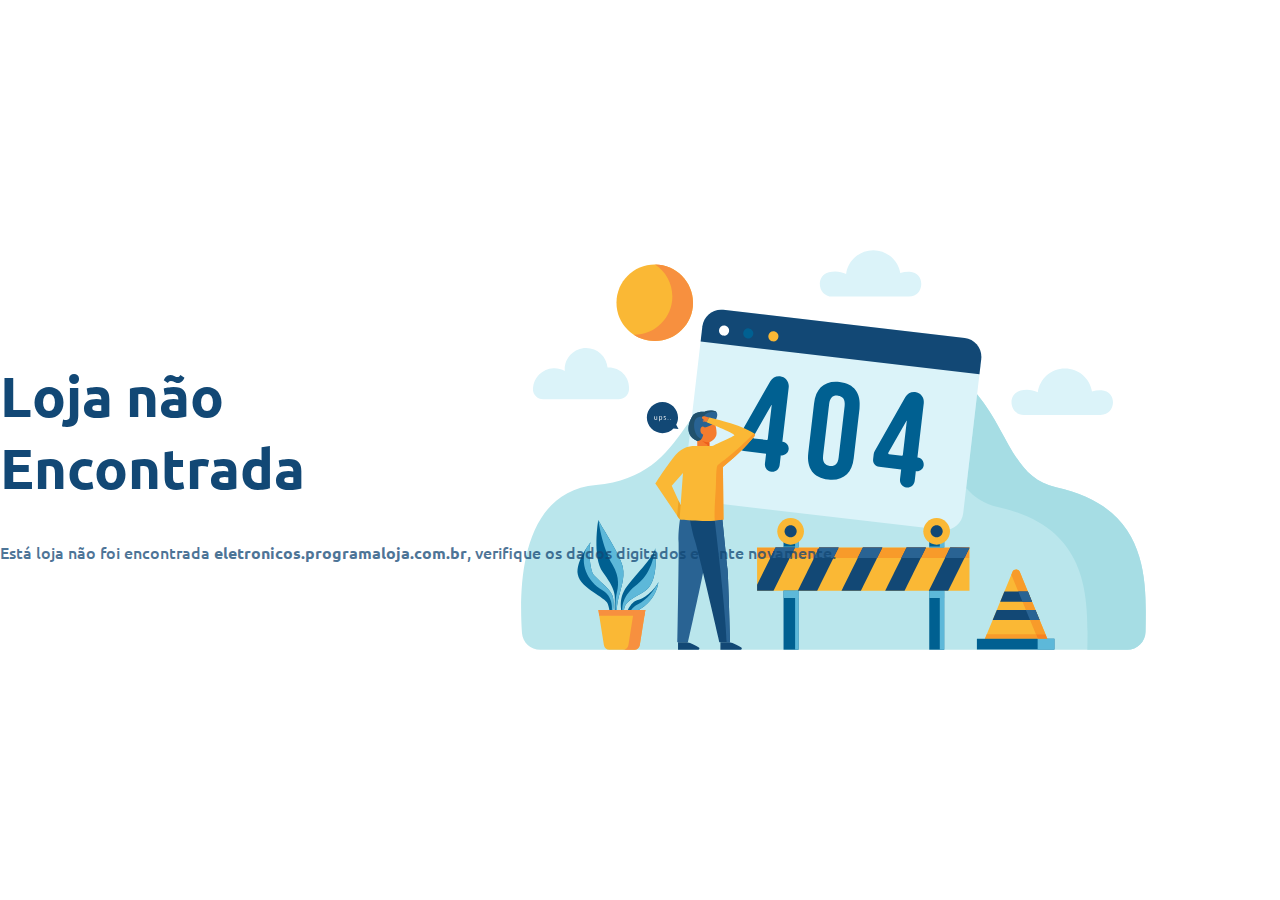
<file: Projeto_Final/imagens/banner-frete-gratis.htm>
<!DOCTYPE html>
<html lang="pt-br">
    <head>
        <!-- <meta name="robots" content="noindex"> -->
        <meta charset="UTF-8">
        <meta name="viewport" content="width=device-width, initial-scale=1.0">
        <link rel="preconnect" href="https://fonts.gstatic.com">
        <link href="https://fonts.googleapis.com/css2?family=Ubuntu:wght@400;500;700&display=swap" rel="stylesheet">
        <title>Loja não encontrada</title>
        <link href="https://cdn.jsdelivr.net/npm/bootstrap@5.0.0-beta1/dist/css/bootstrap.min.css" rel="stylesheet" integrity="sha384-giJF6kkoqNQ00vy+HMDP7azOuL0xtbfIcaT9wjKHr8RbDVddVHyTfAAsrekwKmP1" crossorigin="anonymous">
        <style>
            * {
                font-family: 'Ubuntu', sans-serif;
            }
            .content {
                width: 100%;
                min-height: 100vh;
                display: flex;
                align-items: center;
                position: absolute;
                top: 0;
                left: 0;
            }
            h1 {
                font-weight: 600;
                font-size: 56px;
                color: #124875;
            }
            p {
                color: #124875bf;
                font-weight: 500;
            }
            .btn-primary {
                color: #fff;
                background-color: #124875;
                border-color: #124875;
                padding: 8px 32px;
            }
            .btn-primary:hover {
                color: #fff;
                background-color: #006091;
                border-color: #006091;
            }
            svg {
                width: 50%;
                height: auto;
                position: absolute;
                top: 50%;
                left: 65%;
                transform: translate(-50%, -50%);
            }
            @media(max-width: 991px) {
                .content {
                    text-align: center;
                }
                h1 {
                    font-weight: 600;
                    font-size: 36px;
                    color: #124875;
                }
                p {
                    color: #124875bf;
                    font-weight: 500;
                    font-size: 14px;
                }
                .content {
                    width: 100%;
                    min-height: auto;
                    display: flex;
                    align-items: center;
                    position: absolute;
                    top: 48%;
                    left: 0;
                }
                svg {
                    width: 90%;
                    height: auto;
                    position: absolute;
                    top: 24%;
                    left: 50%;
                    transform: translate(-50%, -50%);
                }
            }
        </style>
    </head>
    <body>
        <svg version="1.1" id="svg2" xmlns:cc="http://creativecommons.org/ns#" xmlns:dc="http://purl.org/dc/elements/1.1/" xmlns:rdf="http://www.w3.org/1999/02/22-rdf-syntax-ns#" xmlns:svg="http://www.w3.org/2000/svg" xmlns="http://www.w3.org/2000/svg" xmlns:xlink="http://www.w3.org/1999/xlink" x="0px" y="0px" viewBox="0 0 590 387" style="enable-background:new 0 0 590 387;" xml:space="preserve">
            <style type="text/css">
                .st0{fill:#BAE6EC;}
                .st1{fill:#A6DDE4;}
                .st2{fill:#DBF3F9;}
                .st3{fill:#124875;}
                .st4{fill:#006091;}
                .st5{fill:#FFFFFF;}
                .st6{fill:#FAB835;}
                .st7{fill:#296393;}
                .st8{fill:#21516D;}
                .st9{fill:#F57C2E;}
                .st10{fill:#ED5E1A;}
                .st11{fill:#EDA325;}
                .st12{fill:#B1C3A9;}
                .st13{fill:#2D6F98;}
                .st14{fill:#F89B2A;}
                .st15{fill:#5DB8D9;}
                .st16{fill:#F7903F;}
                .st17{clip-path:url(#SVGID_2_);}
                .st18{fill:#F46B22;}
                .st19{clip-path:url(#SVGID_4_);}
                .st20{clip-path:url(#SVGID_6_);}
                .st21{clip-path:url(#SVGID_8_);}
                .st22{clip-path:url(#SVGID_10_);}
                .st23{clip-path:url(#SVGID_12_);}
                .st24{clip-path:url(#SVGID_14_);}
                .st25{fill:#F68222;}
            </style>
            <g id="g10" transform="matrix(1.3333333,0,0,-1.3333333,0,666.66667)">
                <g id="g12" transform="scale(0.1)">
                    <path id="path16" class="st0" d="M4253.1,2166.9c69.5,0,126.2,55.7,127.3,125.3c5.3,346.4,33.2,857.5-619.2,998.8
                        c-528,114.4-214.9,1052.7-1636.9,992.1c-1020.7-43.5-749.6-903.9-1543.2-975.5C53,3259.8,48.4,2591.9,68.7,2285.9
                        c4.4-66.9,60-118.9,127.1-118.9L4253.1,2166.9"></path>
                    <path id="path18" class="st1" d="M4253.1,2166.9h-275.2c5.6,346.2,26.1,847.8-619.4,987.7c-95,20.6-162.8,67.9-218.4,131.2
                        l75.8,648.9c218-260.1,250.9-580,545.3-643.8c570.9-123.7,620.9-530.4,620.9-862.2c0-47.4-1-93.3-1.7-136.6
                        C4379.3,2222.7,4322.6,2166.9,4253.1,2166.9"></path>
                    <path id="path24" class="st2" d="M3130.2,4323l-1669.5,194.9c-71.3,8.3-135.9-42.8-144.3-114.1l-124.6-1067.5
                        c-8.3-71.4,42.8-135.9,114.1-144.3l1669.5-194.9c71.4-8.3,135.9,42.8,144.3,114.1l124.6,1067.5
                        C3252.7,4250.1,3201.6,4314.7,3130.2,4323"></path>
                    <path id="path26" class="st3" d="M3232,4073.1l12.3,105.7c8.3,71.4-42.8,135.9-114.1,144.3l-1669.5,194.9
                        c-71.3,8.3-135.9-42.8-144.3-114.1l-12.3-105.7L3232,4073.1"></path>
                    <path id="path28" class="st4" d="M1768.3,3623.8l27.3,233.9c0.2,1.6-2,2.3-2.8,0.9l-125-220.6c-2.2-3.9,0.3-8.8,4.7-9.3l88.9-10.4
                        C1764.8,3617.9,1767.9,3620.4,1768.3,3623.8 M1574.3,3651.7l211.6,372.9c13.6,23.9,40.1,37.3,67.4,34.2
                        c37.5-4.4,64.4-38.3,60-75.8l-44-377.2l1.9-0.2c26-3,44.6-26.6,41.6-52.5c-3-26-26.6-44.6-52.5-41.6l-1.9,0.2l-8-68.7
                        c-3.3-28.1-28.7-48.2-56.7-44.9c-28.1,3.3-48.2,28.7-44.9,56.7l8,68.7l-152.4,17.8c-26,3.1-44.7,26.6-41.6,52.6l4,34.6
                        C1567.7,3636.7,1570.2,3644.6,1574.3,3651.7"></path>
                    <path id="path30" class="st4" d="M2702.3,3514.8l27.3,233.9c0.2,1.6-2,2.3-2.8,0.9l-125-220.6c-2.2-3.9,0.3-8.8,4.7-9.3l88.9-10.4
                        C2698.8,3508.9,2701.9,3511.4,2702.3,3514.8L2702.3,3514.8z M2508.2,3542.7l211.6,372.9c13.6,23.9,40.1,37.4,67.4,34.2
                        c37.5-4.4,64.4-38.3,60-75.8l-44-377.2l1.9-0.2c26-3,44.6-26.6,41.6-52.5c-3-26-26.6-44.6-52.5-41.6l-1.9,0.2l-8-68.7
                        c-3.3-28.1-28.7-48.2-56.7-44.9c-28.1,3.3-48.1,28.7-44.9,56.7l8,68.7l-152.4,17.8c-26,3-44.7,26.6-41.6,52.6l4,34.6
                        C2501.6,3527.7,2504.2,3535.6,2508.2,3542.7"></path>
                    <path id="path32" class="st4" d="M2151.1,3509.9c-5.5-47.1,13.1-67.3,46.1-71.2c32.9-3.9,55.7,11.6,61.2,58.7l41.5,355.7
                        c5.5,47-13.1,67.3-46.1,71.2c-32.9,3.8-55.7-11.6-61.2-58.7L2151.1,3509.9z M2088.4,3871.1c12.3,105.4,74.8,159.1,176.5,147.3
                        c101.6-11.9,150.1-78.6,137.8-183.9l-40-342.5c-12.3-105.4-74.9-159.1-176.5-147.3c-101.6,11.9-150.1,78.6-137.8,184
                        L2088.4,3871.1"></path>
                    <path id="path34" class="st5" d="M1501,4370.4c-2.2-19.2-19.6-32.9-38.8-30.7c-19.2,2.2-32.9,19.6-30.7,38.8
                        c2.2,19.2,19.6,32.9,38.8,30.7C1489.5,4406.9,1503.2,4389.6,1501,4370.4"></path>
                    <path id="path36" class="st4" d="M1668.4,4350.8c-2.2-19.2-19.6-32.9-38.8-30.7c-19.2,2.2-32.9,19.6-30.7,38.8
                        c2.3,19.2,19.6,32.9,38.8,30.7C1657,4387.4,1670.7,4370,1668.4,4350.8"></path>
                    <path id="path38" class="st6" d="M1842,4330.6c-2.2-19.2-19.6-32.9-38.8-30.7c-19.2,2.2-32.9,19.6-30.7,38.8
                        c2.2,19.2,19.6,32.9,38.8,30.7C1830.5,4367.1,1844.3,4349.7,1842,4330.6"></path>
                    <path id="path40" class="st7" d="M1170.4,3114.6c0,0-22.6-100-18.8-202.2c3.4-91.5-7.5-693.1-7.5-693.1h73.5
                        c0,0,104.6,471.2,108.5,508.4c3.9,37.2,56.5,409.3,56.5,409.3L1170.4,3114.6"></path>
                    <path id="path42" class="st3" d="M1219.3,3142c0,0,16.9-128.5,45.7-219.9c28.8-91.3,170.1-702.9,170.1-702.9h73.5
                        c0,0-13.5,471.2-18.6,508.4c-5.1,37.2-42.3,409.3-42.3,409.3L1219.3,3142"></path>
                    <path id="path44" class="st3" d="M1441,2219.4v-51.3h139.9c7.9,0,11.1,10.3,4.4,14.7c-20.4,13.6-53.2,32.4-83.7,36.6H1441"></path>
                    <path id="path46" class="st3" d="M1147.9,2219.4v-51.3h139.9c7.9,0,11.1,10.3,4.4,14.7c-20.5,13.6-53.2,32.4-83.7,36.6H1147.9"></path>
                    <path id="path48" class="st7" d="M1400.2,3740c0,0,48.1,73.1-7.1,80.2c-42.4,5.5-59.9-7.2-59.9-7.2s-48.8,5.4-75.6-17.8
                        c-18.3-15.9-85.5-139,23.2-183.5c108.7-44.5,85.5,69.5,85.5,69.5L1400.2,3740"></path>
                    <path id="path50" class="st8" d="M1393.1,3820.1c-42.4,5.5-59.9-7.2-59.9-7.2s-48.8,5.4-75.6-17.8c-18.3-15.9-85.5-139,23.2-183.5
                        c51.1-20.9,73.1-6.8,82,14c-103.1-29-114.3,95.3-97.3,130.6c17.3,35.9,58.7,19.4,58.7,19.4c16.2,40.8,69.1,36.4,90.9,33.2
                        C1411.2,3814.5,1404.3,3818.7,1393.1,3820.1"></path>
                    <path id="path52" class="st9" d="M1332.5,3704.3c0,0-14.3,14.3-24.9,0c-10.7-14.3-3.6-46.3,14.3-48.1c0,0-5.3-46.3-41-44.6v-37.4
                        h83.8v28.5c0,0,51.7,21.4,49.9,64.1c-1.8,42.8-14.3,73.1-14.3,73.1S1371.7,3707.9,1332.5,3704.3"></path>
                    <path id="path54" class="st10" d="M1345.4,3590.8c8.3-3.4,6.8-8.7,7.2-16.5h12.1v28.5c0,0-20.3-6.4-50,10.5
                        C1314.6,3613.2,1331.9,3596.4,1345.4,3590.8"></path>
                    <path id="path56" class="st9" d="M1362.5,3772.5c0,0-43.4,17.3-48.5,4.3c-3.3-8.5,5.1-15.8,16.7-23.2l-10.2-1.7
                        c-2.3-0.4-3.1-3.3-1.3-4.7c2.8-2.3,10.7-3.9,27.1-4.4L1362.5,3772.5"></path>
                    <path id="path58" class="st6" d="M1165.9,3167.1l-14.7,32.2l-46.9,102.5l77.8,87.2l-14-191.3L1165.9,3167.1 M1672.5,3663.8
                        c-82.8,61.3-308.8,110.4-308.8,110.4l-18.6-33.9c0,0,205.2-79.5,191.7-91.4c-8-7-108.3-52.9-142.2-68.4
                        c-7.3-3.3-15.3-4.9-23.3-4.8l-103.9,0.6c0,0-75,8.9-133.9-58.8c-52.7-60.7-142.4-201.2-142.4-201.2l151-222l16.7-24.5l0.1,0.3
                        l-0.1-2.1c0,0,5.4-0.6,14.9-1.5c48.5-4.5,204.1-16.8,286.4,0.7l2.3,0.5l-3.9,364.2c131.4,104.1,194.2,184.4,216.6,209.6
                        C1680.8,3648.2,1679.7,3658.4,1672.5,3663.8"></path>
                    <path id="path60" class="st11" d="M1151.2,3199.3l14.7-32.2l-7.2-97.1l-0.1-0.3l-16.7,24.5L1151.2,3199.3"></path>
                    <path id="path62" class="st12" d="M1454.7,3066.1L1454.7,3066.1c0.1,0,0.1,0,0.2,0C1454.8,3066.1,1454.8,3066.1,1454.7,3066.1
                         M1454.9,3066.1c1.7,0.3,3.3,0.7,5,1l2.3,0.5l-2.3-0.5C1458.2,3066.8,1456.6,3066.4,1454.9,3066.1"></path>
                    <path id="path64" class="st13" d="M1454.2,3066c0.1,0,0.1,0,0.2,0C1454.3,3066,1454.3,3066,1454.2,3066 M1454.6,3066
                        c0.1,0,0.1,0,0.2,0l0,0C1454.7,3066.1,1454.6,3066.1,1454.6,3066"></path>
                    <path id="path66" class="st14" d="M1402,3059.8c-4.2,52.6,1.5,134.2,7.3,228.5c3.4,56.3-0.1,146.4,13.9,156.6
                        c145.4,105.6,249.3,218.9,249.3,218.9c4.1-3.1,6.2-7.6,6.2-12.3c0-3.6-1.2-7.1-3.8-10c-2.1-2.4-4.6-5.3-7.5-8.7
                        c-14.9-17.4-40.3-47.5-79.5-86.5c-32.8-32.6-75.4-71.6-129.6-114.5l0,0l0,0l3.9-364.2l-2.3-0.5c-1.6-0.3-3.3-0.7-5-1c0,0,0,0,0,0
                        c-0.1,0-0.1,0-0.2,0c-0.1,0-0.1,0-0.2,0c-0.1,0-0.1,0-0.2,0c-0.1,0-0.1,0-0.2,0C1438.7,3063.1,1420.9,3061.1,1402,3059.8"></path>
                    <path id="path68" class="st7" d="M1489.9,2727.7c-3.7,26.8-24.1,228-35.1,338l-52.8-5.8c0,0,77-633.3,82.1-840.6h24.4
                        C1508.5,2219.3,1495,2690.4,1489.9,2727.7"></path>
                    <path id="path70" class="st3" d="M1151.3,3693.9l-15.9,28.6c8,15,12.5,32.2,12.5,50.4c0,59.5-48.3,107.8-107.8,107.8
                        c-59.5,0-107.8-48.3-107.8-107.8c0-59.6,48.3-107.8,107.8-107.8c30,0,57.1,12.3,76.6,32L1151.3,3693.9"></path>
                    <path id="path72" class="st5" d="M984,3782.6h4.2v-15c0-4.6,1.4-6.6,4.6-6.6c2.5,0,4.3,1.3,6.6,4.1v17.5h4.2V3758h-3.4l-0.4,3.8
                        h-0.2c-2.3-2.7-4.7-4.4-8.1-4.4c-5.2,0-7.5,3.4-7.5,9.6V3782.6"></path>
                    <path id="path74" class="st5" d="M1027.1,3760.9c4.1,0,7,3.7,7,9.8c0,5.4-1.8,9.1-6.5,9.1c-2.1,0-4.2-1.2-6.6-3.3v-12.9
                        C1023.3,3761.6,1025.5,3760.9,1027.1,3760.9L1027.1,3760.9z M1021.1,3756v-8.3h-4.2v35h3.4l0.3-2.8h0.2c2.2,1.9,5,3.4,7.9,3.4
                        c6.3,0,9.7-4.9,9.7-12.6c0-8.4-5-13.3-10.6-13.3c-2.3,0-4.6,1.1-6.8,2.8L1021.1,3756"></path>
                    <path id="path76" class="st5" d="M1049.4,3763.6c2.1-1.7,4.3-2.9,7.2-2.9c3.2,0,4.9,1.7,4.9,3.9c0,2.5-2.9,3.6-5.6,4.6
                        c-3.5,1.3-7.3,2.9-7.3,7.1c0,3.9,3.1,7,8.4,7c3.1,0,5.8-1.3,7.6-2.8l-2-2.6c-1.7,1.3-3.4,2.2-5.6,2.2c-3.1,0-4.5-1.7-4.5-3.5
                        c0-2.3,2.7-3.2,5.5-4.3c3.5-1.3,7.5-2.8,7.5-7.4c0-4-3.2-7.3-9-7.3c-3.5,0-6.8,1.5-9.2,3.4L1049.4,3763.6"></path>
                    <path id="path78" class="st5" d="M1078.5,3763.8c1.6,0,3-1.3,3-3.2c0-1.8-1.4-3.1-3-3.1c-1.7,0-3,1.3-3,3.1
                        C1075.5,3762.5,1076.9,3763.8,1078.5,3763.8"></path>
                    <path id="path80" class="st5" d="M1096.2,3763.8c1.6,0,3-1.3,3-3.2c0-1.8-1.4-3.1-3-3.1c-1.7,0-3,1.3-3,3.1
                        C1093.1,3762.5,1094.5,3763.8,1096.2,3763.8"></path>
                    <path id="path82" class="st4" d="M738,2397.6c0,0-22.6,21.1-7.5,101.4c15.2,80.2,53.8,157.3,34.8,244.3
                        c-18.9,87.1-167.3,306.6-167.8,321.2c-0.5,14.6-45.8-255.4,30.9-361.7c76.7-106.3,85.9-143.2,82.5-199.2
                        c-3.4-55.9,0.8-100.9,9.2-113.9L738,2397.6"></path>
                    <path id="path84" class="st15" d="M723.9,2559c-8.9-35.8-14.3-125.6,0-147c1.3-2,3.2-0.9,5.6,2.8c-4.3,14.8-7.2,40.8,1,84.2
                        c15.2,80.2,53.8,157.3,34.8,244.3c-18.9,87.1-167.3,306.6-167.8,321.2c0,0,22.4-182.9,97.6-308.8
                        C749.1,2665.6,732.8,2594.7,723.9,2559"></path>
                    <path id="path86" class="st4" d="M765,2403.1c0,0-43.6,108.8,30.3,203c73.9,94.2,192,215.2,194.3,263.1c0,0,30.4-227.5-65.8-291.9
                        c-96.1-64.4-163.6-74.7-146.9-173.8L765,2403.1"></path>
                    <path id="path88" class="st15" d="M868.8,2623c-107.2-78-116-167.9-99.3-209.6c1.3-3.3,3.7-5.2,7-6.3
                        c-14.4,95.6,52.5,106.5,147.4,170.1c96.1,64.4,65.8,291.9,65.8,291.9S975.9,2701.1,868.8,2623"></path>
                    <path id="path90" class="st4" d="M693.3,2400.7c0,0,14,57.6,6.5,119.8c-7.4,62.2-72.4,97.2-133.1,162.9
                        c-31.2,33.8-40.5,212.6-21.1,229.2c0,0-107.2-129.9-90.6-225s191.4-156.9,207.6-202.9c16.2-45.9,14.8-84.5,14.8-84.5L693.3,2400.7
                        "></path>
                    <path id="path92" class="st15" d="M509.4,2861.4c-35.4-95.9,0.9-212.1,118.6-284.3c86.6-53.1,59-163.6,59-163.6l14.2,43.6
                        c1.3,18.9,1.4,40.8-1.3,63.4c-7.4,62.2-72.4,97.2-133.1,162.9c-30.1,32.6-39.8,200-23.1,226.7
                        C538.8,2903.9,524.9,2886,509.4,2861.4"></path>
                    <path id="path94" class="st15" d="M543.7,2910.1c1.2,1.5,1.9,2.4,1.9,2.4C545,2911.9,544.3,2911.1,543.7,2910.1"></path>
                    <path id="path96" class="st4" d="M787.4,2407.9c0,0,25.1,93.2,87.3,105.8c62.1,12.6,133.5,104.4,137.3,122.4
                        C1012,2636,1001.5,2462.9,787.4,2407.9"></path>
                    <path id="path98" class="st15" d="M871.1,2482.8c-38.1-19-53.9-44.6-59.5-67.9C1002.2,2476.2,1012,2636,1012,2636
                        c-0.8-3.6-4.3-10.1-9.7-18.2C983.6,2585,938.4,2516.5,871.1,2482.8"></path>
                    <path id="path100" class="st6" d="M921.9,2442.2H596.9l38.6-242.7c2.9-18.4,18.8-32,37.4-32h172.9c18.6,0,34.5,13.6,37.4,32
                        L921.9,2442.2"></path>
                    <path id="path102" class="st16" d="M915.5,2402.1l6.4,40.1H596.9l6.4-40.1H915.5"></path>
                    <path id="path104" class="st16" d="M843.2,2442.2l-38.6-242.7c-2.9-18.4-18.8-32-37.4-32h78.7c18.6,0,34.5,13.6,37.4,32
                        l38.6,242.7H843.2"></path>
                    <path id="path106" class="st6" d="M1694.5,2576.4h1468.6V2875H1694.5V2576.4z"></path>
                    <g id="g108">
                        <g>
                            <defs>
                                <path id="SVGID_1_" d="M3163.2,2802.6h-34.9l34.9,70.5V2802.6 M2994.2,2802.6h-168l35.9,72.5h-134l-35.9-72.5h-167.9l35.9,72.5
                                    h-134l-35.9-72.5h-167.9l35.9,72.5h-134l-35.9-72.5h-168l35.9,72.5h-134l-36-72.5h-91.7v72.5h1468.6v-2l-133,2L2994.2,2802.6"></path>
                            </defs>
                            <clipPath id="SVGID_2_">
                                <use xlink:href="#SVGID_1_" style="overflow:visible;"></use>
                            </clipPath>
                            <g id="g110" class="st17">
                                <path id="path116" class="st14" d="M1694.5,2802.6h1468.6v72.5H1694.5V2802.6z"></path>
                            </g>
                        </g>
                    </g>
                    <path id="path118" class="st18" d="M1822.2,2875h134l-35.9-72.5h-134.1L1822.2,2875"></path>
                    <path id="path120" class="st18" d="M2124.2,2875h134l-35.9-72.5h-134L2124.2,2875"></path>
                    <path id="path122" class="st18" d="M2426.2,2875h134l-35.9-72.5h-134.1L2426.2,2875"></path>
                    <path id="path124" class="st18" d="M2728.2,2875h134l-35.9-72.5h-134L2728.2,2875"></path>
                    <path id="path126" class="st18" d="M3163.2,2875v-2l-35-70.5h-133.9l35.9,72.5H3163.2"></path>
                    <path id="path128" class="st4" d="M1980.9,2576.4h-103.5v-408.3h103.5V2576.4"></path>
                    <path id="path130" class="st15" d="M1980.9,2576.4h-23.5v-408.3h23.5V2576.4"></path>
                    <path id="path132" class="st4" d="M2988.4,2576.4h-103.5v-408.3h103.5V2576.4"></path>
                    <path id="path134" class="st15" d="M2988.4,2576.4h-30.6v-408.3h30.6V2576.4"></path>
                    <path id="path136" class="st15" d="M1980.9,2576.7h-103.5v-51.4h103.5V2576.7"></path>
                    <path id="path138" class="st15" d="M2988.4,2576.7h-103.5v-51.4h103.5V2576.7"></path>
                    <path id="path140" class="st4" d="M1980.9,2875.3h-103.5v46.4h103.5V2875.3"></path>
                    <path id="path142" class="st15" d="M1980.9,2875.3h-23.5v46.4h23.5V2875.3"></path>
                    <path id="path144" class="st4" d="M2988.4,2875.3h-103.5v46.4h103.5V2875.3"></path>
                    <path id="path146" class="st15" d="M2988.4,2875.3h-30.6v46.4h30.6V2875.3"></path>
                    <path id="path148" class="st15" d="M1980.9,2875.3h-103.5v5.8h103.5V2875.3"></path>
                    <path id="path150" class="st15" d="M2988.4,2875.3h-103.5v5.8h103.5V2875.3"></path>
                    <path id="path152" class="st3" d="M1956.3,2875l-148.1-298.6h-113.6v41.2l127.7,257.4H1956.3"></path>
                    <path id="path154" class="st3" d="M2124.2,2875l-148.1-298.6h134l148.1,298.6H2124.2"></path>
                    <path id="path156" class="st3" d="M2560.2,2875l-148.1-298.6h-134l148.1,298.6H2560.2"></path>
                    <path id="path158" class="st3" d="M2862.2,2875l-148-298.6h-134l148.1,298.6H2862.2"></path>
                    <path id="path160" class="st3" d="M3030.2,2875l-148.1-298.6h134l147.1,296.6L3030.2,2875"></path>
                    <path id="path162" class="st7" d="M1956.3,2875l-35.9-72.5h-134.1l36,72.5H1956.3"></path>
                    <path id="path164" class="st7" d="M2258.3,2875l-35.9-72.5h-134l35.9,72.5H2258.3"></path>
                    <path id="path166" class="st7" d="M2560.2,2875l-35.9-72.5h-134.1l35.9,72.5H2560.2"></path>
                    <path id="path168" class="st7" d="M2862.2,2875l-35.9-72.5h-134l35.9,72.5H2862.2"></path>
                    <path id="path170" class="st7" d="M3163.2,2873l-35-70.5h-133.9l35.9,72.5L3163.2,2873"></path>
                    
                    
                    
                    
                    
                    
                    <path id="path244" class="st6" d="M2018.7,2986.5c0,51-41.3,92.3-92.3,92.3s-92.3-41.3-92.3-92.3c0-51,41.3-92.3,92.3-92.3
                        S2018.7,2935.5,2018.7,2986.5"></path>
                    <path id="path246" class="st3" d="M1968.2,2986.5c0,23.1-18.7,41.8-41.8,41.8c-23.1,0-41.8-18.7-41.8-41.8
                        c0-23.1,18.7-41.8,41.8-41.8C1949.5,2944.7,1968.2,2963.4,1968.2,2986.5"></path>
                    <path id="path248" class="st6" d="M3028.3,2986.5c0,51-41.3,92.3-92.3,92.3s-92.3-41.3-92.3-92.3c0-51,41.3-92.3,92.3-92.3
                        S3028.3,2935.5,3028.3,2986.5"></path>
                    <path id="path250" class="st3" d="M2977.8,2986.5c0,23.1-18.7,41.8-41.8,41.8c-23.1,0-41.8-18.7-41.8-41.8
                        c0-23.1,18.7-41.8,41.8-41.8C2959.1,2944.7,2977.8,2963.4,2977.8,2986.5"></path>
                    <path id="path252" class="st6" d="M3719.6,2199.8h-467.7l71.5,173.4v0.1l28.8,70l7.9,19.2l12.9,31.2l2.6,6.4l28.8,70l5.3,12.7
                        l51,123.8c9.2,22.3,40.8,22.3,50,0l51-123.8l5.3-12.7l28.8-70l2.6-6.4l12.9-31.2l7.9-19.2l28.8-70v-0.1L3719.6,2199.8"></path>
                    <path id="path254" class="st12" d="M3701.3,2244.2L3701.3,2244.2l-12.4,29.9h0.1L3701.3,2244.2 M3270.2,2244.2L3270.2,2244.2
                        l12.3,29.9h0L3270.2,2244.2"></path>
                    <path id="path256" class="st14" d="M3701.2,2244.2h-431.1l12.3,29.9h340.2l12.3-29.9L3701.2,2244.2l-12.4,29.9h0L3701.2,2244.2"></path>
                    <path id="path258" class="st4" d="M3214.4,2168.5h535.7v75.7h-535.7V2168.5z"></path>
                    <path id="path260" class="st15" d="M3634.4,2168.5h115.8v75.7h-115.8V2168.5z"></path>
                    <path id="path262" class="st14" d="M3688.8,2274.1h-66.2l-40.8,99v0.1l-28.8,70l-7.9,19.2l-12.9,31.2l-2.6,6.4l-28.8,70l-5.3,12.7
                        l-42.9,104.2l8,19.6c4.6,11.2,14.8,16.7,25,16.7s20.4-5.6,25-16.7l51-123.8l5.3-12.7l28.8-70l2.6-6.4l12.9-31.2l7.9-19.2l28.8-70
                        v-0.1v0L3688.8,2274.1"></path>
                    <path id="path264" class="st25" d="M3701.2,2244.3H3635l-12.3,29.9h66.2L3701.2,2244.3"></path>
                    <path id="path266" class="st3" d="M3595.7,2500h-220.1l28.8,70H3567L3595.7,2500"></path>
                    <path id="path268" class="st3" d="M3648,2373.3v-0.1h-324.6v0.1l28.8,70h267.1L3648,2373.3"></path>
                    <path id="path270" class="st7" d="M3595.7,2500h-66.2l-28.8,70h66.2L3595.7,2500"></path>
                    <path id="path272" class="st7" d="M3648,2373.3v-0.1h-66.2v0.1l-28.8,70h66.2L3648,2373.3"></path>
                    <path id="path274" class="st2" d="M738.1,3900.4c35,0,65.3,25.4,70.1,60c0.8,6.2,1.3,12.6,1.3,19c0,77.1-62.5,139.6-139.6,139.6
                        c-3.2,0-6.3-0.1-9.4-0.4c-6.4,76-70.1,135.7-147.7,135.7c-81.9,0-148.3-66.4-148.3-148.3c0-3.6,0.2-7.2,0.4-10.8
                        c-23.3,13-50.3,19.9-79.1,18.6c-74.5-3.4-135.7-63-141-137.4l-0.1-1.8c-2.4-40.4,30.3-74.4,70.8-74.4L738.1,3900.4"></path>
                    <path id="path276" class="st2" d="M4069.4,3790.8c110.4,0,116.5,166.1,6.2,171.5c-3,0.1-6,0.2-9.1,0.2c-19.7,0-38.6-3.1-56.4-8.8
                        c-14.8,89.9-92.8,158.5-186.9,158.5c-96.2,0-175.5-71.7-187.7-164.5c-22.8,10.9-48.4,17.1-75.4,17.1c-15.1,0-29.7-1.9-43.7-5.5
                        c-96.5-24.9-76.3-168.5,23.4-168.5H4069.4"></path>
                    <path id="path278" class="st2" d="M2743.9,4609.3c110.4,0,116.4,166.1,6.2,171.4c-3,0.1-6,0.2-9.1,0.2c-19.7,0-38.6-3.1-56.4-8.8
                        c-14.8,89.9-92.8,158.5-186.8,158.5c-96.1,0-175.5-71.7-187.7-164.5c-22.8,10.9-48.4,17.1-75.3,17.1c-15.1,0-29.7-1.9-43.7-5.5
                        c-96.5-24.9-76.2-168.4,23.4-168.4H2743.9"></path>
                    <path id="path280" class="st6" d="M1251.5,4566.9c0,146.1-118.4,264.6-264.6,264.6c-146.1,0-264.6-118.4-264.6-264.6
                        c0-146.1,118.4-264.5,264.6-264.5S1251.5,4420.8,1251.5,4566.9"></path>
                    <path id="path282" class="st16" d="M989.1,4831.4c71.9-47.3,119.5-128.7,119.5-221.2c0-146.1-118.4-264.6-264.5-264.6l-2.2,0.1
                        c41.7-27.4,91.5-43.4,145.1-43.4c146.1,0,264.6,118.4,264.6,264.5C1251.5,4712.3,1134.2,4830.2,989.1,4831.4"></path>
                </g>
            </g>
            </svg>
        <div class="content">
            <div class="container">
                <div class="col-lg-4">
                    <h1>Loja não<br>Encontrada</h1>
                    <p>Está loja não foi encontrada <strong>eletronicos.programaloja.com.br</strong>, verifique os dados digitados e tente novamente.</p>
                </div>
            </div>
        </div>
        <script src="https://cdn.jsdelivr.net/npm/@popperjs/core@2.5.4/dist/umd/popper.min.js" integrity="sha384-q2kxQ16AaE6UbzuKqyBE9/u/KzioAlnx2maXQHiDX9d4/zp8Ok3f+M7DPm+Ib6IU" crossorigin="anonymous"></script>
        <script src="https://cdn.jsdelivr.net/npm/bootstrap@5.0.0-beta1/dist/js/bootstrap.min.js" integrity="sha384-pQQkAEnwaBkjpqZ8RU1fF1AKtTcHJwFl3pblpTlHXybJjHpMYo79HY3hIi4NKxyj" crossorigin="anonymous"></script>
    </body>
</html>
</file>
<file: Styles/style.css>
body{
    background-color: #333;
    display: flex;
    justify-content: center;
    align-items: center;
    height: 100vh;
  }
  main{
    display: flex;
    flex-direction: column;
    justify-content: center;
    align-items: center;
  }
  button{
    width: 320px;
    height: 50px;
    color: #333;
    font-size: 24px;
    font-family: Arial, Helvetica, sans-serif;
    font-weight: 800;
    margin: 0.5rem;
    border-radius: 8px;
  }
</file>
<file: PCSTORE/css/estilo.css>
body{
    margin: 0;
    padding: 0;
    background-color: #d9d9d9;
    font-family: Arial, Helvetica, sans-serif;
}
header{
    height: 110px;
    width: 100vw;
    background-color: #434343;
    display: flex;
    justify-content: center;    
}
header img{
    width: 110px;
    border-radius: 60%;     
}
header svg{
    position: absolute;
    top: 20px;
    left: 10px;
    color: #FFFFFF;
}
main{
    padding: 0px 30px 0px 30px;
}
.titulo{
    display: flex;    
    justify-content: space-between;
    align-items: center;
}
.titulo h1{
    font-size: 26px;    
}
.titulo h2{
    font: 20px;
    color: #205EFF;
}
.produto article{
    border: solid 4px #205EFF;
    width: 120px;
    height: 121px;
}
.produto article svg{
    width: 100%;
    background-color: #205EFF;
}
.produto{
    display: flex;
    justify-content: space-evenly;
}
.produto article{
    display: flex;
    flex-direction: column;
    justify-content: flex-end;
}
</file>
<file: css/estilo.css>
* {
  font-family: Arial, Helvetica, sans-serif;
  margin: 0;
}

#topo {
  background-color: #f3f3f3;
  height: 44px;
}

h2 {
  color: #0b4bac;
}

ul {
  list-style: none;
  display: flex;
  justify-content: flex-end;
  margin-right: 98px;
}

ul li {
  padding: 10px;
}

ul li a {
  font-size: 14px;
  text-decoration: none;
  color: #003057;
}

ul li a:hover {
  color: #008cff;
}

#topo nav {
  height: 44px;
  display: flex;
  justify-content: flex-end;
  align-items: center;
}

#logoFundo {
  background-color: #003057;
  width: 233.5px;
  height: 88px;
  display: flex;
  justify-content: center;
  align-items: center;
}

#logoFundo img {
  width: 143px;
  height: 35px;
}

nav {
  display: flex;
}

#menuPrincipal {
  margin: 0;
  padding: 0;
}

#menuPrincipal li {
  background-color: #FFFFFF;
  padding: 15px;
  color: #003057;
  font-size: 18px;
  display: flex;
  align-items: center;
}

#menuPrincipal li a {
  font-size: 18px;
  text-decoration: none;
  color: #003057;
}

#menuPrincipal li a:hover {
  color: #008cff;
}

#carousel img {
  width: 100vw;
}

header section h2 {
  color: #003057;
  height: 150px;
  font-size: 28px;
  margin-top: 27px;
  width: 600px;
  display: flex;
  align-items: center;
  text-align: center;
}

#slogan {
  background-color: #f3f3f3;
  display: flex;
  justify-content: center;
  padding: 0px 15px;
}

main {
  /* padding: 10px 10px 10px 10px; padding do elemento central
    padding: 0px 0px 15px 15px; padding do elemento que envolve o elemento central
    padding: 10px 10px 25px 25px; somatório dos paddings */
  padding: 10px 25px;
  /* somatório simplificado */
  margin: 15px 0px;
}

main section h3 {
  color: #007bff;
  font-size: 18px;
}

main section h1 {
  color: #003057;
  font-size: 32px;
}

.cursos {
  background-color: #003057;
  /* 100% /4 = 25% */
  width: 22%;
  margin: 1rem;
  border-radius: 20px;
  box-shadow: 1px 2px 7px 0px #003057;
}

.imgbg {
  background-image: linear-gradient(180deg, rgba(0, 44, 83, 0) 0%, rgba(0, 44, 83, .34375) 74.48%, #002c53);
  position: absolute;
  z-index: 1000;
}

.cursos img {
  width: 100%;
  border-radius: 20px 20px 0px 0px;
}

.cursos h3 {
  color: #FFFFFF;
  font-size: 16px;
  margin: 10px 0px;
  text-align: center;
  font-weight: 200;
}

.cursos h2 {
  color: #c0eefe;
  font-size: 16px;
  margin-top: 20px;
  text-align: center;
  line-height: 25px;
}

.cursos p {
  color: #c0eefe;
  font-size: 14px;
  margin: 10px;
  text-align: center;
  line-height: 20px;
}

.cursos a {
  font-size: 14.4px;
  color: #FFFFFF;
  padding: 10px 0px;
  text-align: center;
  border-bottom: solid 1px #FFFFFF;
  font-weight: 200;
}

.cursos h4 {
  padding: 10px 0px;
  text-align: center;
}

.layoutCursos {
  display: flex;
  justify-content: space-around;
}
</file>
<file: Projeto_Final/css/estilo.css>
@import url(https://fonts.googleapis.com/css2?family=Open+Sans&display=swap%27%29%3B);

@media(min-width:1024px) {
    .col img {
      width: 100%;
    }
}  
body {
    background: linear-gradient(#3700641f, #6207ac13);
    margin: 0;
    height: 100vh;
    width: 100vw;
    padding: 0;
    max-width: 1920px;
    font-family: 'Open Sans';
}

.topo {
    height: 35px;
    background-color: #370064;
}

.topo ul {
    list-style: none;
    display: flex;
    justify-content: flex-end;
    align-items: center;
    margin-right: 100px;
    margin-top: 10px;
    margin-bottom: 10px;
    height: 100%;
    border-right: #bf7ff3
}

.topo ul li a {
    padding: 10px;
    font-size: 15px;
    text-decoration: none;
    color: #bf7ff3;
    font-family: 'Open Sans';
}

.barraPrincipal {
    margin: 0;
}

.barra-pesquisa {
    margin-right: 100px;
    height: 45px;
    padding: 20px;
    background-color: #4a0385;
    border-radius: 40px;
    display: flex;
    justify-content: space-between;
    align-items: center;
}
.nav-item{
    font-style: normal;
    font-family: 'Open Sans';
    font-weight: 700;
    color: #4a0385;
}
.search-txt {
    border: none;
    background: none;
    outline: none;
    padding: 0;
    color: #ffffff;
    font-size: 16px;
    line-height: 40px;
    width: 0;
    transition: .5s;
    font-family: 'Open Sans';
}

::-webkit-input-placeholder {
    color: #9f6aca;
}

.botao-pesquisa {
    color: #bf7ff3;
    width: 35px;
    height: 35px;
    border-radius: 50%;
    background-color: #4a0385;
    display: flex;
    justify-content: center;
    align-items: center;
    transition: .5s;
}

.barra-pesquisa:hover>.search-txt {
    width: 300px;
    padding: 0 6px;
}

.barra-pesquisa:hover>.botao-pesquisa {
    background-color: #ffffff;
}

.navbar-brand {
    color: #370064;
}

.topo nav {
    height: 100%;
    display: flex;
    justify-content: flex-end;
    align-items: center;
}

#fundoLogo {
    background: radial-gradient(#ffffffa9, #6207ac42);
    border-radius: 40px;
    margin-left: 30px;
    margin-right: 30px;
}

#textoLogo {
    color: #370064;
    font-family: 'Open Sans'
}

#logo {
    width: 50px;
    height: 50px;
    border-radius: 100%;
    display: flex;
}

header section nav a {
    display: flex;
    align-items: center;
    font-family: Verdana, Tahoma, sans-serif;
}

header section nav a img {
    border-radius: 100%;
}

ul li {
    display: flex;
    padding-inline: 15px;
    align-items: center;
    justify-content: flex-start;
}

nav {
    display: flex;
}

.carousel {
    position: relative;
    width: 100%;
    height: 360px;
}

.carousel .carousel-inner img {
    display: flex;
    width: 100%;
    height: 360px;
}

.frete-gratis {
    display: flex;
    justify-content: center;
    align-items: center;
    margin: 40px;
    padding: 10px;
}

#caminhao {
    color: #4a0385;
}

#frete-gratis-texto {
    margin-left: 10px;
    font-size: 30px;
    color: #4a0385;
    font-style: normal;
    font-family: 'Open Sans';
    font-weight: 700;
}

#conteudoPrincipal {
    display: flex;
    flex-direction: column;
    margin-top: 30px;
    margin-bottom: 20px;
    margin-left: 60px;
    margin-right: 60px;
    padding: 40px;
    border: solid #370064;
    background-color: rgb(255, 255, 255);
    flex-direction: row;
    justify-content: space-evenly;
    align-items: center;
}

#colunaProdutos {
    position: relative;
}

.produto {
    display: flex;
    flex-direction: column;
    width: 40vw;
    border: solid 1px #444;
    border-radius: 10px;
    text-align: left;
    align-items: center;
    justify-content: space-evenly;
}

.produto img {
    width: 39vw;
}

.produto button {
    border: none;
    border-radius: 10px;
    width: 100%;
    display: flex;
    justify-content: center;
    align-items: center;
    font-family: Arial, Helvetica, sans-serif;
    background-color: #370064ef;
    color: #d5bee9;
}
.produto h1{
    font-weight: 700
}
.produto button svg {
    margin-left: 1rem;
    display: flex;
    justify-content: flex-end;
    align-items: end;
}

footer {
    margin: 0;
    height: 300px;
    background-color: #370064;
    display: flex;
    flex-direction: row;
    align-items: center;
    justify-content: center;
}

footer iframe {
    margin: 60px;
    padding: 0;
    height: 240px;
}

footer h6 {
    display: flex;
    color: aliceblue;
    font-size: 14px;
    font-family: Arial, Helvetica, sans-serif;
}

footer div ul {
    margin: 0;
    display: flex;
    flex-direction: column;
    align-items: center;
    justify-content: center;
    align-content: center;
    flex-wrap: nowrap;
}

.footer-texto {
    color: #bf7ff3;
    display: flex;
    flex-direction: column;
    justify-content: center;
    align-items: center;
}
</file>
<file: Projeto_Final/css/estiloSobre.css>
* {
    padding: 0;
    margin: 0;
    box-sizing: border-box;
}
.about-us{
    margin-top: 200px;
}
.conteiner{
    display: flex;
    max-width: 1400px;
    justify-content: space-around;
    margin: auto;
    align-items: center;
}

.text-about{
    font-family: "Poppins", sans-serif;
}

.divisao{
    padding: 100px;
}
.img-about>img{
    width: 40rem;
    border-radius: 10px;
    box-shadow: rgba(0, 0, 0, 0.25) 0px 54px 55px, rgba(0, 0, 0, 0.12) 0px -12px 30px, rgba(0, 0, 0, 0.12) 0px 4px 6px, rgba(0, 0, 0, 0.17) 0px 12px 13px, rgba(0, 0, 0, 0.09) 0px -3px 5px;
}

.about-text1{
    margin-top: 20px;
    margin-bottom: 30px;
}

.about-text2{
    margin-top: 20px;
}

.about-text3{
    margin-top: 20px;
}
</file>
<file: Wizard/css/estilo.css>
* {
  font-family: Arial, Helvetica, sans-serif;
  margin: 0;
}

#topo {
  background-color: #f3f3f3;
  height: 44px;
}

h2 {
  color: #0b4bac;
}

ul {
  list-style: none;
  display: flex;
  justify-content: flex-end;
  margin-right: 98px;
}

ul li {
  padding: 10px;
}

ul li a {
  font-size: 14px;
  text-decoration: none;
  color: #003057;
}

ul li a:hover {
  color: #008cff;
}

#topo nav {
  height: 44px;
  display: flex;
  justify-content: flex-end;
  align-items: center;
}

#logoFundo {
  background-color: #003057;
  width: 233.5px;
  height: 88px;
  display: flex;
  justify-content: center;
  align-items: center;
}

#logoFundo img {
  width: 143px;
  height: 35px;
}

nav {
  display: flex;
}

#menuPrincipal {
  margin: 0;
  padding: 0;
}

#menuPrincipal li {
  background-color: #FFFFFF;
  padding: 15px;
  color: #003057;
  font-size: 18px;
  display: flex;
  align-items: center;
}

#menuPrincipal li a {
  font-size: 18px;
  text-decoration: none;
  color: #003057;
}

#menuPrincipal li a:hover {
  color: #008cff;
}

#carousel img {
  width: 100vw;
}

header section h2 {
  color: #003057;
  height: 150px;
  font-size: 28px;
  margin-top: 27px;
  width: 600px;
  display: flex;
  align-items: center;
  text-align: center;
}

#slogan {
  background-color: #f3f3f3;
  display: flex;
  justify-content: center;
  padding: 0px 15px;
}

main {
  /* padding: 10px 10px 10px 10px; padding do elemento central
    padding: 0px 0px 15px 15px; padding do elemento que envolve o elemento central
    padding: 10px 10px 25px 25px; somatório dos paddings */
  padding: 10px 25px;
  /* somatório simplificado */
  margin: 15px 0px;
}

main section h3 {
  color: #007bff;
  font-size: 18px;
}

main section h1 {
  color: #003057;
  font-size: 32px;
}

.cursos {
  background-color: #003057;
  /* 100% /4 = 25% */
  width: 22%;
  margin: 1rem;
  border-radius: 20px;
  box-shadow: 1px 2px 7px 0px #003057;
}

.imgbg {
  background-image: linear-gradient(180deg, rgba(0, 44, 83, 0) 0%, rgba(0, 44, 83, .34375) 74.48%, #002c53);
  position: absolute;
  z-index: 1000;
}

.cursos img {
  width: 100%;
  border-radius: 20px 20px 0px 0px;
}

.cursos h3 {
  color: #FFFFFF;
  font-size: 16px;
  margin: 10px 0px;
  text-align: center;
  font-weight: 200;
}

.cursos h2 {
  color: #c0eefe;
  font-size: 16px;
  margin-top: 20px;
  text-align: center;
  line-height: 25px;
}

.cursos p {
  color: #c0eefe;
  font-size: 14px;
  margin: 10px;
  text-align: center;
  line-height: 20px;
}

.cursos a {
  font-size: 14.4px;
  color: #FFFFFF;
  padding: 10px 0px;
  text-align: center;
  border-bottom: solid 1px #FFFFFF;
  font-weight: 200;
}

.cursos h4 {
  padding: 10px 0px;
  text-align: center;
}

.layoutCursos {
  display: flex;
  justify-content: space-around;
}
.col img{
  width: 60%;
  border-radius: 40px;
}
.row{
  background-color: #f1f8fb;
  border-radius: 40px;
}
</file>
